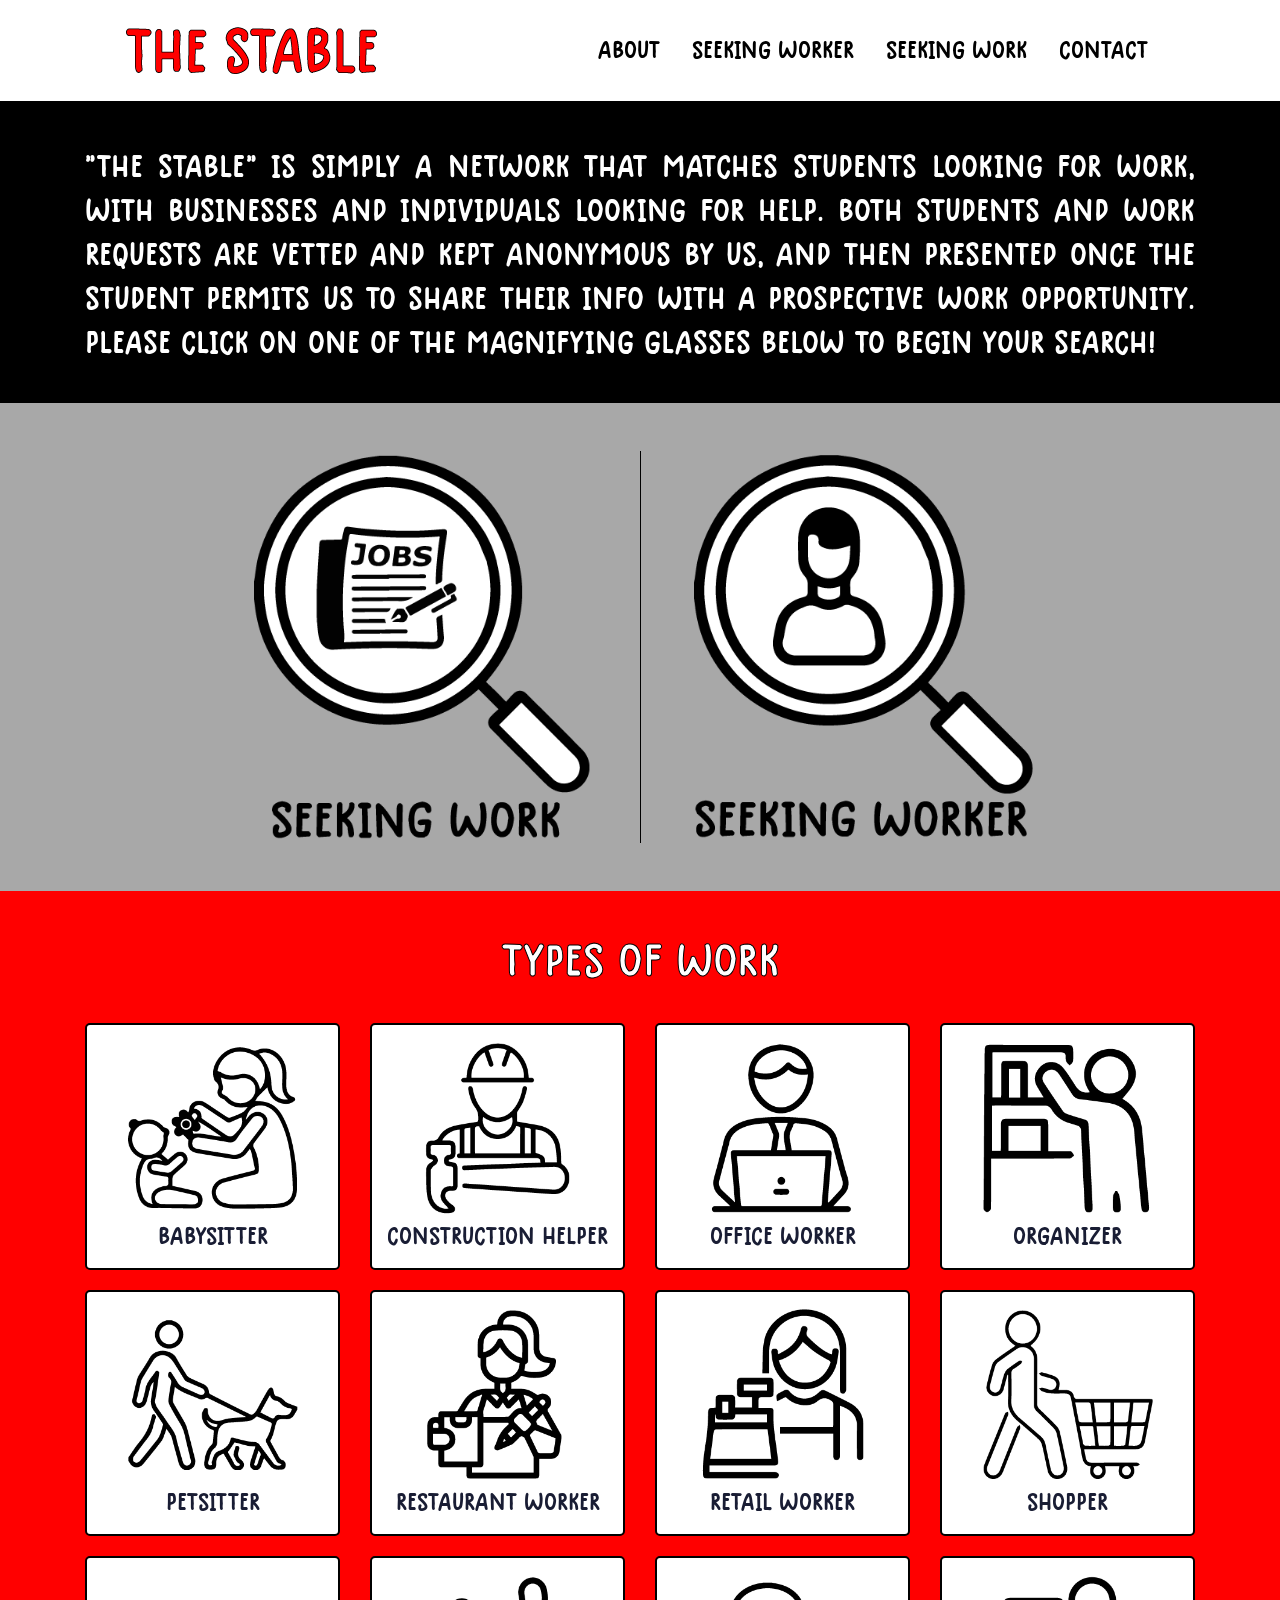
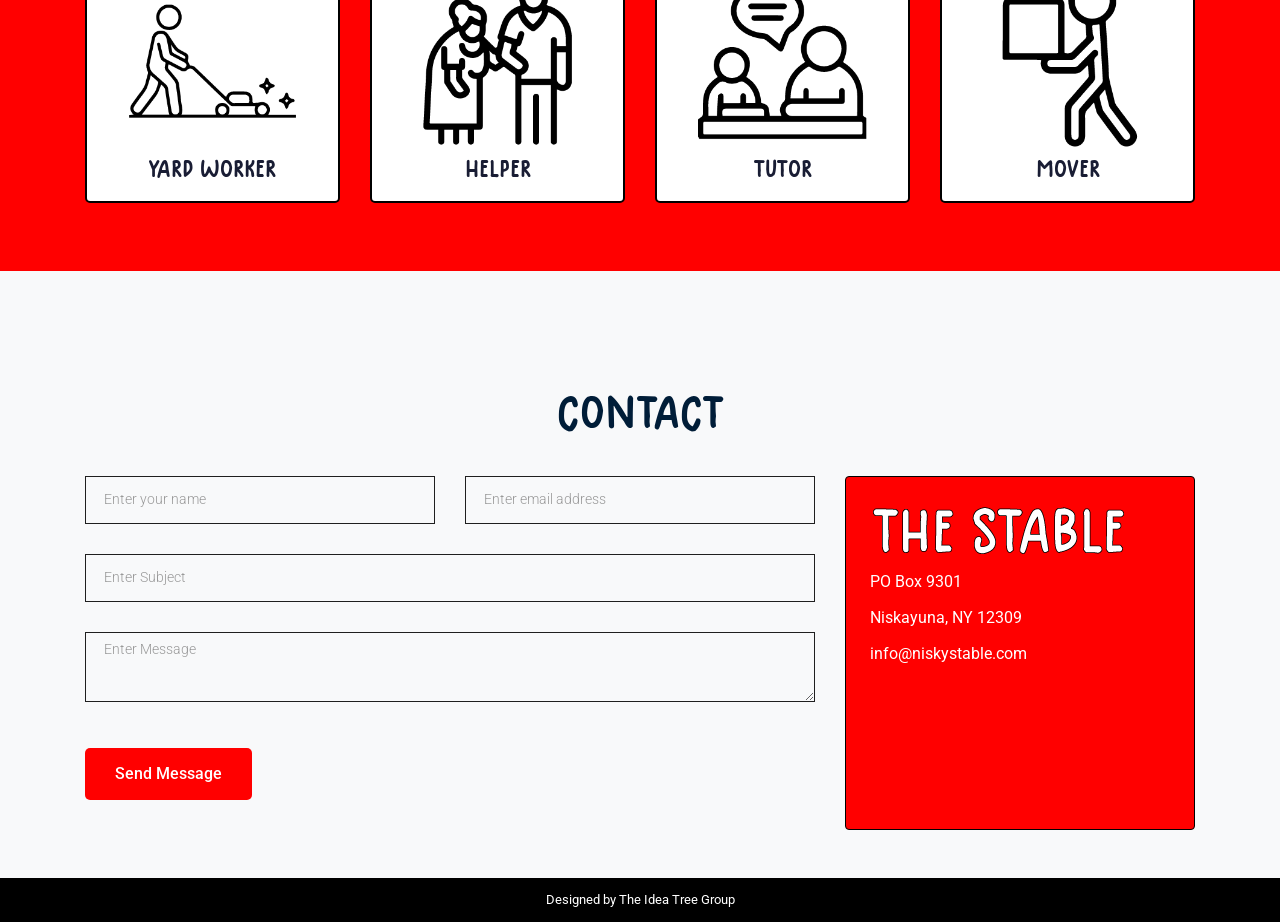
<file: index.html>
<!doctype html>
<html class="no-js" lang="zxx">

<head>
    <meta charset="utf-8">
    <meta http-equiv="x-ua-compatible" content="ie=edge">
    <title>Job Board</title>
    <meta name="description" content="">
    <meta name="viewport" content="width=device-width, initial-scale=1">

    <!-- <link rel="manifest" href="site.webmanifest"> -->
    <link rel="shortcut icon" type="image/x-icon" href="img/favicon.png">
    <!-- Place favicon.ico in the root directory -->

    <!-- CSS here -->
    <link rel="stylesheet" href="css/bootstrap.min.css">
    <link rel="stylesheet" href="css/owl.carousel.min.css">
    <link rel="stylesheet" href="css/magnific-popup.css">
    <link rel="stylesheet" href="css/font-awesome.min.css">
    <link rel="stylesheet" href="css/themify-icons.css">
    <link rel="stylesheet" href="css/nice-select.css">
    <link rel="stylesheet" href="css/flaticon.css">
    <link rel="stylesheet" href="css/gijgo.css">
    <link rel="stylesheet" href="css/animate.min.css">
    <link rel="stylesheet" href="css/slicknav.css">

    <link rel="stylesheet" href="css/style.css">
    <!-- <link rel="stylesheet" href="css/responsive.css"> -->
</head>

<body>
    <!-- header-start -->
    <header>
        <div class="header-area ">
            <div id="sticky-header" class="main-header-area sticky">
                <div class="container-fluid ">
                    <div class="header_bottom_border">
                        <div class="row align-items-center justify-content-around">
                            <div class="col-xl-3 col-lg-3">
                                <div class="logo text-lg-center ">
                                    <a href="index.html">
                                        <img src="images/logo.png" alt="">
                                    </a>
                                </div>
                            </div>
                            <div class="col-xl-6 col-lg-9">
                                <div class="main-menu  d-none d-lg-block">
                                    <nav>
                                        <ul id="navigation" >
                                            <!-- <li><a  href="index.html">home</a></li> -->
                                            <li><a  href="index.html#about">About</a></li>
                                            <!-- <li><a  href="#">pages <i class="ti-angle-down"></i></a>
                                                <ul class="submenu">
                                                    <li><a  href="candidate.html">HELP WANTED </a></li>
                                                    <li><a  href="job_details.html">WANT TO HELP </a></li>
                                                    <li><a  href="elements.html">elements</a></li>
                                                </ul>
                                            </li> --> 
                                            <li><a  href="help-wanted.html#helpWanted">SEEKING WORKER</a></li>
                                            <li><a  href="want-to-help.html#wantToHelp">SEEKING WORK</a></li>
                                            <li><a  href="index.html#contact">Contact</a></li> 
                                        </ul>
                                    </nav>
                                </div>
                            </div> 
                            <div class="col-12">
                                <div class="mobile_menu d-block d-lg-none"></div>
                            </div>
                        </div>
                    </div>

                </div>
            </div>
        </div>
    </header>
    <!-- header-end -->

    <section class="intro">
        <div class="container ">
            <div class="row">
                <div class="col-lg-12 ">
                    <p class="high-school fs-3" >
                       "THE STABLE" IS SIMPLY A NETWORK THAT MATCHES STUDENTS LOOKING FOR WORK, WITH BUSINESSES AND INDIVIDUALS LOOKING FOR HELP.  BOTH STUDENTS AND WORK REQUESTS ARE VETTED AND KEPT ANONYMOUS BY US, AND THEN PRESENTED ONCE THE STUDENT PERMITS US TO SHARE THEIR INFO WITH A PROSPECTIVE WORK OPPORTUNITY.  PLEASE CLICK ON ONE OF THE MAGNIFYING GLASSES BELOW TO BEGIN YOUR SEARCH!
                    </p>
                </div>
            </div>
        </div>
    </section>

      <!-- job_searcing_wrap  -->
    <div class="job_searcing_wrap py-5 mt-0" style="margin-top: 5.3rem;">
        <div class="container">
            <div class="row">
                <div class="col-lg-6  col-md-6 text-center text-lg-right px-4 ">
                   <img src="./images/mag-paper.png" class="img-fluid w-75">
                   <!-- <div class="title fs-1">
                       SEEKING WORKER
                   </div> -->
                </div>
                <div class="col-lg-6  col-md-6 text-center text-lg-left  px-4 border-adjust" >
                      <img src="./images/mag-person.png" class="img-fluid w-75">
                      <!-- <div class="title fs-1">
                      SEEKING WORK
                   </div> -->
                </div>
            </div>
        </div>
    </div>
    <!-- job_searcing_wrap end  -->

  

    <!-- popular_catagory_area_start  -->
    <div class="popular_catagory_area py-5">
        <div class="container">
            <div class="row">
                <div class="col-lg-12 text-center">
                    <div class="section_title mb-40">
                        <h3 style="-webkit-text-stroke: 1px black;">TYPES OF WORK</h3>
                    </div>
                </div>
            </div>
            <div class="row">
                <div class="col-lg-4 col-xl-3 col-md-6">
                    <div class="single_catagory text-center">
                        <img src="./images/babysitter.png" class="img-fluid" alt="">
                        <a href="#">
                            <h4>babysitter</h4>
                        </a>
                    </div>
                </div>
                <div class="col-lg-4 col-xl-3 col-md-6">
                    <div class="single_catagory text-center">
                        <img src="./images/construction-helper.png" class="img-fluid" alt="">
                        <a href="#">
                            <h4>construction helper</h4>
                        </a>
                    </div>
                </div>
                <div class="col-lg-4 col-xl-3 col-md-6">
                    <div class="single_catagory text-center">
                        <img src="./images/OFFICE-WORKER.png" class="img-fluid" alt="">
                        <a href="#">
                            <h4>OFFICE WORKER</h4>
                        </a>
                    </div>
                </div>
                <div class="col-lg-4 col-xl-3 col-md-6">
                    <div class="single_catagory text-center">
                        <img src="./images/ORGANIZER.png" class="img-fluid" alt="">
                        <a href="#">
                            <h4>ORGANIZER</h4>
                        </a>
                    </div>
                </div>
                <div class="col-lg-4 col-xl-3 col-md-6">
                    <div class="single_catagory text-center">
                        <img src="./images/PETSITTER.png" class="img-fluid" alt="">
                        <a href="#">
                            <h4>PETSITTER</h4>
                        </a>
                    </div>
                </div>
                <div class="col-lg-4 col-xl-3 col-md-6">
                    <div class="single_catagory text-center">
                        <img src="./images/RESTAURANT-WORKER.png" class="img-fluid" alt="">
                        <a href="#">
                            <h4>RESTAURANT WORKER</h4>
                        </a>
                    </div>
                </div>
                <div class="col-lg-4 col-xl-3 col-md-6">
                    <div class="single_catagory text-center">
                        <img src="./images/RETAIL-WORKER.png" class="img-fluid" alt="">
                        <a href="#">
                            <h4>RETAIL WORKER</h4>
                        </a>
                    </div>
                </div>
                <div class="col-lg-4 col-xl-3 col-md-6">
                    <div class="single_catagory text-center">
                        <img src="./images/SHOPPER.png" class="img-fluid" alt="">
                        <a href="#">
                            <h4>SHOPPER</h4>
                        </a>
                    </div>
                </div>
                <div class="col-lg-4 col-xl-3 col-md-6">
                    <div class="single_catagory text-center">
                        <img src="./images/YARD-WORKER.png" class="img-fluid" alt="">
                        <a href="#">
                            <h4>YARD WORKER</h4>
                        </a>
                    </div>
                </div>
                <div class="col-lg-4 col-xl-3 col-md-6">
                    <div class="single_catagory text-center">
                        <img src="./images/helper.png" class="img-fluid" alt="">
                        <a href="#">
                            <h4>helper</h4>
                        </a>
                    </div>
                </div>
                <div class="col-lg-4 col-xl-3 col-md-6">
                    <div class="single_catagory text-center">
                        <img src="./images/tutor.png" class="img-fluid" alt="">
                        <a href="#">
                            <h4>tutor</h4>
                        </a>
                    </div>
                </div>
                <div class="col-lg-4 col-xl-3 col-md-6">
                    <div class="single_catagory text-center">
                        <img src="./images/move.png" class="img-fluid" alt="">
                        <a href="#">
                            <h4>mover</h4>
                        </a>
                    </div>
                </div>
                <!-- <div class="col-lg-4 col-xl-3 col-md-6">
                    <div class="single_catagory text-center">
                        <img src="./images/robin-hoods.png" class="img-fluid" alt="">
                        <a href="#">
                            <h4>the robin hoods</h4>
                        </a>
                    </div>
                </div>
                <div class="col-lg-4 col-xl-3 col-md-6">
                    <div class="single_catagory text-center">
                        <img src="./images/right-light.png" class="img-fluid" alt="">
                        <a href="#">
                            <h4>right light</h4>
                        </a>
                    </div>
                </div> -->
                <!-- <div class="col-lg-4 col-xl-3 col-md-6">
                    <div class="single_catagory">
                        <a href="jobs.html"><h4>Design & Creative</h4></a>
                        <p> <span>50</span> Available position</p>
                    </div>
                </div> -->

            </div>
        </div>
    </div>


    <!-- form section -->

 
    <section class="py-5 bg-light" id="contact">
        <br><br><br>
        <div class="container">
            <div class="row">
                <br>
                <div class="col-lg-12">
                    <div class="section_title mb-40 text-center">
                        <h3 class="high-school">CONTACT</h3>
                    </div>
                </div>
            </div>
            <div class="row">
                <div class="col-lg-8 mx-auto">
                    <form class="form-contact contact_form" action="contact_process.php" method="post" id=""
                        novalidate="novalidate">
                        <div class="row">

                            <div class="col-sm-6">
                                <div class="form-group">
                                    <input class="form-control" name="name" id="name" type="text"
                                        onfocus="this.placeholder = ''" onblur="this.placeholder = 'Enter your name'"
                                        placeholder="Enter your name">
                                </div>
                            </div>
                            <div class="col-sm-6">
                                <div class="form-group">
                                    <input class="form-control" name="email" id="email" type="email"
                                        onfocus="this.placeholder = ''"
                                        onblur="this.placeholder = 'Enter email address'"
                                        placeholder="Enter email address">
                                </div>
                            </div>
                            <div class="col-12">
                                <div class="form-group">
                                    <input class="form-control" name="subject" id="subject" type="text"
                                        onfocus="this.placeholder = ''" onblur="this.placeholder = 'Enter Subject'"
                                        placeholder="Enter Subject">
                                </div>
                            </div>
                            <div class="col-12">
                                <div class="form-group">
                                    <textarea class="form-control w-100" name="message" id="message"
                                        onfocus="this.placeholder = ''" onblur="this.placeholder = 'Enter Message'"
                                        placeholder="Enter Message"></textarea>
                                </div>
                            </div>
                        </div>
                        <div class="form-group mt-3">
                            <button type="submit" class="boxed-btn3">Send
                                Message</button>
                        </div>
                    </form>
                </div>
                <div class="col-lg-4">
                     <div class="addrs_infos p-4 rounded text-center text-lg-left">
                        <img src="./images/logo-white.png" class="img-fluid" alt="">
                        <p class="my-2">PO Box 9301</p>
                        <p class="my-2">Niskayuna, NY 12309</p>
                        <p class="my-2">info@niskystable.com</p>
                     </div>
                </div>
            </div>
        </div>
    </section>

    <section class="text-center" style="background-color: rgb(0, 0, 0); ">
        <p class="my-0 py-2 text-white small">Designed by The Idea Tree Group</p>
    </section>


    <!-- popular_catagory_area_end  -->

   
    <!-- link that opens popup -->
    <!-- JS here -->
    <script src="js/vendor/modernizr-3.5.0.min.js"></script>
    <script src="js/vendor/jquery-1.12.4.min.js"></script>
    <script src="js/popper.min.js"></script>
    <script src="js/bootstrap.min.js"></script>
    <script src="js/owl.carousel.min.js"></script>
    <script src="js/isotope.pkgd.min.js"></script>
    <script src="js/ajax-form.js"></script>
    <script src="js/waypoints.min.js"></script>
    <script src="js/jquery.counterup.min.js"></script>
    <script src="js/imagesloaded.pkgd.min.js"></script>
    <script src="js/scrollIt.js"></script>
    <script src="js/jquery.scrollUp.min.js"></script>
    <script src="js/wow.min.js"></script>
    <script src="js/nice-select.min.js"></script>
    <script src="js/jquery.slicknav.min.js"></script>
    <script src="js/jquery.magnific-popup.min.js"></script>
    <script src="js/plugins.js"></script>
    <script src="js/gijgo.min.js"></script>



    <!--contact js-->
    <script src="js/contact.js"></script>
    <script src="js/jquery.ajaxchimp.min.js"></script>
    <script src="js/jquery.form.js"></script>
    <script src="js/jquery.validate.min.js"></script>
    <script src="js/mail-script.js"></script>


    <script src="js/main.js"></script>
</body>

</html>
</file>
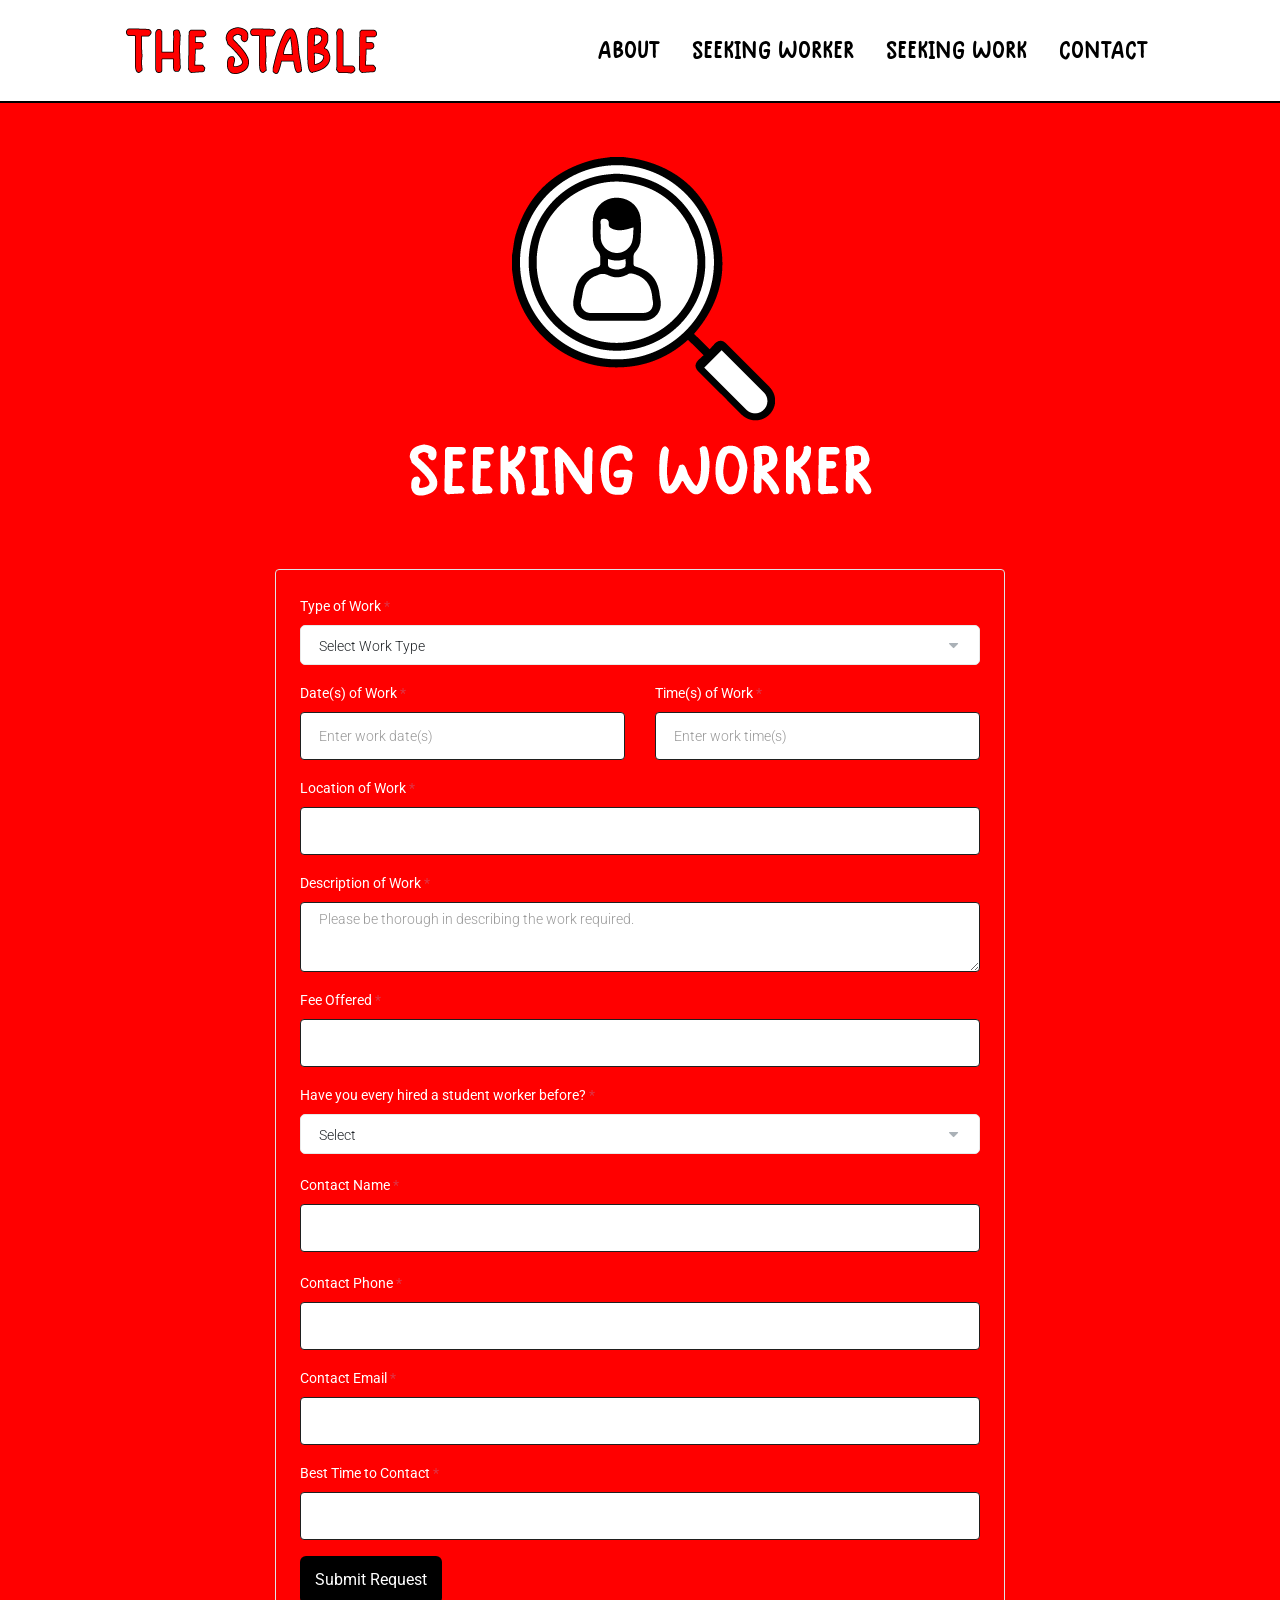
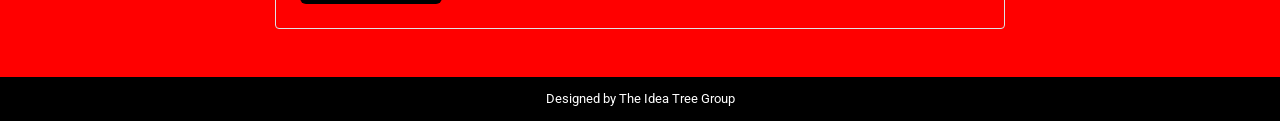
<file: help-wanted.html>
<!doctype html>
<html class="no-js" lang="zxx">

<head>
    <meta charset="utf-8">
    <meta http-equiv="x-ua-compatible" content="ie=edge">
    <title>Job Board</title>
    <meta name="description" content="">
    <meta name="viewport" content="width=device-width, initial-scale=1">

    <!-- <link rel="manifest" href="site.webmanifest"> -->
    <link rel="shortcut icon" type="image/x-icon" href="img/favicon.png">
    <!-- Place favicon.ico in the root directory -->

    <!-- CSS here -->
    <link rel="stylesheet" href="css/bootstrap.min.css">
    <link rel="stylesheet" href="css/owl.carousel.min.css">
    <link rel="stylesheet" href="css/magnific-popup.css">
    <link rel="stylesheet" href="css/font-awesome.min.css">
    <link rel="stylesheet" href="css/themify-icons.css">
    <link rel="stylesheet" href="css/nice-select.css">
    <link rel="stylesheet" href="css/flaticon.css">
    <link rel="stylesheet" href="css/gijgo.css">
    <link rel="stylesheet" href="css/animate.min.css">
    <link rel="stylesheet" href="css/slicknav.css">

    <link rel="stylesheet" href="css/style.css">
    <!-- <link rel="stylesheet" href="css/responsive.css"> -->
</head>

<body>
    <!-- header-start -->
    <header>
        <div class="header-area ">
            <div id="sticky-header" class="main-header-area sticky">
                <div class="container-fluid ">
                    <div class="header_bottom_border">
                        <div class="row align-items-center justify-content-around">
                            <div class="col-xl-3 col-lg-3">
                                <div class="logo text-lg-center ">
                                    <a href="index.html">
                                        <img src="images/logo.png" alt="">
                                    </a>
                                </div>
                            </div>
                            <div class="col-xl-6 col-lg-9">
                                <div class="main-menu  d-none d-lg-block">
                                    <nav>
                                        <ul id="navigation" >
                                            <!-- <li><a  href="index.html">home</a></li> -->
                                            <li><a  href="index.html#about">About</a></li>
                                            <!-- <li><a  href="#">pages <i class="ti-angle-down"></i></a>
                                                <ul class="submenu">
                                                    <li><a  href="candidate.html">HELP WANTED </a></li>
                                                    <li><a  href="job_details.html">WANT TO HELP </a></li>
                                                    <li><a  href="elements.html">elements</a></li>
                                                </ul>
                                            </li> --> 
                                            <li><a  href="help-wanted.html#helpWanted">SEEKING WORKER</a></li>
                                            <li><a  href="want-to-help.html#wantToHelp">SEEKING WORK</a></li>
                                            <li><a  href="index.html#contact">Contact</a></li> 
                                        </ul>
                                    </nav>
                                </div>
                            </div> 
                            <div class="col-12">
                                <div class="mobile_menu d-block d-lg-none"></div>
                            </div>
                        </div>
                    </div>

                </div>
            </div>
        </div>
    </header>
    <!-- header-end -->





    <!-- popular_catagory_area_start  -->
    <div class="formData_area py-5" style="background-color: red; padding-top: 100px;">
        <br>
        <br>
        <br>
        <br>
        <div class="container">
            <div class="row">
                <div class="col-lg-12">
                    <div class="section_title mb-40 text-center" >
                        <!-- <h3 class="high-school text-light">Help Wanted ? </h3> -->
                         <img src="./images/person-page.png" class="img-fluid" >
                    </div>
                </div>
            </div>
            <div class="row" id="helpWanted"> 
                <div class="col-lg-8 col-xl-8 col-md-8 mx-auto">
                    <form id="workerForm" class="p-4 form-contact rounded border">

                        <!-- Work Type -->
                        <div class=" row mb-3">
                            <div class="col-lg-12">
                                <label for="work_type" class="form-label">Type of Work <span
                                        class="text-danger">*</span></label>
                                <select class="form-select" id="work_type" name="work_type" required>
                                    <option value="">Select Work Type</option>
                                    <option value="Babysitting">Babysitting</option>
                                    <option value="Construction Help">Construction Help</option>
                                    <option value="Moving Items">Moving Items</option>
                                    <option value="Office Work">Office Work</option>
                                    <option value="Organizing">Organizing</option>
                                    <option value="Pet Sitting">Pet Sitting</option>
                                    <option value="Restaurant Work">Restaurant Work</option>
                                    <option value="Retail Work">Retail Work</option>
                                    <option value="Shopping Help">Shopping Help</option>
                                    <option value="Tutor">Tutor</option>
                                    <option value="Yard Work">Yard Work</option>
                                    <option value="General Helper">General Helper</option>
                                </select>
                            </div>
                        </div>


                        <div class="row mt-3">
                            <div class="col-lg-6">
                                <!-- Dates -->
                                <div class="mb-3">
                                    <label for="work_dates" class="form-label">Date(s) of Work <span
                                            class="text-danger">*</span></label>
                                    <input type="text" class="form-control" id="work_dates" name="work_dates"
                                        placeholder="Enter work date(s)" required>
                                </div>
                            </div>
                            <div class="col-lg-6">
                                <!-- Times -->
                                <div class="mb-3">
                                    <label for="work_times" class="form-label">Time(s) of Work <span
                                            class="text-danger">*</span></label>
                                    <input type="text" class="form-control" id="work_times" name="work_times"
                                        placeholder="Enter work time(s)" required>
                                </div>
                            </div>
                        </div>





                        <!-- Location -->
                        <div class="mb-3">
                            <label for="location" class="form-label">Location of Work <span
                                    class="text-danger">*</span></label>
                            <input type="text" class="form-control" id="location" name="location" required>
                        </div>

                        <!-- Description -->
                        <div class="mb-3">
                            <label for="description" class="form-label">Description of Work <span
                                    class="text-danger">*</span></label>
                            <textarea class="form-control" id="description" name="description" rows="6"
                                placeholder="Please be thorough in describing the work required." required></textarea>
                        </div>

                        <!-- Fee -->
                        <div class="mb-3">
                            <label for="fee" class="form-label">Fee Offered <span class="text-danger">*</span></label>
                            <input type="text" class="form-control" id="fee" name="fee" required>
                        </div>

                        <!-- hired worker before -->

                        <div class="mb-3 ">
                            <label for="fee" class="form-label">Have you every hired a student worker before? <span class="text-danger">*</span></label>
                             <select name="hired_worker_before" class="form-select" required>
                                        <option value="">Select</option>
                                        <option>Yes</option>
                                        <option>No</option>
                                    </select>
                        </div>

                        

                        <!-- Contact Name -->
                        <div class="mt-3">
                            <label for="contact_name" class="form-label"> <br> Contact Name <span
                                    class="text-danger">*</span></label>
                            <input type="text" class="form-control" id="contact_name" name="contact_name" required>
                        </div>

                        <!-- Phone -->
                        <div class="mb-3">
                            <label for="contact_phone" class="form-label"><br> Contact Phone <span
                                    class="text-danger">*</span></label>
                            <input type="tel" class="form-control" id="contact_phone" name="contact_phone" required>
                        </div>

                        <!-- Email -->
                        <div class="mb-3">
                            <label for="contact_email" class="form-label">Contact Email <span
                                    class="text-danger">*</span></label>
                            <input type="email" class="form-control" id="contact_email" name="contact_email" required>
                        </div>

                        <!-- Best Time -->
                        <div class="mb-3">
                            <label for="best_time" class="form-label">Best Time to Contact <span
                                    class="text-danger">*</span></label>
                            <input type="text" class="form-control" id="best_time" name="best_time" required>
                        </div>

                        <button type="submit" class="btn-form-submit">
                            Submit Request
                        </button>

                    </form>
                </div>

            </div>
        </div>
    </div>

  <section class="text-center" style="background-color: rgb(0, 0, 0); ">
        <p class="my-0 py-2 text-white small">Designed by The Idea Tree Group</p>
    </section>

    <!-- link that opens popup -->
    <!-- JS here -->
    <script src="js/vendor/modernizr-3.5.0.min.js"></script>
    <script src="js/vendor/jquery-1.12.4.min.js"></script>
    <script src="js/popper.min.js"></script>
    <script src="js/bootstrap.min.js"></script>
    <script src="js/owl.carousel.min.js"></script>
    <script src="js/isotope.pkgd.min.js"></script>
    <script src="js/ajax-form.js"></script>
    <script src="js/waypoints.min.js"></script>
    <script src="js/jquery.counterup.min.js"></script>
    <script src="js/imagesloaded.pkgd.min.js"></script>
    <script src="js/scrollIt.js"></script>
    <script src="js/jquery.scrollUp.min.js"></script>
    <script src="js/wow.min.js"></script>
    <script src="js/nice-select.min.js"></script>
    <script src="js/jquery.slicknav.min.js"></script>
    <script src="js/jquery.magnific-popup.min.js"></script>
    <script src="js/plugins.js"></script>
    <script src="js/gijgo.min.js"></script>



    <!--contact js-->
    <script src="js/contact.js"></script>
    <script src="js/jquery.ajaxchimp.min.js"></script>
    <script src="js/jquery.form.js"></script>
    <script src="js/jquery.validate.min.js"></script>
    <script src="js/mail-script.js"></script>


    <script src="js/main.js"></script>
</body>

</html>
</file>
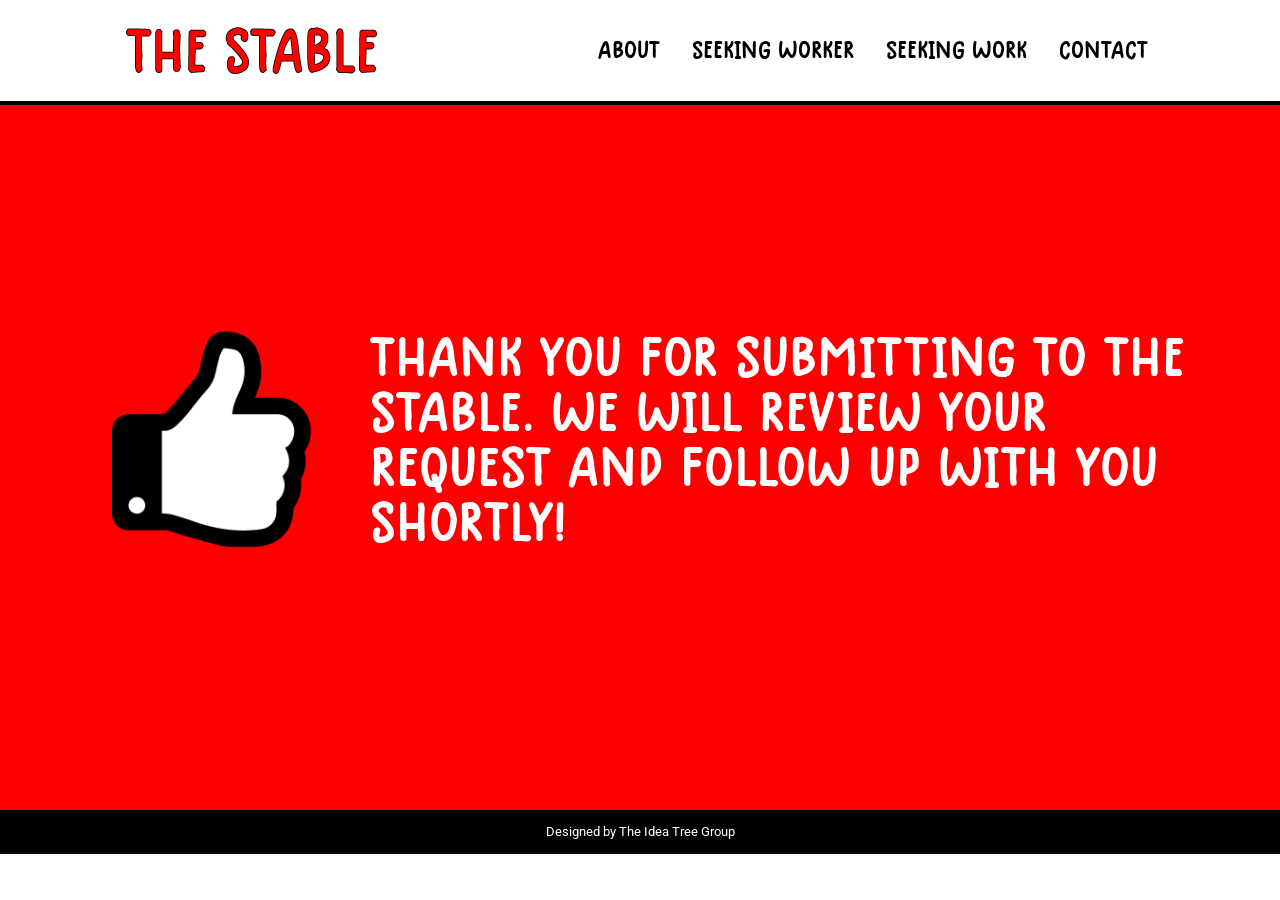
<file: thankyou.html>
<!doctype html>
<html class="no-js" lang="zxx">

<head>
    <meta charset="utf-8">
    <meta http-equiv="x-ua-compatible" content="ie=edge">
    <title>Job Board</title>
    <meta name="description" content="">
    <meta name="viewport" content="width=device-width, initial-scale=1">

    <!-- <link rel="manifest" href="site.webmanifest"> -->
    <link rel="shortcut icon" type="image/x-icon" href="img/favicon.png">
    <!-- Place favicon.ico in the root directory -->

    <!-- CSS here -->
    <link rel="stylesheet" href="css/bootstrap.min.css">
    <link rel="stylesheet" href="css/owl.carousel.min.css">
    <link rel="stylesheet" href="css/magnific-popup.css">
    <link rel="stylesheet" href="css/font-awesome.min.css">
    <link rel="stylesheet" href="css/themify-icons.css">
    <link rel="stylesheet" href="css/nice-select.css">
    <link rel="stylesheet" href="css/flaticon.css">
    <link rel="stylesheet" href="css/gijgo.css">
    <link rel="stylesheet" href="css/animate.min.css">
    <link rel="stylesheet" href="css/slicknav.css">

    <link rel="stylesheet" href="css/style.css">
    <!-- <link rel="stylesheet" href="css/responsive.css"> -->
</head>

<body>
   <!-- header-start -->
    <header>
        <div class="header-area ">
            <div id="sticky-header" class="main-header-area sticky">
                <div class="container-fluid ">
                    <div class="header_bottom_border">
                        <div class="row align-items-center justify-content-around">
                            <div class="col-xl-3 col-lg-3">
                                <div class="logo text-lg-center ">
                                    <a href="index.html">
                                        <img src="images/logo.png" alt="">
                                    </a>
                                </div>
                            </div>
                            <div class="col-xl-6 col-lg-9">
                                <div class="main-menu  d-none d-lg-block">
                                    <nav>
                                        <ul id="navigation" >
                                            <!-- <li><a  href="index.html">home</a></li> -->
                                            <li><a  href="index.html#about">About</a></li>
                                            <!-- <li><a  href="#">pages <i class="ti-angle-down"></i></a>
                                                <ul class="submenu">
                                                    <li><a  href="candidate.html">HELP WANTED </a></li>
                                                    <li><a  href="job_details.html">WANT TO HELP </a></li>
                                                    <li><a  href="elements.html">elements</a></li>
                                                </ul>
                                            </li> --> 
                                            <li><a  href="help-wanted.html">SEEKING WORKER</a></li>
                                            <li><a  href="want-to-help.html">SEEKING WORK</a></li>
                                            <li><a  href="index.html#contact">Contact</a></li> 
                                        </ul>
                                    </nav>
                                </div>
                            </div> 
                            <div class="col-12">
                                <div class="mobile_menu d-block d-lg-none"></div>
                            </div>
                        </div>
                    </div>

                </div>
            </div>
        </div>
    </header>
    <!-- header-end -->


 

    <section class=""style="background-color: red; min-height:90vh;  align-content:center;">
        <div class="container py-5"> 
            <br>
            <div class="row mt-5 ">
                <div class="col-lg-3 high-school text-white text-center  display-4  p-4 rounded">
                    <img src="./images/like.png" class="img-fluid  likeimage" alt="">
                </div>
                <div class="col-lg-9 high-school text-white " style="align-content:center;">
                   <div class="thanktext display-4">
                     THANK YOU FOR SUBMITTING TO THE STABLE.  WE WILL REVIEW YOUR REQUEST AND FOLLOW UP WITH YOU SHORTLY!
                   </div>
                </div>
                
            </div>
        </div>
    </section> 
    


 <section class="text-center" style="background-color: rgb(0, 0, 0); ">
        <p class="my-0 py-2 text-white small">Designed by The Idea Tree Group</p>
    </section>

    <!-- link that opens popup -->
    <!-- JS here -->
    <script src="js/vendor/modernizr-3.5.0.min.js"></script>
    <script src="js/vendor/jquery-1.12.4.min.js"></script>
    <script src="js/popper.min.js"></script>
    <script src="js/bootstrap.min.js"></script>
    <script src="js/owl.carousel.min.js"></script>
    <script src="js/isotope.pkgd.min.js"></script>
    <script src="js/ajax-form.js"></script>
    <script src="js/waypoints.min.js"></script>
    <script src="js/jquery.counterup.min.js"></script>
    <script src="js/imagesloaded.pkgd.min.js"></script>
    <script src="js/scrollIt.js"></script>
    <script src="js/jquery.scrollUp.min.js"></script>
    <script src="js/wow.min.js"></script>
    <script src="js/nice-select.min.js"></script>
    <script src="js/jquery.slicknav.min.js"></script>
    <script src="js/jquery.magnific-popup.min.js"></script>
    <script src="js/plugins.js"></script>
    <script src="js/gijgo.min.js"></script>



    <!--contact js-->
    <script src="js/contact.js"></script>
    <script src="js/jquery.ajaxchimp.min.js"></script>
    <script src="js/jquery.form.js"></script>
    <script src="js/jquery.validate.min.js"></script>
    <script src="js/mail-script.js"></script>


    <script src="js/main.js"></script>
</body>

</html>
</file>
<file: css/themify-icons.css>
@font-face {
	font-family: 'themify';
	src:url('../fonts/themify.eot?-fvbane');
	src:url('../fonts/themify.eot?#iefix-fvbane') format('embedded-opentype'),
		url('../fonts/themify.woff?-fvbane') format('woff'),
		url('../fonts/themify.ttf?-fvbane') format('truetype'),
		url('../fonts/themify.svg?-fvbane#themify') format('svg');
	font-weight: normal;
	font-style: normal;
}

[class^="ti-"], [class*=" ti-"] {
	font-family: 'themify';
	/* speak: none; */
	font-style: normal;
	font-weight: normal;
	font-variant: normal;
	text-transform: none;
	line-height: 1;

	/* Better Font Rendering =========== */
	-webkit-font-smoothing: antialiased;
	-moz-osx-font-smoothing: grayscale;
}

.ti-wand:before {
	content: "\e600";
}
.ti-volume:before {
	content: "\e601";
}
.ti-user:before {
	content: "\e602";
}
.ti-unlock:before {
	content: "\e603";
}
.ti-unlink:before {
	content: "\e604";
}
.ti-trash:before {
	content: "\e605";
}
.ti-thought:before {
	content: "\e606";
}
.ti-target:before {
	content: "\e607";
}
.ti-tag:before {
	content: "\e608";
}
.ti-tablet:before {
	content: "\e609";
}
.ti-star:before {
	content: "\e60a";
}
.ti-spray:before {
	content: "\e60b";
}
.ti-signal:before {
	content: "\e60c";
}
.ti-shopping-cart:before {
	content: "\e60d";
}
.ti-shopping-cart-full:before {
	content: "\e60e";
}
.ti-settings:before {
	content: "\e60f";
}
.ti-search:before {
	content: "\e610";
}
.ti-zoom-in:before {
	content: "\e611";
}
.ti-zoom-out:before {
	content: "\e612";
}
.ti-cut:before {
	content: "\e613";
}
.ti-ruler:before {
	content: "\e614";
}
.ti-ruler-pencil:before {
	content: "\e615";
}
.ti-ruler-alt:before {
	content: "\e616";
}
.ti-bookmark:before {
	content: "\e617";
}
.ti-bookmark-alt:before {
	content: "\e618";
}
.ti-reload:before {
	content: "\e619";
}
.ti-plus:before {
	content: "\e61a";
}
.ti-pin:before {
	content: "\e61b";
}
.ti-pencil:before {
	content: "\e61c";
}
.ti-pencil-alt:before {
	content: "\e61d";
}
.ti-paint-roller:before {
	content: "\e61e";
}
.ti-paint-bucket:before {
	content: "\e61f";
}
.ti-na:before {
	content: "\e620";
}
.ti-mobile:before {
	content: "\e621";
}
.ti-minus:before {
	content: "\e622";
}
.ti-medall:before {
	content: "\e623";
}
.ti-medall-alt:before {
	content: "\e624";
}
.ti-marker:before {
	content: "\e625";
}
.ti-marker-alt:before {
	content: "\e626";
}
.ti-arrow-up:before {
	content: "\e627";
}
.ti-arrow-right:before {
	content: "\e628";
}
.ti-arrow-left:before {
	content: "\e629";
}
.ti-arrow-down:before {
	content: "\e62a";
}
.ti-lock:before {
	content: "\e62b";
}
.ti-location-arrow:before {
	content: "\e62c";
}
.ti-link:before {
	content: "\e62d";
}
.ti-layout:before {
	content: "\e62e";
}
.ti-layers:before {
	content: "\e62f";
}
.ti-layers-alt:before {
	content: "\e630";
}
.ti-key:before {
	content: "\e631";
}
.ti-import:before {
	content: "\e632";
}
.ti-image:before {
	content: "\e633";
}
.ti-heart:before {
	content: "\e634";
}
.ti-heart-broken:before {
	content: "\e635";
}
.ti-hand-stop:before {
	content: "\e636";
}
.ti-hand-open:before {
	content: "\e637";
}
.ti-hand-drag:before {
	content: "\e638";
}
.ti-folder:before {
	content: "\e639";
}
.ti-flag:before {
	content: "\e63a";
}
.ti-flag-alt:before {
	content: "\e63b";
}
.ti-flag-alt-2:before {
	content: "\e63c";
}
.ti-eye:before {
	content: "\e63d";
}
.ti-export:before {
	content: "\e63e";
}
.ti-exchange-vertical:before {
	content: "\e63f";
}
.ti-desktop:before {
	content: "\e640";
}
.ti-cup:before {
	content: "\e641";
}
.ti-crown:before {
	content: "\e642";
}
.ti-comments:before {
	content: "\e643";
}
.ti-comment:before {
	content: "\e644";
}
.ti-comment-alt:before {
	content: "\e645";
}
.ti-close:before {
	content: "\e646";
}
.ti-clip:before {
	content: "\e647";
}
.ti-angle-up:before {
	content: "\e648";
}
.ti-angle-right:before {
	content: "\e649";
}
.ti-angle-left:before {
	content: "\e64a";
}
.ti-angle-down:before {
	content: "\e64b";
}
.ti-check:before {
	content: "\e64c";
}
.ti-check-box:before {
	content: "\e64d";
}
.ti-camera:before {
	content: "\e64e";
}
.ti-announcement:before {
	content: "\e64f";
}
.ti-brush:before {
	content: "\e650";
}
.ti-briefcase:before {
	content: "\e651";
}
.ti-bolt:before {
	content: "\e652";
}
.ti-bolt-alt:before {
	content: "\e653";
}
.ti-blackboard:before {
	content: "\e654";
}
.ti-bag:before {
	content: "\e655";
}
.ti-move:before {
	content: "\e656";
}
.ti-arrows-vertical:before {
	content: "\e657";
}
.ti-arrows-horizontal:before {
	content: "\e658";
}
.ti-fullscreen:before {
	content: "\e659";
}
.ti-arrow-top-right:before {
	content: "\e65a";
}
.ti-arrow-top-left:before {
	content: "\e65b";
}
.ti-arrow-circle-up:before {
	content: "\e65c";
}
.ti-arrow-circle-right:before {
	content: "\e65d";
}
.ti-arrow-circle-left:before {
	content: "\e65e";
}
.ti-arrow-circle-down:before {
	content: "\e65f";
}
.ti-angle-double-up:before {
	content: "\e660";
}
.ti-angle-double-right:before {
	content: "\e661";
}
.ti-angle-double-left:before {
	content: "\e662";
}
.ti-angle-double-down:before {
	content: "\e663";
}
.ti-zip:before {
	content: "\e664";
}
.ti-world:before {
	content: "\e665";
}
.ti-wheelchair:before {
	content: "\e666";
}
.ti-view-list:before {
	content: "\e667";
}
.ti-view-list-alt:before {
	content: "\e668";
}
.ti-view-grid:before {
	content: "\e669";
}
.ti-uppercase:before {
	content: "\e66a";
}
.ti-upload:before {
	content: "\e66b";
}
.ti-underline:before {
	content: "\e66c";
}
.ti-truck:before {
	content: "\e66d";
}
.ti-timer:before {
	content: "\e66e";
}
.ti-ticket:before {
	content: "\e66f";
}
.ti-thumb-up:before {
	content: "\e670";
}
.ti-thumb-down:before {
	content: "\e671";
}
.ti-text:before {
	content: "\e672";
}
.ti-stats-up:before {
	content: "\e673";
}
.ti-stats-down:before {
	content: "\e674";
}
.ti-split-v:before {
	content: "\e675";
}
.ti-split-h:before {
	content: "\e676";
}
.ti-smallcap:before {
	content: "\e677";
}
.ti-shine:before {
	content: "\e678";
}
.ti-shift-right:before {
	content: "\e679";
}
.ti-shift-left:before {
	content: "\e67a";
}
.ti-shield:before {
	content: "\e67b";
}
.ti-notepad:before {
	content: "\e67c";
}
.ti-server:before {
	content: "\e67d";
}
.ti-quote-right:before {
	content: "\e67e";
}
.ti-quote-left:before {
	content: "\e67f";
}
.ti-pulse:before {
	content: "\e680";
}
.ti-printer:before {
	content: "\e681";
}
.ti-power-off:before {
	content: "\e682";
}
.ti-plug:before {
	content: "\e683";
}
.ti-pie-chart:before {
	content: "\e684";
}
.ti-paragraph:before {
	content: "\e685";
}
.ti-panel:before {
	content: "\e686";
}
.ti-package:before {
	content: "\e687";
}
.ti-music:before {
	content: "\e688";
}
.ti-music-alt:before {
	content: "\e689";
}
.ti-mouse:before {
	content: "\e68a";
}
.ti-mouse-alt:before {
	content: "\e68b";
}
.ti-money:before {
	content: "\e68c";
}
.ti-microphone:before {
	content: "\e68d";
}
.ti-menu:before {
	content: "\e68e";
}
.ti-menu-alt:before {
	content: "\e68f";
}
.ti-map:before {
	content: "\e690";
}
.ti-map-alt:before {
	content: "\e691";
}
.ti-loop:before {
	content: "\e692";
}
.ti-location-pin:before {
	content: "\e693";
}
.ti-list:before {
	content: "\e694";
}
.ti-light-bulb:before {
	content: "\e695";
}
.ti-Italic:before {
	content: "\e696";
}
.ti-info:before {
	content: "\e697";
}
.ti-infinite:before {
	content: "\e698";
}
.ti-id-badge:before {
	content: "\e699";
}
.ti-hummer:before {
	content: "\e69a";
}
.ti-home:before {
	content: "\e69b";
}
.ti-help:before {
	content: "\e69c";
}
.ti-headphone:before {
	content: "\e69d";
}
.ti-harddrives:before {
	content: "\e69e";
}
.ti-harddrive:before {
	content: "\e69f";
}
.ti-gift:before {
	content: "\e6a0";
}
.ti-game:before {
	content: "\e6a1";
}
.ti-filter:before {
	content: "\e6a2";
}
.ti-files:before {
	content: "\e6a3";
}
.ti-file:before {
	content: "\e6a4";
}
.ti-eraser:before {
	content: "\e6a5";
}
.ti-envelope:before {
	content: "\e6a6";
}
.ti-download:before {
	content: "\e6a7";
}
.ti-direction:before {
	content: "\e6a8";
}
.ti-direction-alt:before {
	content: "\e6a9";
}
.ti-dashboard:before {
	content: "\e6aa";
}
.ti-control-stop:before {
	content: "\e6ab";
}
.ti-control-shuffle:before {
	content: "\e6ac";
}
.ti-control-play:before {
	content: "\e6ad";
}
.ti-control-pause:before {
	content: "\e6ae";
}
.ti-control-forward:before {
	content: "\e6af";
}
.ti-control-backward:before {
	content: "\e6b0";
}
.ti-cloud:before {
	content: "\e6b1";
}
.ti-cloud-up:before {
	content: "\e6b2";
}
.ti-cloud-down:before {
	content: "\e6b3";
}
.ti-clipboard:before {
	content: "\e6b4";
}
.ti-car:before {
	content: "\e6b5";
}
.ti-calendar:before {
	content: "\e6b6";
}
.ti-book:before {
	content: "\e6b7";
}
.ti-bell:before {
	content: "\e6b8";
}
.ti-basketball:before {
	content: "\e6b9";
}
.ti-bar-chart:before {
	content: "\e6ba";
}
.ti-bar-chart-alt:before {
	content: "\e6bb";
}
.ti-back-right:before {
	content: "\e6bc";
}
.ti-back-left:before {
	content: "\e6bd";
}
.ti-arrows-corner:before {
	content: "\e6be";
}
.ti-archive:before {
	content: "\e6bf";
}
.ti-anchor:before {
	content: "\e6c0";
}
.ti-align-right:before {
	content: "\e6c1";
}
.ti-align-left:before {
	content: "\e6c2";
}
.ti-align-justify:before {
	content: "\e6c3";
}
.ti-align-center:before {
	content: "\e6c4";
}
.ti-alert:before {
	content: "\e6c5";
}
.ti-alarm-clock:before {
	content: "\e6c6";
}
.ti-agenda:before {
	content: "\e6c7";
}
.ti-write:before {
	content: "\e6c8";
}
.ti-window:before {
	content: "\e6c9";
}
.ti-widgetized:before {
	content: "\e6ca";
}
.ti-widget:before {
	content: "\e6cb";
}
.ti-widget-alt:before {
	content: "\e6cc";
}
.ti-wallet:before {
	content: "\e6cd";
}
.ti-video-clapper:before {
	content: "\e6ce";
}
.ti-video-camera:before {
	content: "\e6cf";
}
.ti-vector:before {
	content: "\e6d0";
}
.ti-themify-logo:before {
	content: "\e6d1";
}
.ti-themify-favicon:before {
	content: "\e6d2";
}
.ti-themify-favicon-alt:before {
	content: "\e6d3";
}
.ti-support:before {
	content: "\e6d4";
}
.ti-stamp:before {
	content: "\e6d5";
}
.ti-split-v-alt:before {
	content: "\e6d6";
}
.ti-slice:before {
	content: "\e6d7";
}
.ti-shortcode:before {
	content: "\e6d8";
}
.ti-shift-right-alt:before {
	content: "\e6d9";
}
.ti-shift-left-alt:before {
	content: "\e6da";
}
.ti-ruler-alt-2:before {
	content: "\e6db";
}
.ti-receipt:before {
	content: "\e6dc";
}
.ti-pin2:before {
	content: "\e6dd";
}
.ti-pin-alt:before {
	content: "\e6de";
}
.ti-pencil-alt2:before {
	content: "\e6df";
}
.ti-palette:before {
	content: "\e6e0";
}
.ti-more:before {
	content: "\e6e1";
}
.ti-more-alt:before {
	content: "\e6e2";
}
.ti-microphone-alt:before {
	content: "\e6e3";
}
.ti-magnet:before {
	content: "\e6e4";
}
.ti-line-double:before {
	content: "\e6e5";
}
.ti-line-dotted:before {
	content: "\e6e6";
}
.ti-line-dashed:before {
	content: "\e6e7";
}
.ti-layout-width-full:before {
	content: "\e6e8";
}
.ti-layout-width-default:before {
	content: "\e6e9";
}
.ti-layout-width-default-alt:before {
	content: "\e6ea";
}
.ti-layout-tab:before {
	content: "\e6eb";
}
.ti-layout-tab-window:before {
	content: "\e6ec";
}
.ti-layout-tab-v:before {
	content: "\e6ed";
}
.ti-layout-tab-min:before {
	content: "\e6ee";
}
.ti-layout-slider:before {
	content: "\e6ef";
}
.ti-layout-slider-alt:before {
	content: "\e6f0";
}
.ti-layout-sidebar-right:before {
	content: "\e6f1";
}
.ti-layout-sidebar-none:before {
	content: "\e6f2";
}
.ti-layout-sidebar-left:before {
	content: "\e6f3";
}
.ti-layout-placeholder:before {
	content: "\e6f4";
}
.ti-layout-menu:before {
	content: "\e6f5";
}
.ti-layout-menu-v:before {
	content: "\e6f6";
}
.ti-layout-menu-separated:before {
	content: "\e6f7";
}
.ti-layout-menu-full:before {
	content: "\e6f8";
}
.ti-layout-media-right-alt:before {
	content: "\e6f9";
}
.ti-layout-media-right:before {
	content: "\e6fa";
}
.ti-layout-media-overlay:before {
	content: "\e6fb";
}
.ti-layout-media-overlay-alt:before {
	content: "\e6fc";
}
.ti-layout-media-overlay-alt-2:before {
	content: "\e6fd";
}
.ti-layout-media-left-alt:before {
	content: "\e6fe";
}
.ti-layout-media-left:before {
	content: "\e6ff";
}
.ti-layout-media-center-alt:before {
	content: "\e700";
}
.ti-layout-media-center:before {
	content: "\e701";
}
.ti-layout-list-thumb:before {
	content: "\e702";
}
.ti-layout-list-thumb-alt:before {
	content: "\e703";
}
.ti-layout-list-post:before {
	content: "\e704";
}
.ti-layout-list-large-image:before {
	content: "\e705";
}
.ti-layout-line-solid:before {
	content: "\e706";
}
.ti-layout-grid4:before {
	content: "\e707";
}
.ti-layout-grid3:before {
	content: "\e708";
}
.ti-layout-grid2:before {
	content: "\e709";
}
.ti-layout-grid2-thumb:before {
	content: "\e70a";
}
.ti-layout-cta-right:before {
	content: "\e70b";
}
.ti-layout-cta-left:before {
	content: "\e70c";
}
.ti-layout-cta-center:before {
	content: "\e70d";
}
.ti-layout-cta-btn-right:before {
	content: "\e70e";
}
.ti-layout-cta-btn-left:before {
	content: "\e70f";
}
.ti-layout-column4:before {
	content: "\e710";
}
.ti-layout-column3:before {
	content: "\e711";
}
.ti-layout-column2:before {
	content: "\e712";
}
.ti-layout-accordion-separated:before {
	content: "\e713";
}
.ti-layout-accordion-merged:before {
	content: "\e714";
}
.ti-layout-accordion-list:before {
	content: "\e715";
}
.ti-ink-pen:before {
	content: "\e716";
}
.ti-info-alt:before {
	content: "\e717";
}
.ti-help-alt:before {
	content: "\e718";
}
.ti-headphone-alt:before {
	content: "\e719";
}
.ti-hand-point-up:before {
	content: "\e71a";
}
.ti-hand-point-right:before {
	content: "\e71b";
}
.ti-hand-point-left:before {
	content: "\e71c";
}
.ti-hand-point-down:before {
	content: "\e71d";
}
.ti-gallery:before {
	content: "\e71e";
}
.ti-face-smile:before {
	content: "\e71f";
}
.ti-face-sad:before {
	content: "\e720";
}
.ti-credit-card:before {
	content: "\e721";
}
.ti-control-skip-forward:before {
	content: "\e722";
}
.ti-control-skip-backward:before {
	content: "\e723";
}
.ti-control-record:before {
	content: "\e724";
}
.ti-control-eject:before {
	content: "\e725";
}
.ti-comments-smiley:before {
	content: "\e726";
}
.ti-brush-alt:before {
	content: "\e727";
}
.ti-youtube:before {
	content: "\e728";
}
.ti-vimeo:before {
	content: "\e729";
}
.ti-twitter:before {
	content: "\e72a";
}
.ti-time:before {
	content: "\e72b";
}
.ti-tumblr:before {
	content: "\e72c";
}
.ti-skype:before {
	content: "\e72d";
}
.ti-share:before {
	content: "\e72e";
}
.ti-share-alt:before {
	content: "\e72f";
}
.ti-rocket:before {
	content: "\e730";
}
.ti-pinterest:before {
	content: "\e731";
}
.ti-new-window:before {
	content: "\e732";
}
.ti-microsoft:before {
	content: "\e733";
}
.ti-list-ol:before {
	content: "\e734";
}
.ti-linkedin:before {
	content: "\e735";
}
.ti-layout-sidebar-2:before {
	content: "\e736";
}
.ti-layout-grid4-alt:before {
	content: "\e737";
}
.ti-layout-grid3-alt:before {
	content: "\e738";
}
.ti-layout-grid2-alt:before {
	content: "\e739";
}
.ti-layout-column4-alt:before {
	content: "\e73a";
}
.ti-layout-column3-alt:before {
	content: "\e73b";
}
.ti-layout-column2-alt:before {
	content: "\e73c";
}
.ti-instagram:before {
	content: "\e73d";
}
.ti-google:before {
	content: "\e73e";
}
.ti-github:before {
	content: "\e73f";
}
.ti-flickr:before {
	content: "\e740";
}
.ti-facebook:before {
	content: "\e741";
}
.ti-dropbox:before {
	content: "\e742";
}
.ti-dribbble:before {
	content: "\e743";
}
.ti-apple:before {
	content: "\e744";
}
.ti-android:before {
	content: "\e745";
}
.ti-save:before {
	content: "\e746";
}
.ti-save-alt:before {
	content: "\e747";
}
.ti-yahoo:before {
	content: "\e748";
}
.ti-wordpress:before {
	content: "\e749";
}
.ti-vimeo-alt:before {
	content: "\e74a";
}
.ti-twitter-alt:before {
	content: "\e74b";
}
.ti-tumblr-alt:before {
	content: "\e74c";
}
.ti-trello:before {
	content: "\e74d";
}
.ti-stack-overflow:before {
	content: "\e74e";
}
.ti-soundcloud:before {
	content: "\e74f";
}
.ti-sharethis:before {
	content: "\e750";
}
.ti-sharethis-alt:before {
	content: "\e751";
}
.ti-reddit:before {
	content: "\e752";
}
.ti-pinterest-alt:before {
	content: "\e753";
}
.ti-microsoft-alt:before {
	content: "\e754";
}
.ti-linux:before {
	content: "\e755";
}
.ti-jsfiddle:before {
	content: "\e756";
}
.ti-joomla:before {
	content: "\e757";
}
.ti-html5:before {
	content: "\e758";
}
.ti-flickr-alt:before {
	content: "\e759";
}
.ti-email:before {
	content: "\e75a";
}
.ti-drupal:before {
	content: "\e75b";
}
.ti-dropbox-alt:before {
	content: "\e75c";
}
.ti-css3:before {
	content: "\e75d";
}
.ti-rss:before {
	content: "\e75e";
}
.ti-rss-alt:before {
	content: "\e75f";
}
</file>
<file: css/nice-select.css>
.nice-select {
  -webkit-tap-highlight-color: transparent;
  background-color: #fff;
  border-radius: 5px;
  border: solid 1px #e8e8e8;
  box-sizing: border-box;
  clear: both;
  cursor: pointer;
  display: block;
  float: left;
  font-family: inherit;
  font-size: 14px;
  font-weight: normal;
  height: 42px;
  line-height: 40px;
  outline: none;
  padding-left: 18px;
  padding-right: 30px;
  position: relative;
  text-align: left !important;
  -webkit-transition: all 0.2s ease-in-out;
  transition: all 0.2s ease-in-out;
  -webkit-user-select: none;
     -moz-user-select: none;
      -ms-user-select: none;
          user-select: none;
  white-space: nowrap;
  width: auto; }
  .nice-select:hover {
    border-color: #dbdbdb; }
  .nice-select:active, .nice-select.open, .nice-select:focus {
    border-color: #999; }


  .nice-select.disabled {
    border-color: #ededed;
    color: #999;
    pointer-events: none; }
    .nice-select.disabled:after {
      border-color: #cccccc; }
  .nice-select.wide {
    width: 100%; }
    .nice-select.wide .list {
      left: 0 !important;
      right: 0 !important; }
  .nice-select.right {
    float: right; }
    .nice-select.right .list {
      left: auto;
      right: 0; }
  .nice-select.small {
    font-size: 12px;
    height: 36px;
    line-height: 34px; }
    .nice-select.small:after {
      height: 4px;
      width: 4px; }
    .nice-select.small .option {
      line-height: 34px;
      min-height: 34px; }
  .nice-select .list {
    background-color: #fff;
    border-radius: 5px;
    box-shadow: 0 0 0 1px rgba(68, 68, 68, 0.11);
    box-sizing: border-box;
    margin-top: 4px;
    opacity: 0;
    overflow: hidden;
    padding: 0;
    pointer-events: none;
    position: absolute;
    top: 100%;
    left: 0;
    -webkit-transform-origin: 50% 0;
        -ms-transform-origin: 50% 0;
            transform-origin: 50% 0;
    -webkit-transform: scale(0.75) translateY(-21px);
        -ms-transform: scale(0.75) translateY(-21px);
            transform: scale(0.75) translateY(-21px);
    -webkit-transition: all 0.2s cubic-bezier(0.5, 0, 0, 1.25), opacity 0.15s ease-out;
    transition: all 0.2s cubic-bezier(0.5, 0, 0, 1.25), opacity 0.15s ease-out;
    z-index: 9; }
    .nice-select .list:hover .option:not(:hover) {
      background-color: transparent !important; }
  .nice-select .option {
    cursor: pointer;
    font-weight: 400;
    line-height: 40px;
    list-style: none;
    min-height: 40px;
    outline: none;
    padding-left: 18px;
    padding-right: 29px;
    text-align: left;
    -webkit-transition: all 0.2s;
    transition: all 0.2s; }
    .nice-select .option:hover, .nice-select .option.focus, .nice-select .option.selected.focus {
      background-color: #f6f6f6; }
    .nice-select .option.selected {
      font-weight: bold; }
    .nice-select .option.disabled {
      background-color: transparent;
      color: #999;
      cursor: default; }

.no-csspointerevents .nice-select .list {
  display: none; }

.no-csspointerevents .nice-select.open .list {
  display: block; }





  /* ,,,,,,,,,,,,,,,, */


  .nice-select:after {
    content: "\e64b";
    display: block;
    height: 5px;
    margin-top: -5px;
    pointer-events: none;
    position: absolute;
    right: 30px;
    top: 8px;
    transition: all 0.15s ease-in-out;
    width: 5px;
    font-family: 'themify';
    color: #ddd; }

    .nice-select.open:after {
 }
    .nice-select.open .list {
      opacity: 1;
      pointer-events: auto;
      -webkit-transform: scale(1) translateY(0);
          -ms-transform: scale(1) translateY(0);
              transform: scale(1) translateY(0); }
</file>
<file: css/flaticon.css>
/*
  	Flaticon icon font: Flaticon
  	Creation date: 25/12/2019 06:08
  	*/

@font-face {
  font-family: "Flaticon";
  src: url("../fonts/Flaticon.eot");
  src: url("../fonts/Flaticon.eot?#iefix") format("embedded-opentype"),
       url("../fonts/Flaticon.woff2") format("woff2"),
       url("../fonts/Flaticon.woff") format("woff"),
       url("../fonts/Flaticon.ttf") format("truetype"),
       url("../fonts/Flaticon.svg#Flaticon") format("svg");
  font-weight: normal;
  font-style: normal;
}

@media screen and (-webkit-min-device-pixel-ratio:0) {
  @font-face {
    font-family: "Flaticon";
    src: url("../fonts/Flaticon.svg#Flaticon") format("svg");
  }
}

[class^="flaticon-"]:before, [class*=" flaticon-"]:before,
[class^="flaticon-"]:after, [class*=" flaticon-"]:after {   
  font-family: Flaticon;
font-style: normal;
}

.flaticon-quote:before { content: "\f100"; }
</file>
<file: css/gijgo.css>
.gj-button {
    background-color: #f5f5f5;
    border: 1px solid #ddd;
    color: #000;
    border-radius: 3px;
    padding: 6px 10px;
    cursor: pointer;
}

.gj-unselectable {
    -webkit-touch-callout: none;
    -webkit-user-select: none;
    -khtml-user-select: none;
    -moz-user-select: none;
    -ms-user-select: none;
    user-select: none;
}

.gj-row {
    display: -webkit-box;
    display: -ms-flexbox;
    display: flex;
    -ms-flex-wrap: wrap;
    flex-wrap: wrap;
}

.gj-margin-left-5 {
    margin-left: 5px;
}

.gj-margin-left-10 {
    margin-left: 10px;
}

.gj-width-full {
    width: 100%;
}

.gj-cursor-pointer {
    cursor: pointer;
}

.gj-text-align-center {
    text-align: center;
}

.gj-font-size-16 {
    font-size: 16px;
}

.gj-hidden {
    display: none;
}

/** Material Design */
.gj-button-md {
    background: 0 0;
    border: none;
    border-radius: 2px;
    color: rgba(0, 0, 0, 0.87);
    position: relative;
    height: 36px;
    margin: 0;
    min-width: 64px;
    padding: 0 16px;
    display: inline-block;
    font-family: "Roboto","Helvetica","Arial",sans-serif;
    font-size: 1rem;
    font-weight: 500;
    text-transform: uppercase;
    letter-spacing: 0;
    overflow: hidden;
    will-change: box-shadow;
    transition: box-shadow .2s cubic-bezier(.4,0,1,1),background-color .2s cubic-bezier(.4,0,.2,1),color .2s cubic-bezier(.4,0,.2,1);
    outline: none;
    cursor: pointer;
    text-decoration: none;
    text-align: center;
    line-height: 36px;
    vertical-align: middle;
    overflow: hidden;
    -webkit-user-select: none;
    -moz-user-select: none;
    -ms-user-select: none;
    user-select: none;
}

.gj-button-md:hover {
    background-color: rgba(158,158,158,.2);
}

.gj-button-md:disabled {
    color: rgba(0,0,0,.26);
    background: 0 0;
}

.gj-button-md .material-icons,
.gj-button-md .gj-icon {
    vertical-align: middle;
    /*font-size: 1.3rem;
    margin-right: 4px;*/
}

.gj-button-md.gj-button-md-icon {
    width: 24px;
    height: 31px;
    min-width: 24px;
    padding: 0px;
    display: table;
}

.gj-button-md.gj-button-md-icon .material-icons,
.gj-button-md.gj-button-md-icon .gj-icon {
    display: table-cell;
    margin-right: 0px;
    width: 24px;
    height: 24px;
}

.gj-button-md.active {
    background-color: rgba(158,158,158,.4);
}

.gj-button-md-group {
    position: relative;
    display: inline-block;
    vertical-align: middle;
}

.gj-textbox-md {
    border: none;
    border-bottom: 1px solid rgba(0,0,0,.42);
    display: block;
    font-family: "Helvetica","Arial",sans-serif;
    font-size: 16px;
    line-height: 16px;
    padding: 4px 0px;
    margin: 0;
    width: 100%;
    background: 0 0;
    text-align: left;
    color: rgba(0,0,0,.87);
}

.gj-textbox-md:focus,
.gj-textbox-md:active {
    border-bottom: 2px solid rgba(0,0,0,.42);
    outline: none;
}

.gj-textbox-md::placeholder {
    color: #8e8e8e;
}

.gj-textbox-md:-ms-input-placeholder {
    color: #8e8e8e;
}

.gj-textbox-md::-ms-input-placeholder {
    color: #8e8e8e;
}

.gj-md-spacer-24 {
    min-width: 24px;
    width: 24px;
    display: inline-block;
}

.gj-md-spacer-32 {
    min-width: 32px;
    width: 32px;
    display: inline-block;
}

.gj-modal {
    position: fixed;
    top: 0;
    right: 0;
    bottom: 0;
    left: 0;
    z-index: 1203;
    display: none;
    overflow: hidden;
    -webkit-overflow-scrolling: touch;
    outline: 0;
    background-color: rgba(0, 0, 0, 0.54118);
    transition: 200ms ease opacity;
    will-change: opacity;
}

/* List */
ul.gj-list li [data-role="wrapper"] {
    display: table;
    width: 100%;
}

ul.gj-list li [data-role="checkbox"] {
    display: table-cell;
    vertical-align:middle;
    text-align:center;
}

ul.gj-list li [data-role="image"] {
    display: table-cell;
    vertical-align:middle;
    text-align:center;
}

ul.gj-list li [data-role="display"] {
    display: table-cell;
    vertical-align:middle;
    cursor: pointer;
}

ul.gj-list li [data-role="display"]:empty:before {
  content: "\200b"; /* unicode zero width space character */
}

/* List - Bootstrap */
ul.gj-list-bootstrap {
    padding-left: 0px;
    margin-bottom: 0px;
}

ul.gj-list-bootstrap li {
    padding: 0px;
}

ul.gj-list-bootstrap li [data-role="wrapper"] {
    padding: 0px 10px;
}

ul.gj-list-bootstrap li [data-role="checkbox"] {
    width: 24px;
    padding: 3px;
}

ul.gj-list-bootstrap li [data-role="image"] {
    width: 24px;
    height: 24px;
}

ul.gj-list-bootstrap li [data-role="display"] {
    padding: 8px 0px 8px 4px;
}

.list-group-item.active ul li, .list-group-item.active:focus ul li, .list-group-item.active:hover ul li {
    text-shadow: none;
    color:initial;
}

/* List - Material Design */
ul.gj-list-md {
    padding: 0px;
    list-style: none;
    list-style-type: none;
    line-height: 24px;
    letter-spacing: 0;
    color: #616161; /* Gray 700 */
}

ul.gj-list-md li {
    display: list-item;
    list-style-type: none;
    padding: 0px;
    min-height: unset;
    box-sizing: border-box;
    align-items: center;
    cursor: default;
    overflow: hidden;

    font-family: "Roboto","Helvetica","Arial",sans-serif;
    font-size: 16px;
    font-weight: 400;
    letter-spacing: .04em;
    line-height: 1;
    
    -webkit-flex-direction: row;
    -ms-flex-direction: row;
    flex-direction: row;
    -webkit-flex-wrap: nowrap;
    -ms-flex-wrap: nowrap;
    flex-wrap: nowrap;
}

ul.gj-list-md li [data-role="checkbox"] {
    height: 24px;
    width: 24px;
}

ul.gj-list-md li [data-role="image"] {
    height: 24px;
    width: 24px;
}

ul.gj-list-md li [data-role="display"] {
    padding: 8px 0px 8px 5px;
    order: 0;
    flex-grow: 2;
    text-decoration: none;
    box-sizing: border-box;
    align-items: center;
    text-align: left;
    color: rgba(0,0,0,.87);
}

ul.gj-list-md li.disabled>[data-role="wrapper"]>[data-role="display"] {
    color: #9E9E9E; /* Gray 500 */
}

.gj-list-md-active {
    background: #e0e0e0;
    color: #3f51b5;
}


/* Picker */
.gj-picker {
    position: absolute;
    z-index: 1203;
    background-color: #fff;
}

.gj-picker .selected {
    color: #fff;
}

/* Material Design */
.gj-picker-md {
    font-family: "Roboto","Helvetica","Arial",sans-serif;
    font-size: 16px;
    font-weight: 400;
    letter-spacing: .04em;
    line-height: 1;
    color: rgba(0,0,0,.87);
    border: 1px solid #E0E0E0;
}

.gj-modal .gj-picker-md {
    border: 0px;
}

.gj-picker-md [role="header"] {
    color: rgba(255, 255, 255, 0.54);
    display: flex;
    background: #2196f3;
    align-items: baseline;
    user-select: none;
    justify-content: center;
}

.gj-picker-md [role="footer"] {
    float: right;
    padding: 10px;
}

.gj-picker-md [role="footer"] button.gj-button-md {
    color: #2196f3;
    font-weight: bold;
    font-size: 13px;
}

/* Bootstrap */
.gj-picker-bootstrap {
    border-radius: 4px;
    border: 1px solid #E0E0E0;
}

.gj-picker-bootstrap .selected {
    color: #888;
}

.gj-picker-bootstrap [role="header"] {
    background: #eee;
    color: #AAA;
}
@font-face {
    font-family: 'gijgo-material';
    src: url('../fonts/gijgo-material.eot?235541');
    src: url('../fonts/gijgo-material.eot?235541#iefix') format('embedded-opentype'), url('../fonts/gijgo-material.ttf?235541') format('truetype'), url('../fonts/gijgo-material.woff?235541') format('woff'), url('../fonts/gijgo-material.svg?235541#gijgo-material') format('svg');
    font-weight: normal;
    font-style: normal;
}

.gj-icon {
    /* use !important to prevent issues with browser extensions that change fonts */
    font-family: 'gijgo-material' !important;
    font-size: 24px;
    speak: none;
    font-style: normal;
    font-weight: normal;
    font-variant: normal;
    text-transform: none;
    line-height: 1;
    /* Enable Ligatures ================ */
    letter-spacing: 0;
    -webkit-font-feature-settings: "liga";
    -moz-font-feature-settings: "liga=1";
    -moz-font-feature-settings: "liga";
    -ms-font-feature-settings: "liga" 1;
    font-feature-settings: "liga";
    -webkit-font-variant-ligatures: discretionary-ligatures;
    font-variant-ligatures: discretionary-ligatures;
    /* Better Font Rendering =========== */
    -webkit-font-smoothing: antialiased;
    -moz-osx-font-smoothing: grayscale;
}

.gj-icon.undo:before {
    content: "\e900";
}

.gj-icon.vertical-align-top:before {
    content: "\e901";
}

.gj-icon.vertical-align-center:before {
    content: "\e902";
}

.gj-icon.vertical-align-bottom:before {
    content: "\e903";
}

.gj-icon.arrow-dropup:before {
    content: "\e904";
}

.gj-icon.clock:before {
    content: "\e905";
}

.gj-icon.refresh:before {
    content: "\e906";
}

.gj-icon.last-page:before {
    content: "\e907";
}

.gj-icon.first-page:before {
    content: "\e908";
}

.gj-icon.cancel:before {
    content: "\e909";
}

.gj-icon.clear:before {
    content: "\e90a";
}

.gj-icon.check-circle:before {
    content: "\e90b";
}

.gj-icon.delete:before {
    content: "\e90c";
}

.gj-icon.arrow-upward:before {
    content: "\e90d";
}

.gj-icon.arrow-forward:before {
    content: "\e90e";
}

.gj-icon.arrow-downward:before {
    content: "\e90f";
}

.gj-icon.arrow-back:before {
    content: "\e910";
}

.gj-icon.list-numbered:before {
    content: "\e911";
}

.gj-icon.list-bulleted:before {
    content: "\e912";
}

.gj-icon.indent-increase:before {
    content: "\e913";
}

.gj-icon.indent-decrease:before {
    content: "\e914";
}

.gj-icon.redo:before {
    content: "\e915";
}

.gj-icon.align-right:before {
    content: "\e916";
}

.gj-icon.align-left:before {
    content: "\e917";
}

.gj-icon.align-justify:before {
    content: "\e918";
}

.gj-icon.align-center:before {
    content: "\e919";
}

.gj-icon.strikethrough:before {
    content: "\e91a";
}

.gj-icon.italic:before {
    content: "\e91b";
}

.gj-icon.underlined:before {
    content: "\e91c";
}

.gj-icon.bold:before {
    content: "\e91d";
}

.gj-icon.arrow-dropdown:before {
    content: "\e91e";
}

.gj-icon.done:before {
    content: "\e91f";
}

.gj-icon.pencil:before {
    content: "\e920";
}

.gj-icon.minus:before {
    content: "\e921";
}

.gj-icon.plus:before {
    content: "\e922";
}

.gj-icon.chevron-up:before {
    content: "\e923";
}

.gj-icon.chevron-right:before {
    content: "\e924";
}

.gj-icon.chevron-down:before {
    content: "\e925";
}

.gj-icon.chevron-left:before {
    content: "\e926";
}

.gj-icon.event:before {
    content: "\e927";
}
.gj-draggable {
    cursor: move;
}
.gj-resizable-handle {
    position: absolute;
    font-size: 0.1px;
    display: block;
    -ms-touch-action: none;
    touch-action: none;
    z-index: 1203;
}

.gj-resizable-n {
    cursor: n-resize;
    height: 7px;
    width: 100%;
    top: -5px;
    left: 0;
}
.gj-resizable-e {
    cursor: e-resize;
    width: 7px;
    right: -5px;
    top: 0;
    height: 100%;
}
.gj-resizable-s {
    cursor: s-resize;
    height: 7px;
    width: 100%;
    bottom: -5px;
    left: 0;
}
.gj-resizable-w {
	cursor: w-resize;
	width: 7px;
	left: -5px;
	top: 0;
	height: 100%;
}
.gj-resizable-se {
	cursor: se-resize;
	width: 12px;
	height: 12px;
	right: 1px;
	bottom: 1px;
}
.gj-resizable-sw {
	cursor: sw-resize;
	width: 9px;
	height: 9px;
	left: -5px;
	bottom: -5px;
}
.gj-resizable-nw {
	cursor: nw-resize;
	width: 9px;
	height: 9px;
	left: -5px;
	top: -5px;
}
.gj-resizable-ne {
	cursor: ne-resize;
	width: 9px;
	height: 9px;
	right: -5px;
	top: -5px;
}

.gj-dialog-footer {
    position: absolute;
    bottom: 0px;
    width: 100%;
    margin-top: 0px;
}

.gj-dialog-scrollable [data-role="body"] {
    overflow-x: hidden;
    overflow-y: scroll;
}

/** Bootstrap 3 **/
.gj-dialog-bootstrap {
    overflow: hidden;
    z-index: 1202;
}

.gj-dialog-bootstrap [data-role="title"] {
    display: inline;
}
.gj-dialog-bootstrap [data-role="close"] {
    line-height: 1.42857143;
}

/** Bootstrap 4 **/
.gj-dialog-bootstrap4 {
    overflow: hidden;
    z-index: 1202;
}

.gj-dialog-bootstrap4 [data-role="title"] {
    display: inline;
}
.gj-dialog-bootstrap4 [data-role="close"] {
    line-height: 1.5;
}

/** Material Design **/
.gj-dialog-md {
    background-color: #FFF;
    overflow: hidden;
    border: none;
    box-shadow: 0 11px 15px -7px rgba(0,0,0,.2), 0 24px 38px 3px rgba(0,0,0,.14), 0 9px 46px 8px rgba(0,0,0,.12);
    box-sizing: border-box;
    position: relative;
    display: -webkit-box;
    display: -webkit-flex;
    display: -ms-flexbox;
    display: flex;
    -webkit-box-orient: vertical;
    -webkit-box-direction: normal;
    -webkit-flex-direction: column;
    -ms-flex-direction: column;
    flex-direction: column;
    -webkit-background-clip: padding-box;
    background-clip: padding-box;
    outline: 0;
    z-index: 1202;
}

.gj-dialog-md-header {
    padding: 24px 24px 0px 24px;
    font-family: "Roboto","Helvetica","Arial",sans-serif;
}

.gj-dialog-md-title {
    margin: 0;
    font-weight: 400;
    display: inline;
    line-height: 28px;
    font-size: 20px;
}

.gj-dialog-md-close {
    -webkit-appearance: none;
    padding: 0;
    cursor: pointer;
    background: 0 0;
    border: 0;
    float: right;
    line-height: 28px;
    font-size: 28px;
}

.gj-dialog-md-body {
    padding: 20px 24px 24px 24px;
    color: rgba(0,0,0,.54);
    font-family: "Helvetica","Arial",sans-serif;
    font-size: 14px;
    font-weight: 400;
    line-height: 20px;
}

.gj-dialog-md-footer {
    padding: 8px 8px 8px 24px;
    display: -webkit-flex;
    display: -ms-flexbox;
    display: flex;
    -webkit-flex-direction: row-reverse;
    -ms-flex-direction: row-reverse;
    flex-direction: row-reverse;
    -webkit-flex-wrap: wrap;
    -ms-flex-wrap: wrap;
    flex-wrap: wrap;

    box-sizing: border-box;
}

.gj-dialog-md-footer>*:first-child {
    margin-right: 0;
}

.gj-dialog-md-footer>* {
    margin-right: 8px;
    height: 36px;
}
DIV.gj-grid-wrapper {
    margin: auto;
    position: relative;
    clear:both;
    z-index: 1;
}

TABLE.gj-grid {
    margin: auto;    
    border-collapse: collapse;
    width: 100%;
    table-layout: fixed;
}

TABLE.gj-grid THEAD TH [data-role="selectAll"] {
    margin: auto;
}

TABLE.gj-grid THEAD TH [data-role="title"] {
    display: inline-block;
}

TABLE.gj-grid THEAD TH [data-role="sorticon"] {
    display: inline-block;
}

TABLE.gj-grid THEAD TH {
    overflow: hidden;
    text-overflow: ellipsis;
}

TABLE.gj-grid.autogrow-header-row THEAD TH {
    overflow: auto;
    text-overflow: initial;
    white-space: pre-wrap;
    -ms-word-break: break-word;
    word-break: break-word;
}

TABLE.gj-grid > tbody > tr > td {
    overflow: hidden;
    position: relative;
}

table.gj-grid tbody div[data-role="display"] {
    vertical-align: middle;
    text-indent: 0;
    white-space: pre-wrap;
    -ms-word-break: break-word;
    word-break: break-word;
}

table.gj-grid.fixed-body-rows tbody div[data-role="display"] {
    overflow: hidden;
    text-overflow: ellipsis;
    white-space: nowrap;
    -ms-word-break: initial;
    word-break: initial;
}

table.gj-grid tfoot DIV[data-role="display"] {
    vertical-align: middle;
    text-indent: 0;
    display: flex;
}

TABLE.gj-grid .fa {
    padding: 2px;
}

TABLE.gj-grid > tbody > tr > td > div {
    padding: 2px;
    overflow: hidden;
}

DIV.gj-grid-wrapper DIV.gj-grid-loading-cover
{
    background: #BBBBBB;
    opacity: 0.5;
    position: absolute;
    vertical-align: middle;
}

DIV.gj-grid-wrapper DIV.gj-grid-loading-text
{
    position: absolute;
    font-weight: bold;
}

/* Bootstrap Theme */
table.gj-grid-bootstrap thead th {
    background-color: #f5f5f5;
    vertical-align:middle;
}

table.gj-grid-bootstrap thead th [data-role="sorticon"] {
    margin-left: 5px;
}

table.gj-grid-bootstrap thead th [data-role="sorticon"] i.gj-icon,
table.gj-grid-bootstrap thead th [data-role="sorticon"] i.material-icons {
    position: absolute;
    font-size: 20px;
    top: 15px;
}

table.gj-grid-bootstrap tbody tr td div[data-role="display"] {
    padding: 0px;
}

.gj-grid-bootstrap-4 .gj-checkbox-bootstrap {
    display: inline-block;
    padding-top: 2px;
}

.gj-grid-bootstrap-4 tbody tr.active {
    background-color: rgba(0,0,0,.075);
}

/* Material Design Theme */
.gj-grid-md {
    position: relative;
    border: 1px solid #e0e0e0;
    border-collapse: collapse;
    white-space: nowrap;
    font-size: 13px;
    font-family: "Roboto","Helvetica","Arial",sans-serif;
    background-color: #fff;
}

.gj-grid-md td:first-of-type, .gj-grid-md th:first-of-type {
    padding-left: 24px;
}

.gj-grid-md th {
    position: relative;
    vertical-align: bottom;
    font-weight: 700;
    line-height: 31px;
    letter-spacing: 0;
    height: 56px;
    font-size: 12px;
    color: rgba(0,0,0,.54);
    padding-bottom: 8px;
    box-sizing: border-box;
    padding: 12px 18px;
    text-align: right;
}

.gj-grid-md td {
    position: relative;
    height: 48px;
    border-top: 1px solid #e0e0e0;
    border-bottom: 1px solid #e0e0e0;
    padding: 12px 18px;
    box-sizing: border-box;
    text-align: left;
    color: rgba(0,0,0,.87);
}

.gj-grid-md tbody tr {
    position: relative;
    height: 48px;
    transition-duration: .28s;
    transition-timing-function: cubic-bezier(.4,0,.2,1);
    transition-property: background-color;
}

.gj-grid-md tbody tr:hover {
    background-color: #EEEEEE; /* Gray 200 */
}

.gj-grid-md tbody tr.gj-grid-md-select {
    background-color: #F5F5F5; /* Grey 100 */
}


table.gj-grid-md thead th [data-role="sorticon"] {
    margin-left: 5px;
}

table.gj-grid-md thead th [data-role="sorticon"] i.gj-icon,
table.gj-grid-md thead th [data-role="sorticon"] i.material-icons {
    position: absolute;
    font-size: 16px;
    top: 19px;
}

table.gj-grid-md thead th.gj-grid-select-all {
    padding-bottom: 3px;
}
/* Hide all prioritized columns by default */
@media only all {
	th.display-1120,
	td.display-1120,
	th.display-960,
	td.display-960,
	th.display-800,
	td.display-800,
	th.display-640,
	td.display-640,
	th.display-480,
	td.display-480,
	th.display-320,
	td.display-320 {
		display: none;
	}
}

/* Show at 320px (20em x 16px) */
@media screen and (min-width: 20em) {
	TABLE.gj-grid-bootstrap th.display-320,
	TABLE.gj-grid-bootstrap td.display-320 {
		display: table-cell;
	}
}
/* Show at 480px (30em x 16px) */
@media screen and (min-width: 30em) {
	TABLE.gj-grid-bootstrap th.display-480,
	TABLE.gj-grid-bootstrap td.display-480 {
		display: table-cell;
	}
}
/* Show at 640px (40em x 16px) */
@media screen and (min-width: 40em) {
	TABLE.gj-grid-bootstrap th.display-640,
	TABLE.gj-grid-bootstrap td.display-640 {
		display: table-cell;
	}
}
/* Show at 800px (50em x 16px) */
@media screen and (min-width: 50em) {
	TABLE.gj-grid-bootstrap th.display-800,
	TABLE.gj-grid-bootstrap td.display-800 {
		display: table-cell;
	}
}
/* Show at 960px (60em x 16px) */
@media screen and (min-width: 60em) {
	TABLE.gj-grid-bootstrap th.display-960,
	TABLE.gj-grid-bootstrap td.display-960 {
		display: table-cell;
	}
}
/* Show at 1,120px (70em x 16px) */
@media screen and (min-width: 70em) {
	TABLE.gj-grid-bootstrap th.display-1120,
	TABLE.gj-grid-bootstrap td.display-1120 {
		display: table-cell;
	}
}

/* Material Design Theme */
.gj-grid-md tfoot tr th {
    padding-right: 14px;
}

.gj-grid-md tfoot tr[data-role="pager"] .gj-grid-mdl-pager-label {
    padding-left: 5px;
    padding-right: 5px;
}

.gj-grid-md tfoot tr[data-role="pager"] .gj-dropdown-md {
    margin-left: 12px;
}

.gj-grid-md tfoot tr[data-role="pager"] .gj-dropdown-md [role="presenter"] {
    font-size: 12px;
    font-weight: bold;
    color: rgba(0,0,0,.54);
}

.gj-grid-md tfoot tr[data-role="pager"] .gj-dropdown-md [role="presenter"] [role="display"] {
    text-align: right;
}

.gj-grid-md tfoot tr[data-role="pager"] .gj-grid-md-limit-select {
    margin-left: 10px;
    font-size: 12px;
    font-weight: bold;
    color: rgba(0,0,0,.54);
}

/* Bootstrap */
.gj-grid-bootstrap tfoot tr[data-role="pager"] th {
    line-height: 30px;
    background-color: #f5f5f5;
}

.gj-grid-bootstrap tfoot tr[data-role="pager"] th > div > div {
    margin-right: 5px;
}

.gj-grid-bootstrap tfoot tr[data-role="pager"] th > div > button {
    margin-right: 5px;
}

.gj-grid-bootstrap-4 tfoot tr[data-role="pager"] th > div button {
    height: 34px;
}

.gj-grid-bootstrap-4 tfoot tr[data-role="pager"] th div .gj-dropdown-bootstrap-4 .gj-dropdown-expander-mi .gj-icon {
    top: 5px;
}

.gj-grid-bootstrap-3 tfoot tr[data-role="pager"] th > div > input {
    margin-right: 5px;
    width: 40px;
    text-align: right;
    display: inline-block;
    font-weight: bold;
}

.gj-grid-bootstrap-4 tfoot tr[data-role="pager"] th > div > div.input-group {
    width: 40px;
}

.gj-grid-bootstrap-4 tfoot tr[data-role="pager"] th > div > div.input-group input {
    text-align: right;
    font-weight: bold;
    height: 34px;
    padding-top: 2px;
    padding-bottom: 6px;
}

.gj-grid-bootstrap tfoot tr[data-role="pager"] th > div > select {
    display: inline-block;
    margin-right: 5px;
    width: 60px;
}

.gj-grid-bootstrap tfoot tr[data-role="pager"] th .gj-dropdown-bootstrap .gj-list-bootstrap [data-role="display"] {
    line-height: 14px;
}

.gj-grid-bootstrap tfoot tr[data-role="pager"] th .gj-dropdown-bootstrap [role="presenter"] [role="display"] {
    font-weight: bold;
}

.gj-grid-bootstrap tfoot tr[data-role="pager"] th .gj-dropdown-bootstrap-3 [role="presenter"] {
    padding: 2px 8px;
}

.gj-grid-bootstrap tfoot tr[data-role="pager"] th .gj-dropdown-bootstrap-4 [role="presenter"] {
    padding: 1px 8px;
}
.gj-grid thead tr th div.gj-grid-column-resizer-wrapper {
    position: relative;
    width: 100%;
    height: 0px; 
    top: 0px; 
    left: 0px; 
    padding: 0px;
}

span.gj-grid-column-resizer {
    position: absolute;
    right: 0px;
    width: 10px;
    top: -100px;
    height: 300px;
    z-index: 1203;
    cursor: e-resize;
}

.gj-grid-resize-cursor {
    cursor: e-resize;
}
.gj-grid-md tbody tr.gj-grid-top-border td {
  border-top: 2px solid #777;
}
.gj-grid-md tbody tr.gj-grid-bottom-border td {
  border-bottom: 2px solid #777;
}

.gj-grid-bootstrap tbody tr.gj-grid-top-border td {
  border-top: 2px solid #777;
}
.gj-grid-bootstrap tbody tr.gj-grid-bottom-border td {
  border-bottom: 2px solid #777;
}
.gj-grid-md thead tr th.gj-grid-left-border,
.gj-grid-md tbody tr td.gj-grid-left-border
{
    border-left: 3px solid #777;
}
.gj-grid-md thead tr th.gj-grid-right-border,
.gj-grid-md tbody tr td.gj-grid-right-border
{
    border-right: 3px solid #777;
}

.gj-grid-bootstrap thead tr th.gj-grid-left-border,
.gj-grid-bootstrap tbody tr td.gj-grid-left-border
{
    border-left: 5px solid #ddd;
}
.gj-grid-bootstrap thead tr th.gj-grid-right-border,
.gj-grid-bootstrap tbody tr td.gj-grid-right-border
{
    border-right: 5px solid #ddd;
}
.gj-dirty {
    position: absolute;
    top: 0px;
    left: 0px;
    border-style: solid;
    border-width: 3px;
    border-color: #f00 transparent transparent #f00;
    padding: 0;
    overflow: hidden;
    vertical-align: top;
}

/* Material Design */
.gj-grid-md tbody tr td.gj-grid-management-column {
    padding: 3px;
}

.gj-grid-md tbody tr td[data-mode="edit"] {
    padding: 0px 18px;
}

.gj-grid-md tbody .gj-dropdown-md [role="presenter"] [role="display"] {
    padding: 0px;
}

/* Bootstrap */
.gj-grid-bootstrap tbody tr td[data-mode="edit"] {
    padding: 0px;
}

.gj-grid-bootstrap tbody tr td[data-mode="edit"] [data-role="edit"] {
    padding: 0px;
}

/* Bootstrap 3 */
.gj-grid-bootstrap-3 tbody tr td.gj-grid-management-column {
    padding: 3px;
}

.gj-grid-bootstrap-3 tbody tr td[data-mode="edit"] {
    height: 38px;
}

.gj-grid-bootstrap-3 tbody tr td[data-mode="edit"] [data-role="edit"] input[type="text"] {
    height: 37px;
    padding: 8px;
}

.gj-grid-bootstrap-3 tbody tr td[data-mode="edit"] .gj-dropdown-bootstrap [role="presenter"] {
    border: 0px;
    border-radius: 0px;
    height: 37px;
    padding-left: 8px;
}

.gj-grid-bootstrap-3 tbody tr td[data-mode="edit"] .gj-datepicker-bootstrap {
    height: 37px;
}

.gj-grid-bootstrap-3 tbody tr td[data-mode="edit"] .gj-datepicker-bootstrap [role="input"] {
    height: 37px;
    border:0px;
    border-radius: 0px;
}

.gj-grid-bootstrap-3 tbody tr td[data-mode="edit"] .gj-datepicker-bootstrap [role="right-icon"] {
    border:0px;
    border-radius: 0px;
}

.gj-grid-bootstrap-3 tbody tr td[data-mode="edit"] .gj-checkbox-bootstrap {
    display: inline-block;
    padding-top: 10px;
    height: 32px;
}

/* Bootstrap 4 */
.gj-grid-bootstrap-4 tbody tr td.gj-grid-management-column {
    padding: 6px;
}

.gj-grid-bootstrap-4 tbody tr td[data-mode="edit"] [data-role="edit"] input[type="text"] {
    height: 48px;
    padding-left: 12px;
}

.gj-grid-bootstrap-4 tbody tr td[data-mode="edit"] .gj-dropdown-bootstrap [role="presenter"] {
    border: 0px;
    border-radius: 0px;
    height: 48px;
    padding-left: 12px;
    font-family: -apple-system,system-ui,BlinkMacSystemFont,"Segoe UI",Roboto,"Helvetica Neue",Arial,sans-serif;
}

.gj-grid-bootstrap-4 tbody tr td[data-mode="edit"] .gj-dropdown-bootstrap-4 [role="expander"].gj-dropdown-expander-mi .gj-icon,
.gj-grid-bootstrap-4 tbody tr td[data-mode="edit"] .gj-dropdown-bootstrap-4 [role="expander"].gj-dropdown-expander-mi .material-icons {
    top: 13px;
}

.gj-grid-bootstrap-4 tbody tr td[data-mode="edit"] .gj-datepicker-bootstrap {
    height: 48px;
}

.gj-grid-bootstrap-4 tbody tr td[data-mode="edit"] .gj-datepicker-bootstrap [role="input"] {
    height: 48px;
    border:0px;
    border-radius: 0px;
}

.gj-grid-bootstrap-4 tbody tr td[data-mode="edit"] .gj-datepicker-bootstrap [role="right-icon"] {
    background-color: #fff;
}

.gj-grid-bootstrap-4 tbody tr td[data-mode="edit"] .gj-datepicker-bootstrap [role="right-icon"] button {
    border: 0px;
    border-radius: 0px;
    width: 43px;
    position: relative;
}

.gj-grid-bootstrap-4 tbody tr td[data-mode="edit"] .gj-datepicker-bootstrap [role="right-icon"] .gj-icon,
.gj-grid-bootstrap-4 tbody tr td[data-mode="edit"] .gj-datepicker-bootstrap [role="right-icon"] .material-icons {
    top: 13px;
    left: 10px;
    font-size: 24px;
}

.gj-grid-bootstrap-4 tbody tr td[data-mode="edit"] .gj-checkbox-bootstrap {
    display: inline-block;
    padding-top: 15px;
    height: 42px;
}
.gj-grid-md thead tr[data-role="filter"] th {
    border-top: 1px solid #e0e0e0;
}

div.gj-grid-wrapper div.gj-grid-bootstrap-toolbar {
    background-color: #f5f5f5;
    padding: 8px;
    font-weight: bold;
    border: 1px solid #ddd;
}

div.gj-grid-wrapper div.gj-grid-bootstrap-4-toolbar {
    background-color: #f5f5f5;
    padding: 12px;
    font-weight: bold;
    border: 1px solid #ddd;
}

div.gj-grid-wrapper div.gj-grid-md-toolbar {
    font-weight: bold;
    font-size: 24px;
    font-family: "Helvetica","Arial",sans-serif;
    background-color: rgb(255, 255, 255);
    
    border-top: 1px solid #e0e0e0;
    border-left: 1px solid #e0e0e0;
    border-right: 1px solid #e0e0e0;
    border-bottom: 0px;
    border-collapse: collapse;

    padding: 0 18px 0px 18px;
    line-height: 56px;
}
table.gj-grid-scrollable tbody {
    overflow-y: auto;
    overflow-x: hidden;
    display: block;
}

/* Material Design */
table.gj-grid-md.gj-grid-scrollable {
    border-bottom: 0px;
}

table.gj-grid-md.gj-grid-scrollable tbody {
    border-right: 1px solid #e0e0e0;
    border-bottom: 1px solid #e0e0e0;
}

table.gj-grid-md.gj-grid-scrollable tfoot {
    border-bottom: 1px solid #e0e0e0;
}

/* Bootstrap 3 */
table.gj-grid-bootstrap.gj-grid-scrollable {
    border-bottom: 0px;
}

table.gj-grid-bootstrap.gj-grid-scrollable tbody {
    border-right: 1px solid #ddd;
    border-bottom: 1px solid #ddd;
}

table.gj-grid-bootstrap.gj-grid-scrollable tbody tr[data-role="row"]:first-child td {
    border-top: 0px;
}

table.gj-grid-bootstrap.gj-grid-scrollable tbody tr[data-role="row"] td:first-child {
    border-left: 0px;
}

table.gj-grid-bootstrap.gj-grid-scrollable tbody tr[data-role="row"] td:last-child {
    border-right: 0px;
}

table.gj-grid-bootstrap.gj-grid-scrollable tfoot {
    border-bottom: 1px solid #ddd;
}

ul.gj-list li [data-role="spacer"] {
    display: table-cell;
}

ul.gj-list li [data-role="expander"] {
    display: table-cell;
    vertical-align:middle;
    text-align:center;
    cursor: pointer;
}

[data-type="tree"] ul li [data-role="expander"].gj-tree-material-icons-expander {
    width: 24px;
}

[data-type="tree"] ul li [data-role="expander"].gj-tree-font-awesome-expander {
    width: 24px;
}

[data-type="tree"] ul li [data-role="expander"].gj-tree-glyphicons-expander {
    width: 24px;
}

[data-type="tree"] ul li [data-role="expander"].gj-tree-glyphicons-expander .glyphicon {
    top: 4px;
    height: 24px;
}

/* Bootstrap Theme */
.gj-tree-bootstrap-3 ul.gj-list-bootstrap li {
    border: 0px;
    border-radius: 0px;
    color: #333;
}

.gj-tree-bootstrap-3 ul.gj-list-bootstrap li.active {
    color: #fff;
}

.gj-tree-bootstrap-3 ul.gj-list-bootstrap li.disabled {
    color: #777;
    background-color: #eee;
}

.gj-tree-bootstrap-4 ul.gj-list-bootstrap li {
    border: 0px;
    border-radius: 0px;
    color: #212529;
}

.gj-tree-bootstrap-4 ul.gj-list-bootstrap li.active {
    color: #fff;
}

.gj-tree-bootstrap-4 ul.gj-list-bootstrap li.disabled {
    color: #868e96;
}

.gj-tree-bootstrap-4 ul.gj-list-bootstrap li ul.gj-list-bootstrap {
    width: 100%;
}

.gj-tree-bootstrap-border ul.gj-list-bootstrap li {
    border: 1px solid #ddd;
}

.gj-tree-bootstrap-border ul.gj-list-bootstrap li ul.gj-list-bootstrap li {
    border-left: 0px;
    border-right: 0px;
}

.gj-tree-bootstrap-border ul.gj-list-bootstrap li:first-child {
    border-top-left-radius: 4px;
    border-top-right-radius: 4px;
}

.gj-tree-bootstrap-border ul.gj-list-bootstrap li:last-child {
    border-bottom-left-radius: 4px;
    border-bottom-right-radius: 4px;
}

.gj-tree-bootstrap-border ul.gj-list-bootstrap li ul.gj-list-bootstrap li:first-child {
    border-top-left-radius: 0px;
    border-top-right-radius: 0px;
}

.gj-tree-bootstrap-border ul.gj-list-bootstrap li ul.gj-list-bootstrap li:last-child {
    border-bottom: 0px;
    border-bottom-left-radius: 0px;
    border-bottom-right-radius: 0px;
}

ul.gj-list-bootstrap li [data-role="expander"].gj-tree-material-icons-expander {
    padding-top: 8px;
    padding-bottom: 4px;
}

ul.gj-list-bootstrap li [data-role="expander"].gj-tree-material-icons-expander .gj-icon {
    width: 24px;
    height: 24px;
}

/* Material Design Theme */
ul.gj-list-md li.disabled > [data-role="wrapper"] > [data-role="expander"] {
    color: #9E9E9E; /* Gray 500 */
}

.gj-tree-md-border ul.gj-list-md li {
    border: 1px solid #616161; /* Gray 700 */
    margin-bottom: -1px;
}

.gj-tree-md-border ul.gj-list-md li ul.gj-list-md li {
    border-left: 0px;
    border-right: 0px;
}

.gj-tree-md-border ul.gj-list-md li ul.gj-list-md li:last-child {
    border-bottom: 0px;
}
.gj-tree-drop-above {    
    border-top: 1px solid #000;
}

.gj-tree-drop-below {
    border-bottom: 1px solid #000;
}

.gj-tree-bootstrap-3 ul.gj-list-bootstrap li [data-role="wrapper"].drop-above {
    border-top: 2px solid #000;
}

.gj-tree-bootstrap-3 ul.gj-list-bootstrap li [data-role="wrapper"].drop-below {
    border-bottom: 2px solid #000;
}

.gj-tree-bootstrap-4 ul.gj-list-bootstrap li [data-role="wrapper"].drop-above {
    border-top: 2px solid #000;
}

.gj-tree-bootstrap-4 ul.gj-list-bootstrap li [data-role="wrapper"].drop-below {
    border-bottom: 2px solid #000;
}

.gj-tree-drag-el {
    padding: 0px;
    margin: 0px;
    z-index: 1203;
}

.gj-tree-drag-el li {
    padding: 0px;
    margin: 0px;
}

.gj-tree-drag-el [data-role="wrapper"] {
    cursor: move;
    display: table;
}

.gj-tree-drag-el [data-role="indicator"] {
    width: 14px;
    padding: 0px 3px;
    display: table-cell;
    vertical-align: middle;
    text-align: center;
}

.gj-tree-bootstrap-drag-el li.list-group-item {
    border: 0px;
    background: unset;
}

.gj-tree-bootstrap-drag-el [data-role="indicator"] {
    width: 24px;
    height: 24px;
    padding: 0px;
}

.gj-tree-md-drag-el [data-role="indicator"] {
    width: 24px;
    height: 24px;
    padding: 0px;
}
/* Bootstrap */
.gj-checkbox-bootstrap {
    min-width: 0;
    font-size: 0;
    font-weight: normal;
    margin: 0px;
    text-align: center;
    width: 18px;
    height: 18px;
    position: relative;
    display: inline;
}

.gj-checkbox-bootstrap input[type="checkbox"] {
    display: none;
    margin-bottom: -12px;
}

.gj-checkbox-bootstrap span {
    background: #fff;
    display: block;
    content: " ";
    width: 18px;
    height: 18px;
    line-height: 11px;
    font-size: 11px;
    padding: 2px;
    color: #555555;
    border: 1px solid #CCCCCC;
    border-radius: 3px;
    transition: box-shadow 0.2s linear, border-color 0.2s linear;
    cursor: pointer;
    margin: auto;
}

.gj-checkbox-bootstrap input[type="checkbox"]:focus + span:before {
    outline: 0;
    box-shadow: 0 0 0 0 #66afe9, 0 0 6px rgba(102, 175, 233, .6);
    border-color: #66afe9;
}

.gj-checkbox-bootstrap input[type="checkbox"][disabled] + span {
    opacity: 0.6;
    cursor: not-allowed;
}

/* Bootstrap 4 */
.gj-checkbox-bootstrap.gj-checkbox-bootstrap-4 span {
    line-height: 16px;
    padding: 0px;
}

.gj-checkbox-bootstrap-4.gj-checkbox-material-icons input[type="checkbox"]:checked + span:after {
    font-size: 16px;
}

.gj-checkbox-bootstrap-4.gj-checkbox-material-icons input[type="checkbox"]:indeterminate + span:after {
    font-size: 16px;
}

/* Material Design */
.gj-checkbox-md {
    min-width: 0;
    font-size: 0;
    font-weight: normal;
    margin: 0px;
    text-align: center;
    width: 16px;
    height: 16px;
    position: relative;
}

.gj-checkbox-md input[type="checkbox"] {
    display: none;
    margin-bottom: -12px;
}

.gj-checkbox-md span {
    display: inline-block;
    box-sizing: border-box;
    width: 16px;
    height: 16px;
    margin: 0;
    cursor: pointer;
    overflow: hidden;
    border: 2px solid #616161; /* Gray 700 */
    border-radius: 2px;
    z-index: 2;
}

.gj-checkbox-md input[type="checkbox"]:checked + span {
    border: 2px solid #536DFE; /* Indigo A200 */
}

.gj-checkbox-md input[type="checkbox"]:checked + span:after {
    color: #FFF;
    background-color: #536DFE; /* Indigo A200 */
    position: absolute;
    left: 1px;
    top: -15px;
}

.gj-checkbox-md input[type="checkbox"]:indeterminate + span {
    border: 2px solid #616161; /* Gray 700 */
}

.gj-checkbox-md input[type="checkbox"]:indeterminate + span:after {    
    color: #616161;/*color: rgba(0, 0, 0, 1);*/
    position: absolute;
    left: 1px;
    top: -15px;
}

.gj-checkbox-md input[type="checkbox"][disabled] + span {
    border: 2px solid #9E9E9E;
}

.gj-checkbox-md input[type="checkbox"][disabled] + span:after {
    background-color: #9E9E9E;
}

.gj-checkbox-md input[type="checkbox"][disabled]:indeterminate + span:after {
    color: #FFFFFF;
}

/* Material Icons */
.gj-checkbox-material-icons input[type="checkbox"]:checked + span:after {
    content: "\e91f";
    font-size: 14px;
    font-weight: bold;
    white-space: pre;
}

.gj-checkbox-material-icons input[type="checkbox"]:indeterminate + span:after {
    content: "\e921";
    font-size: 14px;
    font-weight: bold;
    white-space: pre;
}

/* Glyphicons */
.gj-checkbox-glyphicons input[type="checkbox"]:checked + span:after {
    display: inline-block;
    font-family: 'Glyphicons Halflings';
    content: "\e013 ";
}

.gj-checkbox-glyphicons input[type="checkbox"]:indeterminate + span:after {
    display: inline-block;
    font-family: 'Glyphicons Halflings';
    content: "\2212 ";
    padding-right: 1px;
}

/* fontawesome */
.gj-checkbox-fontawesome .fa {
    font-size: 14px;
}
.gj-checkbox-bootstrap.gj-checkbox-fontawesome .fa {
    line-height: 18px;
}

.gj-checkbox-fontawesome input[type="checkbox"]:checked + span:before {
    content: "\f00c ";
}

.gj-checkbox-fontawesome input[type="checkbox"]:indeterminate + span:before {
    content: "\f068 ";
}
.gj-editor [role="body"] {
    overflow: auto;
    outline: 0px solid transparent;
    box-sizing: border-box;
}

/* Material Design */
.gj-editor-md {
    padding: 7px;
    font-family: "Roboto","Helvetica","Arial",sans-serif;
    font-size: 14px;
    font-weight: 500;
    letter-spacing: 0;
    border: 1px solid rgba(158,158,158,.2);
}

.gj-editor-md [role="toolbar"] {
    margin-bottom: 7px;
}

.gj-editor-md [role="toolbar"] .gj-button-md {
    min-width: 54px;
    margin-right: 5px;
}

.gj-editor-md [role="toolbar"] .gj-button-md .gj-icon {
    width: 24px;
    height: 24px;
}

.gj-editor-md [role="body"] {
    border: 1px solid rgba(158,158,158,.2);
}

.gj-editor-md p {
    margin: 0;
    padding: 0;
}

.gj-editor-md blockquote {
    font-size: 14px;
}

/* Bootstrap */
.gj-editor-bootstrap {
    padding: 7px;
    border: 1px solid #eceeef;
}

.gj-editor-bootstrap [role="toolbar"] {
    margin-bottom: 7px;
}

.gj-editor-bootstrap [role="toolbar"] .btn-group {
    margin-right: 10px;
}

.gj-editor-bootstrap [role="toolbar"] button {
    height: 36px;
}

.gj-editor-bootstrap [role="body"] {
    border: 1px solid #eceeef;
}

.gj-editor-bootstrap p {
    margin: 0;
    padding: 0;
}

.gj-editor-bootstrap blockquote {
    font-size: 14px;
}
.gj-dropdown {
    position: relative;
    border-collapse: separate;
}

.gj-dropdown [role="presenter"] {
    display: table;
    cursor: pointer;
    outline: none;
    position: relative;
}

.gj-dropdown [role="presenter"] [role="display"] {
    display: table-cell;
    text-align: left;
    width: 100%;
}

.gj-dropdown [role="presenter"] [role="expander"] {
    display: table-cell;
    vertical-align:middle;
    text-align:center;
    width: 24px;
    height: 24px;
}

/* Material Design */
.gj-dropdown-md [role="presenter"] {
    font-family: "Roboto","Helvetica","Arial",sans-serif;
    font-size: 16px;
    font-weight: 400;
    letter-spacing: .04em;
    line-height: 1;
    color: rgba(0,0,0,.87);
    padding: 0px;
    border: 0px;
    border-bottom: 1px solid rgba(0,0,0,.42);
    background: transparent;
}

.gj-dropdown-md [role="presenter"]:focus,
.gj-dropdown-md [role="presenter"]:active {
    border-bottom: 2px solid rgba(0,0,0,.42);
}

.gj-dropdown-md [role="presenter"] [role="display"] {
    padding: 4px 0px;
    line-height: 18px;
}

.gj-dropdown-md [role="presenter"] [role="display"] .placeholder {
    color: #8e8e8e;
}

.gj-dropdown-list-md {
    position: absolute;
    top: 0px;
    left: 0px;
    background-color: #f5f5f5;
    color: #000;
    margin: 0px;
    z-index: 1203;
}

.gj-dropdown-list-md li:hover, .gj-dropdown-list-md li.active {
    background-color: #eee;
}

/* Bootstrap */
.gj-dropdown-bootstrap [role="presenter"] [role="display"] {
    padding-right: 5px;
}

.gj-dropdown-bootstrap [role="presenter"] [role="expander"] {
    padding-left: 5px;
}

.gj-dropdown-bootstrap [role="presenter"] [role="expander"].gj-dropdown-expander-mi {
    width: 24px;
}

.gj-dropdown-bootstrap-3 [role="presenter"] [role="display"] {
    line-height: 20px;
}

.gj-dropdown-bootstrap-3 [role="presenter"] [role="display"] .placeholder {
    color: #9999b3;
}

.gj-dropdown-bootstrap-3 [role="presenter"] [role="expander"] {
    width: 20px;
    height: 20px;
}

.gj-dropdown-bootstrap-3 [role="presenter"] [role="expander"].gj-dropdown-expander-mi .gj-icon,
.gj-dropdown-bootstrap-3 [role="presenter"] [role="expander"].gj-dropdown-expander-mi .material-icons {
    top: 5px;
    right: 10px;
    position: absolute;
}

.gj-dropdown-bootstrap-4 [role="presenter"] {
    border: 1px solid #ced4da;
}

.gj-dropdown-bootstrap-4 [role="presenter"] [role="display"] {
    line-height: 24px;
}

.gj-dropdown-bootstrap-4 [role="presenter"] [role="expander"].gj-dropdown-expander-mi .gj-icon,
.gj-dropdown-bootstrap-4 [role="presenter"] [role="expander"].gj-dropdown-expander-mi .material-icons {
    top: 7px;
    right: 10px;
    position: absolute;
}

.gj-dropdown-list-bootstrap {
    position: absolute;
    top: 32px;
    left: 0px;
    margin: 0px;
    z-index: 1203;
}
.gj-datepicker [role="input"]::-ms-clear {
    display: none;
}

.gj-datepicker [role="right-icon"] {
    cursor: pointer;
}

.gj-picker div[role="navigator"] {
    display: -webkit-box;
    display: -ms-flexbox;
    display: flex;
    -ms-flex-wrap: wrap;
    flex-wrap: wrap;
}

.gj-picker div[role="navigator"] div {
    cursor: pointer;
    position: relative;
    flex-basis: 0;
    -webkit-box-flex: 1;
    -ms-flex-positive: 1;
    flex-grow: 1;
    max-width: 100%;
}

.gj-picker div[role="navigator"] div[role="period"] {
    width: 100%;
    text-align: center;
}

/* Material Design */
.gj-datepicker-md {
    font-family: "Roboto","Helvetica","Arial",sans-serif;
    font-size: 16px;
    font-weight: 400;
    letter-spacing: .04em;
    line-height: 1;
    color: rgba(0,0,0,.87);
    position: relative;
}

.gj-datepicker-md [role="right-icon"] {
    position: absolute;
    right: 0px;
    top: 0px;
    font-size: 24px;
}

.gj-datepicker-md.small .gj-textbox-md {
    font-size: 14px;
}

.gj-datepicker-md.small .gj-icon {
    font-size: 22px;
}

.gj-datepicker-md.large .gj-textbox-md {
    font-size: 18px;
}

.gj-datepicker-md.large .gj-icon {
    font-size: 28px;
}

.gj-picker-md.datepicker [role="header"] {
    padding: 20px 20px;
    display: block;
}

.gj-picker-md.datepicker [role="header"] [role="year"] {
    font-size: 17px;
    padding-bottom: 5px;
    cursor: pointer;
}

.gj-picker-md.datepicker [role="header"] [role="date"] {
    font-size: 36px;
    cursor: pointer;
}

.gj-picker-md div[role="navigator"] {
    height: 42px;
    line-height: 42px;
}

.gj-picker div[role="navigator"] div[role="period"] {
    font-weight: bold;
    font-size: 15px;
}

.gj-picker-md div[role="navigator"] div:first-child {
    max-width: 42px;
}

.gj-picker-md div[role="navigator"] div:last-child {
    max-width: 42px;
}

.gj-picker-md div[role="navigator"] div i.gj-icon,
.gj-picker-md div[role="navigator"] div i.material-icons {
    position: absolute;
    top: 8px;
}

.gj-picker-md div[role="navigator"] div:first-child i.gj-icon,
.gj-picker-md div[role="navigator"] div:first-child i.material-icons {
    left: 10px;
}

.gj-picker-md div[role="navigator"] div:last-child i.gj-icon,
.gj-picker-md div[role="navigator"] div:last-child i.material-icons {
    right: 11px;
}

.gj-picker-md table thead {
    color: #9E9E9E; /* Gray 500 */
}

.gj-picker-md table tr th div,
.gj-picker-md table tr td div {
    display: block;
    width: 40px;
    height: 40px;
    line-height: 40px;
    font-size: 13px;
    text-align: center;
    vertical-align: middle;
}

[type="year"].gj-picker-md table tr td div,
[type="decade"].gj-picker-md table tr td div,
[type="century"].gj-picker-md table tr td div {
    width: 73px;
    height: 73px;
    line-height: 73px;
    cursor: pointer;
}

.gj-picker-md table tr td.gj-cursor-pointer div:hover {
    background: #EEEEEE;
    border-radius: 50%;
    color: rgba(0,0,0,.87);
}

.gj-picker-md table tr td.other-month div,
.gj-picker-md table tr td.disabled div {
    color: #BDBDBD; /* Gray 400 */
}

.gj-picker-md table tr td.focused div {
    background: #E0E0E0; /* Gray 300 */
    border-radius: 50%;
}

.gj-picker-md table tr td.today div {
    color: #1976D2;
}

.gj-picker-md table tr td.selected.gj-cursor-pointer div {
    color: #FFFFFF;
    background: #1976D2; /* Blue 700 */
    border-radius: 50%;
}

.gj-picker-md table tr td.calendar-week div {
    font-weight: bold;
}

/* Bootstrap */
.gj-datepicker-bootstrap :focus,
.gj-datepicker-bootstrap :active {
    box-shadow: none;
}

.gj-picker-bootstrap {
    border: 1px solid rgba(0,0,0,0.15);
    border-radius: 4px;
    padding: 4px;
}

.gj-modal .gj-picker-bootstrap {
    padding: 0px;
}

.gj-picker-bootstrap.datepicker [role="header"] {
    padding: 10px 20px;
    display: block;
}

.gj-picker-bootstrap.datepicker [role="header"] [role="year"] {
    font-size: 15px;
    cursor: pointer;
}

.gj-picker-bootstrap [role="header"] [role="date"] {
    font-size: 24px;
    cursor: pointer;
}

.gj-modal .gj-picker-bootstrap.datepicker [role="body"] {
    padding: 15px;
}

.gj-picker-bootstrap div[role="navigator"] {
    height: 30px;
    line-height: 30px;
    text-align: center;
}

.gj-picker-bootstrap div[role="navigator"] div:first-child {
    max-width: 30px;
}

.gj-picker-bootstrap div[role="navigator"] div:last-child {
    max-width: 30px;
}

.gj-picker-bootstrap table tr td div,
.gj-picker-bootstrap table tr th div {
    display: block;
    width: 30px;
    height: 30px;
    line-height: 30px;
    text-align: center;
    vertical-align: middle;
}

[type="year"].gj-picker-bootstrap table tr td div,
[type="decade"].gj-picker-bootstrap table tr td div,
[type="century"].gj-picker-bootstrap table tr td div {
    width: 53px;
    height: 53px;
    line-height: 53px;
    cursor: pointer;
}

.gj-picker-bootstrap table tr th div i,
.gj-picker-bootstrap table tr th div span {
    line-height: 30px;
}

.gj-picker-bootstrap div[role="navigator"] .gj-icon,
.gj-picker-bootstrap div[role="navigator"] .material-icons {
    margin: 3px;
}

.gj-picker-bootstrap table tr td.focused div,
.gj-picker-bootstrap table tr td.gj-cursor-pointer div:hover {
    background: #EEEEEE;
    border-radius: 4px;
    color: #212529;
}

.gj-picker-bootstrap table tr td.today div {
    color: #204d74;
    font-weight: bold;
}

.gj-picker-bootstrap table tr td.selected.gj-cursor-pointer div {
    color: #fff;
    background-color: #204d74;
    border-color: #122b40;
    border-radius: 4px;
}

.gj-picker-bootstrap table tr td.other-month div,
.gj-picker-bootstrap table tr td.disabled div {
    color: #777;
}

/* Bootstrap 3 */
.gj-datepicker-bootstrap span[role="right-icon"].input-group-addon {
    border-top-left-radius: 0px;
    border-bottom-left-radius: 0px;
    border-top-right-radius: 4px;
    border-bottom-right-radius: 4px;
    border-left: 0px;
    position: relative;
    /*width: 38px;*/
}

.gj-datepicker-bootstrap span[role="right-icon"].input-group-addon .gj-icon,
.gj-datepicker-bootstrap span[role="right-icon"].input-group-addon .material-icons {
    position: absolute;
    top: 7px;
    left: 7px;
}

/* Bootstrap 4 */
.gj-datepicker-bootstrap [role="right-icon"] button {
    width: 38px;
    position: relative;
    border: 1px solid #ced4da;
}

.gj-datepicker-bootstrap [role="right-icon"] button:hover {
    color: #6c757d;
    background-color: transparent;
}

.gj-datepicker-bootstrap.input-group-sm [role="right-icon"] button {
    width: 30px;
}

.gj-datepicker-bootstrap.input-group-lg [role="right-icon"] button {
    width: 48px;
}

.gj-datepicker-bootstrap [role="right-icon"] button .gj-icon,
.gj-datepicker-bootstrap [role="right-icon"] button .material-icons {
    position: absolute;
    font-size: 21px;
    top: 9px;
    left: 9px;
}

.gj-datepicker-bootstrap.input-group-sm [role="right-icon"] button .gj-icon,
.gj-datepicker-bootstrap.input-group-sm [role="right-icon"] button .material-icons {
    top: 6px;
    left: 6px;
    font-size: 19px;
}

.gj-datepicker-bootstrap.input-group-lg [role="right-icon"] button .gj-icon,
.gj-datepicker-bootstrap.input-group-lg [role="right-icon"] button .material-icons {
    font-size: 27px;
    top: 10px;
    left: 10px;
}
.gj-timepicker [role="input"]::-ms-clear {
    display: none;
}

.gj-timepicker [role="right-icon"] {
    cursor: pointer;
}

.gj-picker.timepicker [role="header"] {
    font-size: 58px;
    padding: 20px 0;
    line-height: 58px;

    display: flex;
    align-items: baseline;
    user-select: none;
    justify-content: center;
}

.gj-picker.timepicker [role="header"] div {
    cursor: pointer;
    width: 66px;
    text-align: right;
}

.gj-picker [role="header"] [role="mode"] {
    position: relative;
    width: 0px;
}

.gj-picker [role="header"] [role="mode"] span {
    position: absolute;
    left: 7px;
    line-height: 18px;
    font-size: 18px;
}

.gj-picker [role="header"] [role="mode"] span[role="am"] {
    top: 7px;
}

.gj-picker [role="header"] [role="mode"] span[role="pm"] {
    bottom: 7px;
}

.gj-picker [role="body"] [role="dial"] {
    width: 256px;
    color: rgba(0, 0, 0, 0.87);
    height: 256px;
    position: relative;
    background: #eeeeee;
    border-radius: 50%;
    margin: 10px;
}

.gj-picker [role="body"] [role="hour"] {
    top: calc(50% - 16px);
    left: calc(50% - 16px);
    width: 32px;
    height: 32px;
    cursor: pointer;
    position: absolute;
    font-size: 14px;
    text-align: center;
    line-height: 32px;
    user-select: none;
    pointer-events: none;
}

.gj-picker [role="body"] [role="hour"].selected {
    color: rgba(255, 255, 255, 1);
}

.gj-picker [role="body"] [role="arrow"] {
    top: calc(50% - 1px);
    left: 50%;
    width: calc(50% - 20px);
    height: 2px;
    position: absolute;
    pointer-events: none;
    transform-origin: left center;
    transition: all 250ms cubic-bezier(0.4, 0, 0.2, 1);
    width: calc(50% - 52px);
}

.gj-picker .arrow-begin {
    top: -3px;
    left: -4px;
    width: 8px;
    height: 8px;
    position: absolute;
    border-radius: 50%;
}

.gj-picker .arrow-end {
    top: -15px;
    right: -16px;
    width: 0;
    height: 0;
    position: absolute;
    box-sizing: content-box;
    border-width: 16px;
    border-radius: 50%;
}

/* Material Design */
.gj-timepicker-md {
    font-family: "Roboto","Helvetica","Arial",sans-serif;
    font-size: 16px;
    font-weight: 400;
    letter-spacing: .04em;
    line-height: 1;
    color: rgba(0,0,0,.87);
    position: relative;
}

.gj-timepicker-md.small .gj-textbox-md {
    font-size: 14px;
}

.gj-timepicker-md.small .gj-icon {
    font-size: 22px;
}

.gj-timepicker-md.large .gj-textbox-md {
    font-size: 18px;
}

.gj-timepicker-md.large .gj-icon {
    font-size: 28px;
}

.gj-timepicker-md [role="right-icon"] {
    cursor: pointer;
    position: absolute;
    right: 0px;
    top: 0px;
    font-size: 24px;
}

.gj-picker-md .arrow-begin {
    background-color: #2196f3;
}
.gj-picker-md .arrow-end {
    border: 16px solid #2196f3;
}

.gj-picker-md [role="body"] [role="arrow"] {
    background-color: #2196f3;
}

/* Bootstrap */
.gj-timepicker-bootstrap :focus,
.gj-timepicker-bootstrap :active {
    box-shadow: none;
}

.gj-picker-bootstrap [role="body"] [role="arrow"] {
    background-color: #888;
}

.gj-picker-bootstrap .arrow-begin {
    background-color: #888;
}

.gj-picker-bootstrap .arrow-end {
    border: 16px solid #888;
}

/* Bootstrap 3 */
.gj-timepicker-bootstrap .input-group-addon {
    border-top-left-radius: 0px;
    border-bottom-left-radius: 0px;
    border-top-right-radius: 4px;
    border-bottom-right-radius: 4px;
    border-left: 0px;
    position: relative;
    width: 38px;
}

.gj-timepicker-bootstrap.input-group-sm .input-group-addon {
    width: 30px;
}

.gj-timepicker-bootstrap.input-group-lg .input-group-addon {
    width: 46px;
}

.gj-timepicker-bootstrap .input-group-addon .gj-icon,
.gj-timepicker-bootstrap .input-group-addon .material-icons {
    position: absolute;
    font-size: 21px;
    top: 6px;
    left: 8px;
}

.gj-timepicker-bootstrap.input-group-sm .input-group-addon .gj-icon,
.gj-timepicker-bootstrap.input-group-sm .input-group-addon .material-icons {
    font-size: 19px;
    top: 5px;
    left: 5px;
}

.gj-timepicker-bootstrap.input-group-lg .input-group-addon .gj-icon,
.gj-timepicker-bootstrap.input-group-lg .input-group-addon .material-icons {
    font-size: 27px;
    top: 10px;
    left: 10px;
}

/* Bootstrap 4 */
.gj-timepicker-bootstrap [role="right-icon"] button {
    width: 38px;
    position: relative;
}

.gj-timepicker-bootstrap.input-group-sm [role="right-icon"] button {
    width: 30px;
}

.gj-timepicker-bootstrap.input-group-lg [role="right-icon"] button {
    width: 48px;
}

.gj-timepicker-bootstrap [role="right-icon"] button .gj-icon,
.gj-timepicker-bootstrap [role="right-icon"] button .material-icons {
    position: absolute;
    font-size: 21px;
    top: 7px;
    left: 9px;
}

.gj-timepicker-bootstrap.input-group-sm [role="right-icon"] button .gj-icon,
.gj-timepicker-bootstrap.input-group-sm [role="right-icon"] button .material-icons {
    top: 4px;
    left: 6px;
    font-size: 19px;
}

.gj-timepicker-bootstrap.input-group-lg [role="right-icon"] button .gj-icon,
.gj-timepicker-bootstrap.input-group-lg [role="right-icon"] button .material-icons {
    font-size: 27px;
    top: 8px;
    left: 10px;
}
.gj-picker.datetimepicker [role="header"] [role="date"] {
    padding-bottom: 5px;
    text-align: center;
    cursor: pointer;
}

.gj-picker [role="switch"] {
    align-items: baseline;
    user-select: none;
    position: relative;
}

.gj-picker [role="switch"] [role="calendarMode"] {
    cursor: pointer;
    position: absolute;
    bottom: 2px;
    left: 0px;
}

.gj-picker [role="switch"] [role="time"] {
    width: 100%;
    text-align: center;
}

.gj-picker [role="switch"] [role="time"] div {
    display: inline;
    cursor: pointer;
}

.gj-picker [role="switch"] [role="calendarMode"] {
    cursor: pointer;
}

.gj-picker [role="switch"] [role="clockMode"] {
    position: absolute;
    right: 0px;
    bottom: 3px;
    cursor: pointer;
}

/* Material Design */
.gj-picker-md.datetimepicker [role="header"] {
    font-size: 36px;
    padding: 10px 20px;
    display: block;
}

.gj-picker-md [role="switch"] {
    color: rgba(255, 255, 255, 0.54);
    background: #2196f3;
    font-size: 32px;
}

/* Bootstrap */
.gj-picker-bootstrap.datetimepicker [role="header"] {
    font-size: 36px;
    padding: 10px 20px;
    display: block;
}

.gj-picker-bootstrap.datetimepicker [role="header"] [role="time"] {
    font-size: 22px;
}

.gj-slider {
    position: relative;
    padding: 8px 6px;
}

.gj-slider [role="track"] {
    width: 100%;
}

.gj-slider [role="progress"] {
    position: absolute;
    z-index: 1203;
}

.gj-slider [role="handle"] {
    position: absolute;
}

.gj-slider-md [role="track"] {
    display: -webkit-box;
    display: -ms-flexbox;
    display: flex;
    -webkit-box-orient: vertical;
    -webkit-box-direction: normal;
    -ms-flex-direction: column;
    flex-direction: column;
    -webkit-box-pack: center;
    -ms-flex-pack: center;
    justify-content: center;
    color: #fff;
    text-align: center;
    background-color: #e9ecef;
    height: 2px;
    background-color: rgba(0,0,0,.26);
}

.gj-slider-md [role="progress"] {
    display: -webkit-box;
    display: -ms-flexbox;
    display: flex;
    -webkit-box-orient: vertical;
    -webkit-box-direction: normal;
    -ms-flex-direction: column;
    flex-direction: column;
    -webkit-box-pack: center;
    -ms-flex-pack: center;
    justify-content: center;
    color: #fff;
    text-align: center;
    height: 2px;
    background-color: #536DFE; /* Indigo A200 */
    top: 8px;
    left: 6px;
}

.gj-slider-md [role="handle"] {
    top: 3px;
    left: 0px;
    width: 12px;
    height: 12px;
    background-color: #536DFE; /* Indigo A200 */
    filter: progid:DXImageTransform.Microsoft.gradient(startColorstr='#ff337ab7', endColorstr='#ff2e6da4', GradientType=0);
    filter: none;
    -webkit-box-shadow: inset 0 1px 0 rgba(255,255,255,.2), 0 1px 2px rgba(0,0,0,.05);
    box-shadow: inset 0 1px 0 rgba(255,255,255,.2), 0 1px 2px rgba(0,0,0,.05);
    border: 0px solid transparent;
    border-radius: 50%;
    cursor: pointer;
    z-index: 1204;
}

/* Bootstrap */
.gj-slider-bootstrap [role="track"] {
    border-radius: 4px;
    height: 10px;
}

.gj-slider-bootstrap [role="progress"] {
    height: 10px;
    border-radius: 4px;
    top: 8px;
    left: 6px;
    transition: none;
}

.gj-slider-bootstrap [role="handle"] {
    top: 2px;
    left: 0px;
    width: 20px;
    height: 20px;
    filter: progid:DXImageTransform.Microsoft.gradient(startColorstr='#ff337ab7', endColorstr='#ff2e6da4', GradientType=0);
    filter: none;
    -webkit-box-shadow: inset 0 1px 0 rgba(255,255,255,.2), 0 1px 2px rgba(0,0,0,.05);
    box-shadow: inset 0 1px 0 rgba(255,255,255,.2), 0 1px 2px rgba(0,0,0,.05);
    border: 0px solid transparent;
    border-radius: 50%;
    cursor: pointer;
    z-index: 1204;
}

.gj-slider-bootstrap-3 [role="handle"] {
    background-color: #337ab7;
    background-image: -webkit-linear-gradient(top, #337ab7 0%, #2e6da4 100%);
    background-image: -o-linear-gradient(top, #337ab7 0%, #2e6da4 100%);
    background-image: linear-gradient(to bottom, #337ab7 0%, #2e6da4 100%);
    background-repeat: repeat-x;
}

.gj-slider-bootstrap-4 [role="handle"] {
    background-color: #007bff;
    background-image: -webkit-linear-gradient(top, #007bff 0%, #2e6da4 100%);
    background-image: -o-linear-gradient(top, #007bff 0%, #2e6da4 100%);
    background-image: linear-gradient(to bottom, #007bff 0%, #2e6da4 100%);
    background-repeat: repeat-x;
}


.gj-colorpicker [role="right-icon"] {
    cursor: pointer;
}


/* Material Design */
.gj-colorpicker-md {
    font-family: "Roboto","Helvetica","Arial",sans-serif;
    font-size: 16px;
    font-weight: 400;
    letter-spacing: .04em;
    line-height: 1;
    color: rgba(0,0,0,.87);
    position: relative;
}

.gj-colorpicker-md [role="right-icon"] {
    position: absolute;
    right: 0px;
    top: 0px;
    font-size: 24px;
}

/* ...........
 */
 .gj-datepicker-md [role="right-icon"] {
    position: absolute;
    right: 0px;
    top: 0px;
    font-size: 16px;
    color: #919191;
    margin-right: 15px;
}
</file>
<file: css/style.css>
@import url("https://fonts.googleapis.com/css?family=Roboto:100,100i,300,300i,400,400i,500,500i,700,700i,900,900i&display=swap");
@import url("https://fonts.googleapis.com/css?family=Roboto:100,100i,300,300i,400,400i,500,500i,700,700i,900,900i&display=swap");

.flex-center-start {
  display: flex;
  align-items: center;
  justify-content: start;
}

@font-face {
  font-family: High-School-Memories;
  src: url('../fonts/High-School-Memories.ttf');
}


.high-school {
  font-family: 'High-School-Memories';
}


html {
  scroll-behavior: smooth;
}

/* Normal desktop :1200px. */
/* Normal desktop :992px. */
/* Tablet desktop :768px. */
/* small mobile :320px. */
/* Large Mobile :480px. */
/* 1. Theme default css */
/* Normal desktop :1200px. */
/* Normal desktop :992px. */
/* Tablet desktop :768px. */
/* small mobile :320px. */
/* Large Mobile :480px. */
body {
  font-family: "Roboto", sans-serif;
  font-weight: normal;
  font-style: normal;
}

.img {
  max-width: 100%;
  transition: 0.3s;
}

a,
.button {
  transition: 0.3s;
}

a:focus,
.button:focus,
button:focus {
  text-decoration: none;
  outline: none;
}

a:focus {
  text-decoration: none;
}

a:focus,
a:hover,
.portfolio-cat a:hover,
.footer -menu li a:hover {
  text-decoration: none;
}

a,
button {
  color: #1F1F1F;
  outline: medium none;
}

h1,
h2,
h3,
h4,
h5 {
  font-family: "Roboto", sans-serif;
  color: #191d34;
}

h1 a,
h2 a,
h3 a,
h4 a,
h5 a,
h6 a {
  color: inherit;
}

ul {
  margin: 0px;
  padding: 0px;
}

li {
  list-style: none;
}

p {
  font-size: 16px;
  font-weight: 400;
  line-height: 28px;
  color: #7A838B;
  margin-bottom: 13px;
  font-family: "Roboto", sans-serif;
}

label {
  color: #7e7e7e;
  cursor: pointer;
  font-size: 14px;
  font-weight: 400;
}

*::-moz-selection {
  background: #444;
  color: #fff;
  text-shadow: none;
}

::-moz-selection {
  background: #444;
  color: #fff;
  text-shadow: none;
}

::selection {
  background: #444;
  color: #fff;
  text-shadow: none;
}

*::-moz-placeholder {
  color: #cccccc;
  font-size: 14px;
  opacity: 1;
}

*::placeholder {
  color: #cccccc;
  font-size: 14px;
  opacity: 1;
}

h3 {
  font-size: 24px;
}

.mb-65 {
  margin-bottom: 67px;
}

.black-bg {
  background: #020c26 !important;
}

.white-bg {
  background: #ffffff;
}

.gray-bg {
  background: #f5f5f5;
}

.bg-img-1 {
  background-image: url(../img/slider/slider-img-1.jpg);
}

.bg-img-2 {
  background-image: url(../img/background-img/bg-img-2.jpg);
}

.cta-bg-1 {
  background-image: url(../img/background-img/bg-img-3.jpg);
}

.overlay {
  position: relative;
  z-index: 0;
}

.overlay::before {
  position: absolute;
  content: "";
  background-color: #040E27;
  top: 0;
  left: 0;
  width: 100%;
  height: 100%;
  z-index: -1;
  opacity: 0.5;
}

.overlay2 {
  position: relative;
  z-index: 0;
}

.overlay2::before {
  position: absolute;
  content: "";
  background-color: #191d34;
  top: 0;
  left: 0;
  width: 100%;
  height: 100%;
  z-index: -1;
  opacity: 0.6;
}

.overlay_03 {
  position: relative;
  z-index: 0;
}

.overlay_03::before {
  position: absolute;
  width: 100%;
  height: 100%;
  left: 0;
  top: 0;
  background: #191d34;
  opacity: 0.6;
  content: "";
  z-index: -1;
}

.bradcam_overlay {
  position: relative;
  z-index: 0;
}

.bradcam_overlay::before {
  position: absolute;
  content: "";
  /* Permalink - use to edit and share this gradient: https://colorzilla.com/gradient-editor/#5db2ff+0,7db9e8+100&1+24,0+96 */
  /* FF3.6-15 */
  /* Chrome10-25,Safari5.1-6 */
  background: linear-gradient(to right, rgb(93, 178, 255) 0%, rgb(101, 180, 249) 24%, rgba(124, 185, 233, 0) 96%, rgba(125, 185, 232, 0) 100%);
  /* W3C, IE10+, FF16+, Chrome26+, Opera12+, Safari7+ */
  filter: progid:DXImageTransform.Microsoft.gradient(startColorstr='#5db2ff', endColorstr='#007db9e8', GradientType=1);
  /* IE6-9 */
  top: 0;
  left: 0;
  width: 100%;
  height: 100%;
  z-index: -1;
  opacity: 1;
}

.section-padding {
  padding-top: 120px;
  padding-bottom: 120px;
}

.pt-120 {
  padding-top: 120px;
}

/* button style */
.owl-carousel .owl-nav div {
  background: transparent;
  height: 50px;
  left: 0px;
  position: absolute;
  text-align: center;
  top: 50%;
  transform: translateY(-50%);
  transition: all 0.3s ease 0s;
  width: 50px;
  color: #707070;
  background-color: transparent;
  border-radius: 50%;
  left: 50px;
  font-size: 15px;
  line-height: 50px;
  border: 1px solid #4D6174;
  left: 150px;
  color: #fff;
}

.owl-carousel .owl-nav div.owl-next {
  left: auto;
  right: 150px;
}

.owl-carousel .owl-nav div.owl-next i {
  position: relative;
  right: 0;
}

.owl-carousel .owl-nav div.owl-prev i {
  position: relative;
  top: 0px;
}

.owl-carousel:hover .owl-nav div {
  opacity: 1;
  visibility: visible;
}

.owl-carousel:hover .owl-nav div:hover {
  color: #fff;
  background: #FD8E5E;
  border: 1px solid transparent;
}

.mb-20px {
  margin-bottom: 20px;
}

.mb-55 {
  margin-bottom: 55px;
}

.mb-40 {
  margin-bottom: 40px;
}

.mb-20 {
  margin-bottom: 20px;
}

.mb-60 {
  margin-bottom: 50px !important;
}

@media (min-width: 768px) and (max-width: 991px) {
  .mb-60 {
    margin-bottom: 30px !important;
  }
}

@media (max-width: 767px) {
  .mb-60 {
    margin-bottom: 20px !important;
  }
}

.boxed-btn {
  background: #fff;
  color: #131313;
  display: inline-block;
  padding: 14px 44px;
  font-family: "Roboto", sans-serif;
  font-size: 14px;
  font-weight: 400;
  border: 0;
  border: 1px solid #00D363;
  text-align: center;
  color: #00D363 !important;
  text-transform: uppercase;
  cursor: pointer;
}

.boxed-btn:hover {
  background: #00D363;
  color: #fff !important;
  border: 1px solid #00D363;
}

.boxed-btn:focus {
  outline: none;
}

.boxed-btn3 {
  /* Permalink - use to edit and share this gradient: https://colorzilla.com/gradient-editor/#F91842+0,fd8e5e+100 */
  background: #ff0000;
  color: #fff;
  display: inline-block;
  padding: 13px 29px 13px 29px;
  font-family: "Roboto", sans-serif;
  font-size: 16px;
  font-weight: 500;
  border: 0;
  border: 1px solid transparent;
  border-radius: 5px;
  text-align: center;
  color: #fff !important;
  text-transform: capitalize;
  transition: 0.3s;
  cursor: pointer;
}

.boxed-btn3:hover {
  color: #ffffff !important;
  border: 1px solid #ffffff;
  background: black;
}

.boxed-btn3:focus {
  outline: none;
}

.boxed-btn4 {
  display: inline-block;
  padding: 11px 29px 13px 29px;
  font-family: "Roboto", sans-serif;
  font-size: 16px;
  font-weight: 500;
  border-radius: 5px;
  text-align: center;
  color: #000000 !important;
  text-transform: capitalize;
  transition: 0.3s;
  cursor: pointer;
  border: 1px solid #000000;
  background: transparent;
}

.boxed-btn4:hover {
  color: #fff !important;
  border: 1px solid #ff0000;
  background: red;
}

.boxed-btn4:focus {
  outline: none;
}

.boxed-btn3-line {
  color: #F91842 !important;
  display: inline-block;
  padding: 14px 31px;
  font-family: "Roboto", sans-serif;
  font-size: 15px;
  font-weight: 500;
  border: 0;
  border: 1px solid #F91842;
  border-radius: 30px;
  text-align: center;
  text-transform: capitalize;
  transition: 0.5s;
  cursor: pointer;
}

.boxed-btn3-line:hover {
  color: #fff !important;
  border: 1px solid transparent;
  /* Permalink - use to edit and share this gradient: https://colorzilla.com/gradient-editor/#F91842+0,fd8e5e+100 */
  background: rgb(253, 174, 92);
  /* Old browsers */
  /* FF3.6-15 */
  /* Chrome10-25,Safari5.1-6 */
  background: linear-gradient(to right, rgb(253, 174, 92) 0%, rgb(253, 142, 94) 100%);
  /* W3C, IE10+, FF16+, Chrome26+, Opera12+, Safari7+ */
  filter: progid:DXImageTransform.Microsoft.gradient(startColorstr='#F91842', endColorstr='#fd8e5e', GradientType=1);
  /* IE6-9 */
}

.boxed-btn3-line:focus {
  outline: none;
}

.boxed-btn3-line.large-width {
  width: 220px;
}

.boxed-btn2 {
  border: none;
  background: #F91842;
  border-radius: 5px;
  color: #fff;
  font-size: 16px;
  font-weight: 600;
  display: inline-block;
  padding: 12px 36px;
  font-family: "Roboto", sans-serif;
  cursor: pointer;
}

.boxed-btn2:hover {
  background: #F91842;
  color: #fff !important;
}

.boxed-btn2:focus {
  outline: none;
}

.line-button {
  color: #919191;
  font-size: 16px;
  font-weight: 400;
  display: inline-block;
  position: relative;
  padding-right: 5px;
  padding-bottom: 2px;
}

.line-button::before {
  position: absolute;
  content: "";
  background: #919191;
  width: 100%;
  height: 1px;
  bottom: 0;
  left: 0;
}

.line-button:hover {
  color: #009DFF;
}

.line-button:hover::before {
  background: #009DFF;
}

.book_now {
  display: inline-block;
  font-size: 14px;
  color: #009DFF;
  border: 1px solid #009DFF;
  text-transform: capitalize;
  padding: 10px 25px;
}

.book_now:hover {
  background: #009DFF;
  color: #fff;
}

.section_title span {
  display: inline-block;
  background: #33D4D6;
  width: 60px;
  height: 3px;
  border-radius: 2px;
  margin-bottom: 4px;
}

.section_title h3 {
  font-size: 38px;
  font-weight: 400;
  color: #001D38;
  position: relative;
  z-index: 0;
  margin-bottom: 0;
}

@media (max-width: 767px) {
  .section_title h3 {
    font-size: 30px;
    line-height: 36px;
  }
}

@media (min-width: 768px) and (max-width: 991px) {
  .section_title h3 {
    font-size: 36px;
    line-height: 42px;
  }
}

@media (max-width: 767px) {
  .section_title h3 br {
    display: none;
  }
}

.section_title p {
  font-size: 16px;
  color: #7A838B;
  margin-bottom: 0;
  font-weight: 400;
  font-family: "Roboto", sans-serif;
}

@media (max-width: 767px) {
  .section_title p br {
    display: none;
  }
}

.section_title h4 {
  font-size: 22px;
  font-weight: 500;
  color: #001D38;
  padding-bottom: 21px;
}

.mb-60 {
  margin-bottom: 60px;
}

@media (max-width: 767px) {
  .mb-60 {
    margin-bottom: 40px;
  }
}

.mb-90 {
  margin-bottom: 90px;
}

@media (max-width: 767px) {
  .mb-90 {
    margin-bottom: 40px;
  }
}

@media (min-width: 768px) and (max-width: 991px) {
  .mb-90 {
    margin-bottom: 60px;
  }
}

.pl-68 {
  padding-left: 68px;
}

@media (max-width: 767px) {
  .pl-68 {
    padding-left: 0;
  }
}

@media (min-width: 768px) and (max-width: 991px) {
  .pl-68 {
    padding-left: 0;
  }
}

.mb-40 {
  margin-bottom: 39px;
}

@media (max-width: 767px) {
  .mb-40 {
    margin-bottom: 20px;
  }
}

@media (max-width: 767px) {
  .mobile_menu {
    position: absolute;
    right: 0px;
    width: 100%;
    z-index: 9;
  }
}

.slicknav_menu .slicknav_nav {
  background: #fff;
  float: right;
  margin-top: 0;
  padding: 0;
  width: 95%;
  padding: 0;
  border-radius: 0px;
  margin-top: 5px;
  position: absolute;
  left: 0;
  right: 0;
  margin: auto;
  top: 11px;
}

.slicknav_menu .slicknav_nav a:hover {
  background: transparent;
  color: #F91842;
}

.slicknav_menu .slicknav_nav a.active {
  color: #F91842;
}

@media (max-width: 767px) {
  .slicknav_menu .slicknav_nav a i {
    display: none;
  }
}

@media (min-width: 768px) and (max-width: 991px) {
  .slicknav_menu .slicknav_nav a i {
    display: none;
  }
}

.slicknav_menu .slicknav_nav .slicknav_btn {
  background-color: transparent;
  cursor: pointer;
  margin-bottom: 10px;
  margin-top: -40px;
  position: relative;
  z-index: 99;
  border: 1px solid #ddd;
  top: 3px;
  right: 5px;
  top: -36px;
}

.slicknav_menu .slicknav_nav .slicknav_btn .slicknav_icon {
  margin-right: 6px;
  margin-top: 3px;
  position: relative;
  padding-bottom: 3px;
  top: -11px;
  right: -5px;
}

@media (max-width: 767px) {
  .slicknav_menu {
    margin-right: 0px;
  }
}

.slicknav_nav .slicknav_arrow {
  float: right;
  font-size: 22px;
  position: relative;
  top: -9px;
}



.slicknav_btn {
  background-color: red;
  height: 37px;
  width: 44px;
  cursor: pointer;
  margin-bottom: 10px;
  position: relative;
  z-index: 99;
  border: none;
  border-radius: 3px;
  top: 5px;
  padding: 5px;
  right: 0;
  margin-top: -5px;
  top: -30px;
}

.header-area {
  left: 0;
  right: 0;
  width: 100%;
  top: 0;
  z-index: 9;
  position: absolute;
  background: #ffffff;
  border-bottom: 2px solid black;
}

@media (max-width: 767px) {
  .header-area {
    padding-top: 0;
  }
}

@media (min-width: 768px) and (max-width: 991px) {
  .header-area {
    padding-top: 0;
  }
}

.header-area .main-header-area {
  background: #fff;
  background: transparent;
}

.header-area .main-header-area.details_nav_bg {
  background: #727272;
  padding-bottom: 0;
}

@media (max-width: 767px) {
  .header-area .main-header-area.details_nav_bg {
    padding-bottom: 10px;
  }
}

.header-area .main-header-area.details_nav {
  background: #001D38;
}

.header-area .main-header-area {
  padding: 0px 150px;
}

@media (max-width: 767px) {
  .header-area .main-header-area {
    padding: 10px 10px;
  }
}

@media (min-width: 768px) and (max-width: 991px) {
  .header-area .main-header-area {
    padding: 10px 10px;
  }
}

@media (min-width: 992px) and (max-width: 1200px) {
  .header-area .main-header-area {
    padding: 0px 20px;
  }
}

@media (min-width: 1200px) and (max-width: 1500px) {
  .header-area .main-header-area {
    padding: 0px 20px;
  }
}

@media (min-width: 1501px) and (max-width: 1800px) {
  .header-area .main-header-area {
    padding: 0px 50px;
  }
}

.header-area .main-header-area .logo-img {
  text-align: center;
}

@media (max-width: 767px) {
  .header-area .main-header-area .logo-img {
    text-align: left;
  }
}

@media (min-width: 768px) and (max-width: 991px) {
  .header-area .main-header-area .logo-img {
    text-align: left;
  }
}

@media (min-width: 992px) and (max-width: 1200px) {
  .header-area .main-header-area .logo-img {
    text-align: left;
  }
}

@media (max-width: 767px) {
  .header-area .main-header-area .logo-img img {
    width: 70px;
  }
}

@media (min-width: 768px) and (max-width: 991px) {
  .header-area .main-header-area .logo-img img {
    width: 70px;
  }
}

@media (max-width: 767px) {
  .header-area .main-header-area .logo img {
    max-width: 240px;
  }
}

@media (min-width: 768px) and (max-width: 991px) {
  .header-area .main-header-area .logo img {
    max-width: 160px;
  }
}

.header-area .main-header-area .Appointment {
  display: flex;
  -moz-align-items: center;
  -ms-align-items: center;
  align-items: center;
  -moz-justify-content: flex-end;
  -ms-justify-content: flex-end;
  justify-content: flex-end;
  -ms-flex-pack: flex-end;
}

.header-area .main-header-area .Appointment .phone_num {
  margin-right: 30px;
}

@media (min-width: 1200px) and (max-width: 1500px) {
  .header-area .main-header-area .Appointment .phone_num {
    margin-right: 12px;
  }
}

.header-area .main-header-area .Appointment .phone_num a {
  font-size: 14px;
  font-weight: 400;
  color: #FFFFFF;
}

@media (min-width: 1200px) and (max-width: 1500px) {
  .header-area .main-header-area .Appointment .phone_num a {
    font-size: 13px;
  }
}

.header-area .main-header-area .Appointment .phone_num a i {
  color: #33D4D6;
  font-size: 14px;
  margin-right: 7px;
}

@media (min-width: 1200px) and (max-width: 1500px) {
  .header-area .main-header-area .Appointment .boxed-btn4 {
    padding: 11px 9px 13px 9px;
    font-size: 13px;
  }
}

@media (min-width: 1501px) and (max-width: 1800px) {
  .header-area .main-header-area .Appointment .boxed-btn4 {
    padding: 11px 20px 13px 20px;
    font-size: 13px;
  }
}

.header-area .main-header-area .Appointment .socail_links ul li {
  display: inline-block;
}

.header-area .main-header-area .Appointment .socail_links ul li a {
  color: #A8A7A0;
  margin: 0 10px;
  font-size: 15px;
}

.header-area .main-header-area .Appointment .socail_links ul li a:hover {
  color: #fff;
}

.header-area .main-header-area .main-menu {
  text-align: center;
}

.header-area .main-header-area .main-menu ul li {
  display: inline-block;
  position: relative;
  margin: 0 25px;
}

@media (min-width: 992px) and (max-width: 1200px) {
  .header-area .main-header-area .main-menu ul li {
    margin: 0 14px;
  }
}

@media (min-width: 1200px) and (max-width: 1500px) {
  .header-area .main-header-area .main-menu ul li {
    margin: 0 14px;
  }
}

.header-area .main-header-area .main-menu ul li a {
  color: #000000;
  font-size: 18px;
  text-transform: capitalize;
  font-weight: 500;
  display: inline-block;
  padding: 35px 0px 35px 0px;
  font-family: "Roboto", sans-serif;
  position: relative;
  text-transform: uppercase;
  font-family: 'High-School-Memories';
}

@media (min-width: 992px) and (max-width: 1200px) {
  .header-area .main-header-area .main-menu ul li a {
    font-size: 15px;
  }
}

@media (min-width: 1200px) and (max-width: 1500px) {
  .header-area .main-header-area .main-menu ul li a {
    font-size: 20px;
  }
}

.header-area .main-header-area .main-menu ul li a i {
  font-size: 9px;
}

@media (max-width: 767px) {
  .header-area .main-header-area .main-menu ul li a i {
    display: none !important;
  }
}

@media (min-width: 768px) and (max-width: 991px) {
  .header-area .main-header-area .main-menu ul li a i {
    display: none !important;
  }
}

.header-area .main-header-area .main-menu ul li a:hover {
  color: #ff0000;
}

.header-area .main-header-area .main-menu ul li .submenu {
  position: absolute;
  left: 0;
  top: 120%;
  background: #fff;
  width: 200px;
  z-index: 2;
  box-shadow: 0 0 10px rgba(0, 0, 0, 0.02);
  opacity: 0;
  visibility: hidden;
  text-align: left;
  transition: 0.6s;
}

.header-area .main-header-area .main-menu ul li .submenu li {
  display: block;
  margin: 0;
}

.header-area .main-header-area .main-menu ul li .submenu li a {
  padding: 10px 15px;
  position: inherit;
  transition: 0.3s;
  display: block;
  color: #000;
}

.header-area .main-header-area .main-menu ul li .submenu li a::before {
  display: none;
}

.header-area .main-header-area .main-menu ul li .submenu li:hover a {
  color: #000;
}

.header-area .main-header-area .main-menu ul li:hover>.submenu {
  opacity: 1;
  visibility: visible;
  top: 100%;
}

.header-area .main-header-area .main-menu ul li:hover>a::before {
  opacity: 1;
}

.header-area .main-header-area .main-menu ul li:first-child a {
  padding-left: 0;
}

.thanktext {
  font-size: 46px;
}

@media(max-width:768px) {
  .thanktext {
    font-size: 20px;
    text-align: center;
  }
  .likeimage{
    max-width: 50%;

  }
}

.header-area .main-header-area.sticky {
  box-shadow: 0px 3px 16px 0px rgba(0, 0, 0, 0.1);
  position: relative;
  width: 100%;
  top: -70px;
  left: 0;
  right: 0;
  z-index: 1000;
  transform: translateY(70px);
  transition: transform 500ms ease, background 500ms ease;
  -webkit-transition: transform 500ms ease, background 500ms ease;
  background: rgb(255 255 255);
  border-bottom: 2px solid black;
}

@media (max-width: 767px) {
  .header-area .main-header-area.sticky {
    padding: 10px 10px;
  }
}

.header-area .main-header-area.sticky .main-menu {
  padding: 0;
}

.header-area .main-header-area.sticky .header_bottom_border {
  border-bottom: none;
}

.header-area .main-header-area.sticky .header_bottom_border.white_border {
  border-bottom: none !important;
}

.header-area .header-top_area {
  background: #001D38;
}

@media (max-width: 767px) {
  .header-area .header-top_area .social_media_links {
    text-align: center;
  }
}

.header-area .header-top_area .social_media_links a {
  font-size: 15px;
  color: #C7C7C7;
  margin-right: 12px;
}

.header-area .header-top_area .social_media_links a:hover {
  color: #00D363;
}

.header-area .header-top_area .header_left p {
  color: #727272;
  font-weight: 400;
  font-size: 13px;
  margin-bottom: 0;
}

.header-area .header-top_area .short_contact_list {
  text-align: right;
}

@media (max-width: 767px) {
  .header-area .header-top_area .short_contact_list {
    text-align: center;
  }
}

.header-area .header-top_area .short_contact_list ul li {
  display: inline-block;
}

.header-area .header-top_area .short_contact_list ul li a {
  font-size: 13px;
  color: #919191;
  margin-right: 50px;
}

@media (max-width: 767px) {
  .header-area .header-top_area .short_contact_list ul li a {
    margin-left: 0;
    margin: 0 5px;
  }
}

.header-area .header-top_area .short_contact_list ul li a i {
  color: #00D363;
  margin-right: 7px;
}

.header-area .header-top_area .header_right.d-flex {
  display: flex;
  justify-content: flex-end;
}

.header-area .search_btn i {
  color: #fff;
  font-size: 15px;
}

@media (min-width: 992px) and (max-width: 1200px) {
  .header-area .search_btn {
    position: relative;
    right: 10px;
  }
}

@media (min-width: 1200px) and (max-width: 1500px) {
  .header-area .search_btn {
    position: relative;
    right: 10px;
  }
}

.slider_bg_1 {
  background-image: url(../img/banner/banner.png);
}

.slider_bg_2 {
  background-image: url(../img/banner/banner_2.png);
}

.slider_area {
  position: relative;
  z-index: 0;
}

.slider_area .single_slider {
  height: 700px;
  background-size: cover;
  background-repeat: no-repeat;
  background-position: center center;
}

@media (max-width: 767px) {
  .slider_area .single_slider {
    height: auto;
  }
}

@media (min-width: 768px) and (max-width: 991px) {
  .slider_area .single_slider {
    height: 700px;
  }
}

@media (min-width: 992px) and (max-width: 1200px) {
  .slider_area .single_slider {
    height: 550px;
  }
}

@media (max-width: 767px) {
  .slider_area .single_slider .slider_text {
    margin-top: 120px;
    margin-bottom: 100px;
  }
}

.slider_area .single_slider .slider_text h5 {
  font-size: 30px;
  color: #fff;
  font-weight: 400;
}

.slider_area .single_slider .slider_text h3 {
  font-family: "Roboto", sans-serif;
  font-size: 56px;
  font-weight: 500;
  color: #fff;
}

@media (max-width: 767px) {
  .slider_area .single_slider .slider_text h3 {
    font-size: 30px;
    margin-bottom: 30px;
    line-height: 45px;
  }
}

@media (min-width: 768px) and (max-width: 991px) {
  .slider_area .single_slider .slider_text h3 {
    font-size: 34px;
    line-height: 1.4;
    margin-bottom: 35px;
  }
}

@media (min-width: 992px) and (max-width: 1200px) {
  .slider_area .single_slider .slider_text h3 {
    font-size: 40px;
    line-height: 1.4;
  }
}

@media (min-width: 1200px) and (max-width: 1500px) {
  .slider_area .single_slider .slider_text h3 {
    font-size: 60px;
    font-weight: 400;
    line-height: 74px;
  }
}

.slider_area .single_slider .slider_text p {
  font-size: 16px;
  font-weight: 400;
  color: #FFFFFF;
  font-family: "Roboto", sans-serif;
  margin-bottom: 35px;
}

.slider_area .single_slider .slider_text .button_search {
  text-align: right;
}

@media (max-width: 767px) {
  .slider_area .single_slider .slider_text .button_search {
    text-align: left;
  }
}

.slider_area .single_slider .slider_text .quality {
  margin-top: 40px;
}

@media (max-width: 767px) {
  .slider_area .single_slider .slider_text .quality {
    margin-top: 20px;
  }
}

.slider_area .single_slider .slider_text .quality ul li {
  display: inline-block;
}

@media (max-width: 767px) {
  .slider_area .single_slider .slider_text .quality ul li {
    margin-bottom: 10px;
  }
}

.slider_area .single_slider .slider_text .quality ul li button {
  border: none;
  background: rgba(255, 255, 255, 0.2);
  border-radius: 5px;
  font-size: 14px;
  color: #fff;
  font-weight: #000;
  font-family: "Roboto", sans-serif;
  padding: 5px 19px;
  display: inline-block;
  margin: 0 3px;
  transition: 0.3s;
  cursor: pointer;
}

.slider_area .single_slider .slider_text .quality ul li button:hover {
  background: #F91842;
}

.slider_area .ilstration_img {
  position: absolute;
  right: 0;
  bottom: 0;
  right: 7%;
}

@media (min-width: 992px) and (max-width: 1200px) {
  .slider_area .ilstration_img {
    right: 0;
  }
}

@media (min-width: 992px) and (max-width: 1200px) {
  .slider_area .ilstration_img img {
    width: 75%;
  }
}

@media (min-width: 1200px) and (max-width: 1500px) {
  .slider_area .ilstration_img img {
    width: 75%;
  }
}

.gj-picker-md div[role=navigator] {
  padding-left: 30px !important;
}

.gj-datepicker-md [role=right-icon] {
  position: absolute;
  right: 0px;
  top: 0px;
  font-size: 16px;
  color: #919191;
  margin-right: 20px;
  top: 50%;
  transform: translateY(-50%);
}

.nice-select::after {
  content: "\f0d7";
  display: block;
  pointer-events: none;
  position: absolute;
  right: 30px;
  top: 50%;
  transition: all 0.15s ease-in-out;
  width: 5px;
  font-family: "fontawesome";
  color: #ddd;
  transform: translateY(-50%);
  font-size: 16px;
  right: 25px;
  color: #AAB1B7;
  height: auto;
  margin-top: 0;
}

.about_area {
  margin-bottom: 150px;
}

.about_area.plus_padding {
  padding-top: 150px;
}

@media (max-width: 767px) {
  .about_area.plus_padding {
    padding-top: 60px;
  }
}

@media (min-width: 768px) and (max-width: 991px) {
  .about_area.plus_padding {
    padding-top: 100px;
  }
}

@media (max-width: 767px) {
  .about_area {
    margin-bottom: 50px;
  }
}

@media (min-width: 768px) and (max-width: 991px) {
  .about_area {
    margin-bottom: 100px;
  }
}

@media (max-width: 767px) {
  .about_area .about_img {
    margin-bottom: 20px;
  }
}

.about_area .about_img img {
  width: 100%;
}

.about_area .about_info .section_title {
  margin-bottom: 36px;
}

@media (min-width: 768px) and (max-width: 991px) {
  .about_area .about_info .section_title {
    margin-bottom: 20px;
  }
}

.about_area .about_info p {
  color: #7A838B;
  font-size: 16px;
}

.about_area .about_info .about_list {
  margin-bottom: 52px;
  margin-top: 10px;
}

.about_area .about_info .about_list ul li {
  font-size: 16px;
  line-height: 32px;
  color: #040E27;
  font-weight: 400;
  position: relative;
  padding-left: 23px;
}

@media (min-width: 768px) and (max-width: 991px) {
  .about_area .about_info .about_list ul li {
    font-size: 14px;
    line-height: 28px;
  }
}

.about_area .about_info .about_list ul li::before {
  position: absolute;
  left: 0;
  width: 8px;
  height: 8px;
  border-radius: 50%;
  background: #0A8CFF;
  content: "";
  top: 50%;
  transform: translateY(-50%);
}

.testimonial_area {
  padding: 100px 0;
}

@media (max-width: 767px) {
  .testimonial_area {
    padding: 50px 0;
  }
}

@media (min-width: 768px) and (max-width: 991px) {
  .testimonial_area {
    padding: 100px 0;
  }
}

@media (max-width: 767px) {
  .testimonial_area .single_testmonial {
    display: block !important;
  }
}

.testimonial_area .single_testmonial .thumb {
  position: relative;
  border-radius: 50%;
  width: 228px;
  height: 228px;
}

.testimonial_area .single_testmonial .thumb img {
  border-radius: 50%;
}

.testimonial_area .single_testmonial .thumb .quote_icon {
  position: absolute;
  width: 58px;
  height: 58px;
  border-radius: 50%;
  background: #00D363;
  color: #fff;
  text-align: center;
  line-height: 58px;
  right: 0;
  bottom: 0;
}

.testimonial_area .single_testmonial .info {
  padding-left: 66px;
  padding-right: 15px;
}

@media (max-width: 767px) {
  .testimonial_area .single_testmonial .info {
    padding: 0;
    margin-top: 10px;
  }
}

.testimonial_area .single_testmonial .info p {
  font-size: 18px;
  color: #040E27;
  line-height: 32px;
  margin-bottom: 18px;
}

.testimonial_area .single_testmonial .info span {
  color: #7A838B;
  font-size: 16px;
  font-weight: 400;
  display: block;
}

.testimonial_area .owl-carousel .owl-item img {
  display: inline-block;
  width: auto;
}

.testimonial_area .owl-carousel .owl-nav div {
  font-size: 15px;
  line-height: 50px;
  border: 0;
  left: auto;
  background: #E6F3FF;
  color: #0A8CFF;
  right: 0;
  left: auto;
  line-height: 51px;
}

.testimonial_area .owl-carousel .owl-nav div:hover {
  border: none;
  background: #7FC1FC;
  color: #fff;
}

.testimonial_area .owl-carousel .owl-nav div.owl-next {
  margin-top: -30px;
}

.testimonial_area .owl-carousel .owl-nav div.owl-prev {
  margin-top: 30px;
}

#accordion button {
  font-size: 16px;
  color: #0f2137;
  font-weight: 500;
  font-weight: 500;
}

@media (max-width: 767px) {
  #accordion button {
    font-size: 14px;
  }
}

#accordion .card {
  margin-bottom: 15px;
  border-radius: 0;
  border-radius: 0 !important;
  margin-bottom: 30px;
}

#accordion .card .card-header {
  background-color: transparent;
  padding: 4px 14px;
}

@media (max-width: 767px) {
  #accordion .card .card-header {
    padding: 4px 0;
  }
}

#accordion .card .card-body {
  font-size: 16px;
  line-height: 28px;
  color: #888888;
  padding: 10px 30px 32px;
}

#accordion .card .collapse {
  border-bottom: 1px solid #d7dbe3;
}

#accordion .card .collapse.show {
  border-bottom: 1px solid transparent;
}

#accordion h5 {
  position: relative;
  z-index: 1;
}

#accordion h5 button.btn.btn-link:after {
  position: absolute;
  content: "\e648";
  top: 9px;
  right: 12px;
  height: auto;
  font-family: "themify";
  color: #0f2137;
  font-size: 14px;
  left: -24px;
}

@media (max-width: 767px) {
  #accordion h5 button.btn.btn-link:after {
    right: 10px;
  }
}

#accordion h5 button.btn.btn-link.collapsed:after {
  content: "\e64b";
  color: #0f2137;
  font-size: 14px;
}

#accordion h5 button i {
  height: 36px;
  width: 36px;
  font-size: 14px;
  display: inline-block;
  text-align: center;
  line-height: 36px;
  border-radius: 50%;
  margin-right: 20px;
  color: #fff;
  transition: 0.3s;
}

@media (max-width: 767px) {
  #accordion h5 button i {
    display: none;
  }
}

#accordion h5 button.btn.btn-link.collapsed i {
  background: #f4f7f9;
  color: #0f2137;
}

@media (max-width: 767px) {
  #accordion h5 button.btn.btn-link.collapsed i {
    display: none;
  }
}

#accordion .btn-link:hover {
  color: #182028;
  text-decoration: none;
}

#accordion .btn {
  text-align: left !important;
}

.accordion_area {
  position: relative;
}

.accordion_area.extra_padding {
  margin-top: 150px;
}

@media (max-width: 767px) {
  .accordion_area.extra_padding {
    margin-top: 50px;
  }
}

@media (min-width: 768px) and (max-width: 991px) {
  .accordion_area.extra_padding {
    margin-top: 100px;
  }
}

@media (min-width: 991px) {
  .accordion_area {
    height: 700px !important;
  }
}

.accordion_area::before {
  position: absolute;
  left: 0;
  width: 50%;
  top: 0;
  height: 100%;
  content: "";
  background-image: url(../img/faq/faq.png);
  background-repeat: no-repeat;
  background-size: cover;
}

@media (max-width: 767px) {
  .accordion_area::before {
    display: none;
  }
}

@media (min-width: 768px) and (max-width: 991px) {
  .accordion_area::before {
    display: none;
  }
}

@media (max-width: 767px) {
  .accordion_area {
    padding-top: 0px;
    padding-bottom: 0px;
  }
}

@media (min-width: 768px) and (max-width: 991px) {
  .accordion_area {
    padding-top: 0px;
    padding-bottom: 0px;
  }
}

.accordion_area .accordion_thumb {
  border-radius: 10px;
  overflow: hidden;
  padding-left: 68px;
}

@media (max-width: 767px) {
  .accordion_area .accordion_thumb {
    padding-left: 0;
  }
}

@media (min-width: 768px) and (max-width: 991px) {
  .accordion_area .accordion_thumb {
    padding-left: 0;
  }
}

.accordion_area .accordion_thumb img {
  width: 100%;
  border-radius: 10px;
}

.accordion_area .faq_ask {
  padding-top: 130px;
  padding-bottom: 130px;
}

@media (max-width: 767px) {
  .accordion_area .faq_ask {
    padding-top: 60px;
    padding-bottom: 60px;
  }
}

@media (min-width: 768px) and (max-width: 991px) {
  .accordion_area .faq_ask {
    padding-top: 60px;
    padding-bottom: 60px;
  }
}

.accordion_area .faq_ask h3 {
  font-size: 44px;
  font-weight: 400;
  color: #040E27;
  margin-bottom: 50px;
}

.accordion_area .faq_ask #accordion .card {
  position: relative;
  display: flex;
  flex-direction: column;
  min-width: 0;
  word-wrap: break-word;
  background-color: #fff;
  background-clip: border-box;
  border: none;
  border-radius: 0.25rem;
  border-bottom: 1px solid #E8E8E8 !important;
}

.accordion_area .faq_ask #accordion .card .card-header {
  background-color: transparent;
  padding: 4px 14px;
  border: none;
}

.accordion_area .faq_ask #accordion button {
  font-size: 18px;
  color: #040E27 !important;
  font-weight: 400 !important;
}

@media (max-width: 767px) {
  .accordion_area .faq_ask #accordion button span {
    display: none;
  }
}

.accordion_area .faq_ask #accordion .card .card-header {
  background-color: transparent;
  padding: 4px 30px;
}

.accordion_area .faq_ask #accordion .card .card-body {
  font-size: 15px;
  line-height: 28px;
  color: #727272;
  padding: 10px 30px 32px;
  font-weight: 400;
  line-height: 28px;
}

.accordion_area .faq_ask #accordion .btn-link.focus,
.accordion_area .faq_ask #accordion .btn-link:focus {
  text-decoration: none;
  border-color: transparent;
  box-shadow: none;
}

.accordion_area .card {
  position: relative;
  display: flex;
  flex-direction: column;
  min-width: 0;
  word-wrap: break-word;
  background-color: #fff;
  background-clip: border-box;
  border: 0;
  border-radius: 0.25rem;
  margin-bottom: 9px !important;
}

.accordion_area .btn {
  white-space: normal !important;
}

.footer {
  background-repeat: no-repeat;
  background-position: center center;
  background-repeat: no-repeat;
  background-size: cover;
  background: #ff0000;
}

.footer p {
  font-family: "Roboto", sans-serif !important;
}

.footer .footer_top {
  padding-top: 145px;
  padding-bottom: 129px;
}

@media (max-width: 767px) {
  .footer .footer_top {
    padding-top: 60px;
    padding-bottom: 30px;
  }
}

@media (max-width: 767px) {
  .footer .footer_top .footer_widget {
    margin-bottom: 30px;
  }
}

@media (min-width: 768px) and (max-width: 991px) {
  .footer .footer_top .footer_widget {
    margin-bottom: 30px;
  }
}

.footer .footer_top .footer_widget .footer_title {
  font-size: 18px;
  font-weight: 500;
  color: #FFFFFF;
  text-transform: capitalize;
  margin-bottom: 40px;
  font-family: "Roboto", sans-serif;
}

@media (max-width: 767px) {
  .footer .footer_top .footer_widget .footer_title {
    margin-bottom: 20px;
  }
}

.footer .footer_top .footer_widget .footer_logo {
  font-size: 22px;
  font-weight: 400;
  color: #FFFFFF;
  text-transform: capitalize;
  margin-bottom: 40px;
}

@media (max-width: 767px) {
  .footer .footer_top .footer_widget .footer_logo {
    margin-bottom: 20px;
  }
}

.footer .footer_top .footer_widget p {
  color: #ffffff;
  font-size: 14px;
  font-weight: 400;
  line-height: 24px;
}

.footer .footer_top .footer_widget p a {
  color: #ffffff;
}

.footer .footer_top .footer_widget p a:hover {
  color: #FFFFFF;
}

.footer .footer_top .footer_widget p.footer_text {
  font-size: 16px;
  color: #00D363;
  margin-bottom: 23px;
  font-weight: 400;
  line-height: 28px;
}

.footer .footer_top .footer_widget p.footer_text a.domain {
  color: #00D363;
  font-weight: 400;
}

.footer .footer_top .footer_widget p.footer_text a.domain:hover {
  color: #FFFFFF;
  border-bottom: 1px solid #FFFFFF;
}

.footer .footer_top .footer_widget p.footer_text.doanar a {
  font-weight: 500;
  color: #00D363;
}

.footer .footer_top .footer_widget p.footer_text.doanar a:hover {
  color: #FFFFFF;
  border-bottom: 1px solid #FFFFFF;
}

.footer .footer_top .footer_widget p.footer_text.doanar a.first {
  margin-bottom: 10px;
}

.footer .footer_top .footer_widget ul li {
  color: #AAB1B7;
  font-size: 14px;
  line-height: 42px;
}

.footer .footer_top .footer_widget ul li a {
  color: #ffffff;
  font-weight: 400;
  font-family: "Roboto", sans-serif;
}

.footer .footer_top .footer_widget ul li a:hover {
  color: #FFFFFF;
}

.footer .footer_top .footer_widget .newsletter_form {
  position: relative;
  margin-bottom: 20px;
}

.footer .footer_top .footer_widget .newsletter_form input {
  width: 100%;
  height: 50px;
  background: transparent;
  padding-left: 20px;
  font-size: 15px;
  color: #FFFFFF;
  border: none;
  border: 1px solid #334A60;
  border-radius: 5px;
  font-family: "Roboto", sans-serif;
}

.footer .footer_top .footer_widget .newsletter_form input::-moz-placeholder {
  font-size: 14px;
  color: #AAB1B7;
}

.footer .footer_top .footer_widget .newsletter_form input::placeholder {
  font-size: 14px;
  color: #AAB1B7;
}

.footer .footer_top .footer_widget .newsletter_form input:focus {
  outline: none;
}

.footer .footer_top .footer_widget .newsletter_form button {
  position: absolute;
  top: 0;
  right: 0;
  height: 40px;
  border: none;
  font-size: 14px;
  color: #fff;
  background: #00D363;
  padding: 10px;
  padding: 0 22px;
  cursor: pointer;
  border-radius: 5px;
  top: 5px;
  right: 5px;
  font-size: 14px;
  font-weight: 500;
  font-family: "Roboto", sans-serif;
}

.footer .footer_top .footer_widget .newsletter_text {
  font-size: 14px;
  color: #ffffff;
  line-height: 26px;
}

.footer .copy-right_text {
  padding-bottom: 30px;
}

.footer .copy-right_text .copy_right {
  font-size: 15px;
  color: #ffffff;
  margin-bottom: 0;
  font-weight: 500;
}

@media (max-width: 767px) {
  .footer .copy-right_text .copy_right {
    font-size: 14px;
  }
}

.footer .copy-right_text .copy_right a {
  color: #ffffff;
}

.footer .socail_links {
  margin-top: 47px;
}

@media (max-width: 767px) {
  .footer .socail_links {
    margin-top: 30px;
  }
}

.footer .socail_links ul li {
  display: inline-block;
  transition: 0.3s;
}

.footer .socail_links ul li a {
  font-size: 15px;
  width: 40px;
  height: 40px;
  display: inline-block;
  text-align: center;
  background: black;
  border-radius: 50%;
  line-height: 40px !important;
  margin-right: 7px;
  color: #fff !important;
  line-height: 40px !important;
  color: #ffffff !important;
  transition: 0.3s;
  border: 2px solid #ff0000;
}

.footer .socail_links ul li a i {
  font-size: 15px;
  line-height: 40px;
  position: relative;
  top: -1px;
}

.footer .socail_links ul li:hover a {
  color: #fff !important;
  background: #000000;
  border-color: transparent;
  border: 2px solid #ffffff;
}

.bradcam_bg_1 {
  background-image: url(../img/banner/bradcam.png);
}

.bradcam_area {
  background-size: cover;
  background-position: center;
  padding: 182px 0 102px 0;
  background-repeat: no-repeat;
  position: relative;
  z-index: 0;
  background-size: cover;
}

@media (min-width: 768px) and (max-width: 991px) {
  .bradcam_area {
    padding: 120px 0;
  }
}

@media (max-width: 767px) {
  .bradcam_area {
    padding: 150px 0 60px 0;
  }
}

.bradcam_area h3 {
  font-size: 56px;
  color: #fff;
  font-weight: 400;
  margin-bottom: 0;
  text-transform: capitalize;
}

@media (max-width: 767px) {
  .bradcam_area h3 {
    font-size: 30px;
  }
}

.bradcam_area p {
  font-size: 18px;
  color: #fff;
  font-weight: 400;
  text-transform: capitalize;
}

.bradcam_area p a {
  color: #fff;
}

.bradcam_area p a:hover {
  color: #fff;
}

.bradcam_area .icon {
  background: #FF5748;
  width: 136px;
  height: 136px;
  border-radius: 50%;
  text-align: center;
  line-height: 136px;
  margin: auto;
}

.bradcam_area .icon i {
  color: #fff;
  font-size: 68px;
}

.bradcam_area h4 {
  font-size: 70px;
  font-weight: 300;
  color: #fff;
  margin: 10px 0;
}

@media (max-width: 767px) {
  .bradcam_area h4 {
    font-size: 40px;
  }
}

@media (min-width: 768px) and (max-width: 991px) {
  .bradcam_area h4 {
    font-size: 40px;
  }
}

.bradcam_area p {
  color: #fff;
  font-size: 16px;
  font-weight: 400;
  font-family: "Roboto", sans-serif;
}

.catagory_area {
  padding: 100px 0;
}

@media (max-width: 767px) {
  .catagory_area {
    padding: 70px 0;
  }
}

.catagory_area .cat_search {
  display: flex;
  -moz-justify-content: space-between;
  -ms-justify-content: space-between;
  justify-content: space-between;
  -ms-flex-pack: space-between;
  margin-bottom: 30px;
}

.catagory_area .cat_search .single_input input {
  height: 50px;
  border: 1px solid #E8E8E8;
  padding: 20px;
  border-radius: 5px;
  width: 100%;
}

@media (max-width: 767px) {
  .catagory_area .cat_search .single_input input {
    margin-bottom: 20px;
  }
}

@media (min-width: 768px) and (max-width: 991px) {
  .catagory_area .cat_search .single_input input {
    margin-bottom: 20px;
  }
}

.catagory_area .cat_search .single_input input::-moz-placeholder {
  color: #7A838B;
  font-size: 16px;
  font-weight: 400;
}

.catagory_area .cat_search .single_input input::placeholder {
  color: #7A838B;
  font-size: 16px;
  font-weight: 400;
}

.catagory_area .cat_search .single_input input:focus {
  outline: none;
}

.catagory_area .cat_search .single_input .nice-select {
  width: 100%;
  height: 50px;
  line-height: 50px;
  color: #7A838B;
  font-size: 16px;
}

@media (max-width: 767px) {
  .catagory_area .cat_search .single_input .nice-select {
    margin-bottom: 20px;
  }
}

.catagory_area .cat_search .single_input .nice-select:focus {
  outline: none;
}

.catagory_area .cat_search .job_btn a {
  width: 100%;
  display: block !important;
}

@media (max-width: 767px) {
  .catagory_area .popular_search {
    display: block !important;
  }
}

@media (min-width: 768px) and (max-width: 991px) {
  .catagory_area .popular_search {
    display: block !important;
  }
}

@media (min-width: 992px) and (max-width: 1200px) {
  .catagory_area .popular_search {
    display: block !important;
  }
}

.catagory_area .popular_search span {
  font-size: 18px;
  font-weight: 400;
  color: #001D38;
  margin-right: 20px;
}

@media (max-width: 767px) {
  .catagory_area .popular_search span {
    margin-bottom: 20px;
    display: block;
  }
}

@media (min-width: 768px) and (max-width: 991px) {
  .catagory_area .popular_search span {
    margin-bottom: 20px;
    display: block;
  }
}

@media (min-width: 992px) and (max-width: 1200px) {
  .catagory_area .popular_search span {
    margin-bottom: 20px;
    display: block;
  }
}

.catagory_area .popular_search ul li {
  display: inline-block;
  margin-right: 7px;
}

@media (max-width: 767px) {
  .catagory_area .popular_search ul li {
    margin-bottom: 15px;
  }
}

@media (min-width: 768px) and (max-width: 991px) {
  .catagory_area .popular_search ul li {
    margin-bottom: 15px;
  }
}

@media (min-width: 992px) and (max-width: 1200px) {
  .catagory_area .popular_search ul li {
    margin-bottom: 15px;
  }
}

.catagory_area .popular_search ul li a {
  color: #0A8CFF;
  font-size: 14px;
  font-weight: 400;
  border: 1px solid #CEE8FF;
  display: inline-block;
  border-radius: 5px;
  padding: 7px 14px;
}

@media (max-width: 767px) {
  .catagory_area .popular_search ul li a {
    font-size: 13px;
  }
}

.catagory_area .popular_search ul li a:hover {
  border-color: #0A8CFF;
}

.popular_catagory_area {
  /* background: #F5F7FA; */
  background: red;
  padding: 100px 0;
}


.popular_catagory_area .section_title h3 {
  color: #fff;
  font-family: 'High-School-Memories';
}

.popular_catagory_area .single_catagory {
  background: #FFFFFF;
  border-radius: 5px;
  padding: 12px;
  border: 2px solid black;
  transition: 0.3s;
  margin-bottom: 20px;
}

.popular_catagory_area .single_catagory img {
  width: 80%;
}

.border-adjust {
  border-left: 1px solid black;
}

.intro {
  padding-top: 145px;
  background: #000;
  padding-bottom: 25px;

}

.intro p {
  color: rgb(255, 255, 255);
  text-align: justify;
  font-size: 25.9px;
  line-height: 1.7;
}

@media(max-width:992px) {
  .intro {
    padding-top: 115px;
  }
}

@media(max-width:768px) {
  .slicknav_btn {
    top: -40px;
  }

  .border-adjust {
    border-left: 0;
    padding-top: 30px;
  }

  .intro p {
    font-size: 14px;
    text-align: center;
  }
}

.popular_catagory_area .single_catagory a h4 {
  font-size: 20px;
  font-weight: 400;
  transition: 0.3s;
  text-transform: uppercase;
  text-decoration: none;
  margin-top: 5px;
  font-family: 'High-School-Memories';
}

.addrs_infos {
  background: red;
  height: 100%;
  border: 1px solid black;
}

.addrs_infos p {
  color: #fff;

}


.popular_catagory_area .single_catagory p {
  font-size: 16px;
  color: #AAB1B7;
  margin-bottom: 0;
  font-weight: 400;
}

.popular_catagory_area .single_catagory p span {
  background: #E6F3FF;
  color: #0A8CFF;
  font-size: 16px;
  font-weight: 400;
  padding: 6px 17px;
  border-radius: 5px;
  margin-right: 10px;
}

.popular_catagory_area .single_catagory:hover h4 {
  color: red;
  text-decoration: underline;
}



.job_searcing_wrap {
  position: relative;
  z-index: 0;
  padding: 116px 0;
  background: #a8a8a8;
}

@media (max-width: 767px) {
  .job_searcing_wrap {
    padding: 30px 0;
  }
}

@media (min-width: 768px) and (max-width: 991px) {
  .job_searcing_wrap {
    padding: 60px 0;
  }
}

.job_searcing_wrap .title {
  font-family: High-School-Memories;
  font-size: 3rem;
}

.job_searcing_wrap.overlay::before {
  background: #ffffff;
  opacity: 0.8;
  width: 50%;
  height: 100%;
  left: 0;
  top: 0;
  z-index: 1;
}

@media (max-width: 767px) {
  .job_searcing_wrap.overlay::before {
    height: 50%;
    top: 0;
    left: 0;
    width: 100%;
  }
}

/* .job_searcing_wrap::after {
  background-image: url(../img/job/1.png);
  width: 50%;
  height: 100%;
  background-repeat: no-repeat;
  background-size: cover;
  background-position: center center;
  left: 0;
  top: 0;
  content: "";
  position: absolute;
} */

@media (max-width: 767px) {
  .job_searcing_wrap::after {
    height: 50%;
    top: 0;
    left: 0;
    width: 100%;
  }
}

.job_searcing_wrap .searching_text {
  position: relative;
  z-index: 8;
}

@media (max-width: 767px) {
  .job_searcing_wrap .searching_text {
    margin: 30px 0;
  }
}

.job_searcing_wrap .searching_text h3 {
  font-size: 38px;
  font-weight: 400;
  color: #FFFFFF;
}

@media (max-width: 767px) {
  .job_searcing_wrap .searching_text h3 {
    font-size: 25px;
  }
}

@media (min-width: 768px) and (max-width: 991px) {
  .job_searcing_wrap .searching_text h3 {
    font-size: 25px;
  }
}

.job_searcing_wrap .searching_text p {
  font-weight: 400;
  color: #FFFFFF;
  font-size: 16px;
  margin-bottom: 30px;
  margin-top: 12px;
}

.testimonial_area {
  padding: 100px 0;
}

@media (max-width: 767px) {
  .testimonial_area {
    padding: 50px 0;
  }
}

@media (min-width: 768px) and (max-width: 991px) {
  .testimonial_area {
    padding: 100px 0;
  }
}

@media (max-width: 767px) {
  .testimonial_area .single_testmonial {
    display: block !important;
  }
}

.testimonial_area .single_testmonial .thumb {
  position: relative;
  border-radius: 50%;
  width: 228px;
  height: 228px;
}

.testimonial_area .single_testmonial .thumb img {
  border-radius: 50%;
}

.testimonial_area .single_testmonial .thumb .quote_icon {
  position: absolute;
  width: 58px;
  height: 58px;
  border-radius: 50%;
  background: #00D363;
  color: #fff;
  text-align: center;
  line-height: 58px;
  right: 0;
  bottom: 0;
}

.testimonial_area .single_testmonial .info {
  padding-left: 66px;
  padding-right: 15px;
}

@media (max-width: 767px) {
  .testimonial_area .single_testmonial .info {
    padding: 0;
    margin-top: 10px;
  }
}

.testimonial_area .single_testmonial .info p {
  font-size: 18px;
  color: #040E27;
  line-height: 32px;
  margin-bottom: 18px;
}

.testimonial_area .single_testmonial .info span {
  color: #7A838B;
  font-size: 16px;
  font-weight: 400;
  display: block;
}

.testimonial_area .owl-carousel .owl-item img {
  display: inline-block;
  width: auto;
}

.testimonial_area .owl-carousel .owl-nav div {
  font-size: 15px;
  line-height: 50px;
  border: 0;
  left: auto;
  background: #E6F3FF;
  color: #0A8CFF;
  right: 0;
  left: auto;
  line-height: 51px;
}

.testimonial_area .owl-carousel .owl-nav div:hover {
  border: none;
  background: #7FC1FC;
  color: #fff;
}

.testimonial_area .owl-carousel .owl-nav div.owl-next {
  margin-top: -30px;
}

.testimonial_area .owl-carousel .owl-nav div.owl-prev {
  margin-top: 30px;
}

.service_area {
  padding-top: 150px;
  padding-bottom: 120px;
}

@media (max-width: 767px) {
  .service_area {
    padding-top: 50px;
    padding-bottom: 30px;
  }
}

@media (min-width: 768px) and (max-width: 991px) {
  .service_area {
    padding-top: 100px;
    padding-bottom: 70px;
  }
}

.service_area .single_service {
  /* Permalink - use to edit and share this gradient: https://colorzilla.com/gradient-editor/#0a8cff+0,054680+100 */
  background: #0a8cff;
  /* Old browsers */
  /* FF3.6-15 */
  /* Chrome10-25,Safari5.1-6 */
  background: linear-gradient(to bottom, #0a8cff 0%, #054680 100%);
  /* W3C, IE10+, FF16+, Chrome26+, Opera12+, Safari7+ */
  filter: progid:DXImageTransform.Microsoft.gradient(startColorstr='#0a8cff', endColorstr='#054680', GradientType=0);
  /* IE6-9 */
  border-radius: 5px;
  margin-bottom: 30px;
}

.service_area .single_service .service_icon {
  margin: 50px auto 43px auto;
  display: inline-block;
}

.service_area .single_service .info span {
  font-size: 16px;
  color: #fff;
  font-weight: 400;
  display: block;
  margin-bottom: 15px;
}

.service_area .single_service .info h3 {
  color: #33D4D6;
  font-weight: 400;
  font-size: 30px;
}

.service_area .single_service .service_content {
  padding: 30px 50px 50px 50px;
  margin-top: 28px;
  border-top: 1px solid rgba(255, 255, 255, 0.15);
}

@media (min-width: 992px) and (max-width: 1200px) {
  .service_area .single_service .service_content {
    padding: 30px 23px 50px 23px;
  }
}

.service_area .single_service .service_content ul li {
  font-size: 16px;
  line-height: 32px;
  color: #fff;
  font-weight: 400;
  position: relative;
  z-index: 0;
  padding-left: 18px;
}

.service_area .single_service .service_content ul li::before {
  width: 8px;
  height: 8px;
  border-radius: 50%;
  content: "";
  position: absolute;
  left: 0;
  top: 50%;
  transform: translateY(-50%);
  background: #33D4D6;
}

.service_area .single_service .service_content .apply_btn {
  margin-top: 40px;
}

.service_area .single_service .service_content .apply_btn button {
  width: 100%;
}

.job_listing_area {
  background: #F5F7FA;
  padding-bottom: 80px;
}

.job_listing_area.plus_padding {
  padding-top: 100px;
}

@media (max-width: 767px) {
  .job_listing_area.plus_padding {
    padding-top: 60px;
  }
}

@media (max-width: 767px) {
  .job_listing_area .brouse_job {
    text-align: left !important;
    margin-top: 20px;
  }
}

.job_listing_area .job_lists {
  margin-top: 50px;
}

.job_listing_area .job_lists .single_jobs {
  padding: 30px;
  margin-bottom: 12px;
  border: 1px solid transparent;
  transition: 0.3s;
  border-radius: 5px;
}

@media (max-width: 767px) {
  .job_listing_area .job_lists .single_jobs {
    display: block !important;
  }
}

@media (max-width: 767px) {
  .job_listing_area .job_lists .single_jobs .jobs_left {
    display: block !important;
    overflow: hidden;
  }
}

.job_listing_area .job_lists .single_jobs .jobs_left .thumb {
  float: left;
  width: 82px;
  height: 82px;
  border-radius: 5px;
  padding: 15px;
  background: #F5F7FA;
  margin-right: 25px;
  border: 1px solid #F0F0F0;
}

.job_listing_area .job_lists .single_jobs .jobs_left .jobs_conetent {
  float: left;
}

.job_listing_area .job_lists .single_jobs .jobs_left .jobs_conetent h4 {
  font-size: 24px;
  margin-bottom: 10px;
  font-weight: 400;
  transition: 0.3s;
}

@media (max-width: 767px) {
  .job_listing_area .job_lists .single_jobs .jobs_left .jobs_conetent h4 {
    margin-top: 15px;
  }
}

.job_listing_area .job_lists .single_jobs .jobs_left .jobs_conetent h4:hover {
  color: #00D363;
}

@media (max-width: 767px) {
  .job_listing_area .job_lists .single_jobs .jobs_left .jobs_conetent .links_locat {
    display: block !important;
  }
}

.job_listing_area .job_lists .single_jobs .jobs_left .jobs_conetent .links_locat .location {
  margin-right: 50px;
}

@media (max-width: 767px) {
  .job_listing_area .job_lists .single_jobs .jobs_left .jobs_conetent .links_locat .location {
    margin-right: 10px;
  }
}

.job_listing_area .job_lists .single_jobs .jobs_left .jobs_conetent .links_locat .location p {
  margin-bottom: 0;
  font-size: 16px;
  color: #AAB1B7;
}

.job_listing_area .job_lists .single_jobs .jobs_left .jobs_conetent .links_locat .location p i {
  margin-right: 7px;
}

@media (max-width: 767px) {
  .job_listing_area .job_lists .single_jobs .jobs_right .apply_now {
    margin: 10px 0;
  }
}

.job_listing_area .job_lists .single_jobs .jobs_right .apply_now a.heart_mark {
  width: 40px;
  height: 40px;
  border-radius: 5px;
  color: #00D363;
  font-size: 14px;
  line-height: 40px;
  text-align: center;
  display: inline-block;
  background: #EFFDF5;
  margin-right: 15px;
}

.job_listing_area .job_lists .single_jobs .jobs_right .apply_now a.heart_mark:hover {
  background: #00D363;
  color: #fff;
}

.job_listing_area .job_lists .single_jobs .jobs_right .apply_now a.boxed-btn3 {
  padding: 9px 27px 9px 27px;
  font-size: 14px;
}

.job_listing_area .job_lists .single_jobs .jobs_right .date {
  text-align: right;
  margin-top: 10px;
}

@media (max-width: 767px) {
  .job_listing_area .job_lists .single_jobs .jobs_right .date {
    text-align: left;
  }
}

.job_listing_area .job_lists .single_jobs .jobs_right .date p {
  margin-bottom: 0;
  font-size: 14px;
  font-style: italic;
  color: #7A838B;
}

.job_listing_area .job_lists .single_jobs:hover {
  border-color: #B2F2D0;
}

.job_listing_area .job_filter {
  padding: 25px;
  display: block;
}

.job_listing_area .job_filter h3 {
  font-size: 20px;
  margin-bottom: 25px;
  color: #001D38;
  font-weight: 400;
}

.job_listing_area .job_filter .form_inner .single_field input {
  height: 60px;
  border: 1px solid #E8E8E8;
  padding: 20px;
  border-radius: 5px;
  width: 100%;
  margin-bottom: 20px;
}

.job_listing_area .job_filter .form_inner .single_field input::-moz-placeholder {
  color: #7A838B;
  font-size: 16px;
  font-weight: 400;
}

.job_listing_area .job_filter .form_inner .single_field input::placeholder {
  color: #7A838B;
  font-size: 16px;
  font-weight: 400;
}

.job_listing_area .job_filter .form_inner .single_field input:focus {
  outline: none;
}

.job_listing_area .job_filter .form_inner .single_field .nice-select {
  width: 100%;
  height: 60px;
  line-height: 60px;
  color: #7A838B;
  font-size: 16px;
  margin-bottom: 15px;
}

@media (max-width: 767px) {
  .job_listing_area .job_filter .form_inner .single_field .nice-select {
    margin-bottom: 20px;
  }
}

.job_listing_area .job_filter .form_inner .single_field .nice-select:focus {
  outline: none;
}

.job_listing_area .job_filter .form_inner .nice-select {
  width: 100%;
  height: 50px;
  line-height: 50px;
  color: #7A838B;
  font-size: 16px;
}

@media (max-width: 767px) {
  .job_listing_area .job_filter .form_inner .nice-select {
    margin-bottom: 20px;
  }
}

.job_listing_area .job_filter .form_inner .nice-select:focus {
  outline: none;
}

.recent_joblist {
  padding: 15px 20px;
  border-radius: 5px;
  margin-bottom: 20px;
}

@media (max-width: 767px) {
  .recent_joblist {
    margin-top: 40px;
  }
}

.recent_joblist h4 {
  color: #fff;
  font-size: 20px;
  font-weight: 400;
  color: #001D38;
  margin-bottom: 0;
}

@media (max-width: 767px) {
  .recent_joblist h4 {
    margin-bottom: 20px;
  }
}

@media (max-width: 767px) {
  .recent_joblist .serch_cat {
    display: block !important;
  }
}

.recent_joblist .nice-select {
  width: 180px;
  height: 50px;
  line-height: 50px;
  color: #7A838B;
  font-size: 16px;
}

.featured_candidates_area {
  background: #F5F7FA;
  padding-bottom: 100px;
}

.featured_candidates_area.candidate_page_padding {
  padding-top: 100px;
}

.featured_candidates_area.candidate_page_padding .single_candidates {
  margin-bottom: 30px;
}

.featured_candidates_area .single_candidates {
  background: #fff;
  border-radius: 5px;
  padding: 35px 45px;
}

@media (min-width: 768px) and (max-width: 991px) {
  .featured_candidates_area .single_candidates {
    padding: 25px 30px;
  }
}

@media (min-width: 992px) and (max-width: 1200px) {
  .featured_candidates_area .single_candidates {
    padding: 25px 20px;
  }
}

.featured_candidates_area .single_candidates .thumb {
  width: 110px;
  height: 110px;
  border-radius: 50%;
  margin: auto;
}

.featured_candidates_area .single_candidates .thumb img {
  width: 100%;
  border-radius: 50%;
}

.featured_candidates_area .single_candidates h4 {
  font-size: 20px;
  font-weight: 400;
  color: #001D38;
  margin-top: 24px;
  margin-bottom: 6px;
  transition: 0.3s;
}

.featured_candidates_area .single_candidates p {
  font-size: 16px;
  font-weight: 400;
  color: #AAB1B7;
  margin-bottom: 0;
}

.featured_candidates_area .single_candidates:hover h4 {
  color: #00D363;
}

.featured_candidates_area .owl-carousel .owl-nav div {
  background: rgba(10, 140, 255, 0.1);
  height: 38px;
  left: 0px;
  position: absolute;
  text-align: center;
  top: 50%;
  transform: translateY(-50%);
  transition: all 0.3s ease 0s;
  width: 38px;
  color: #0A8CFF;
  border-radius: 50%;
  left: 50px;
  font-size: 15px;
  line-height: 38px;
  border: none;
  left: -19px;
}

.featured_candidates_area .owl-carousel .owl-nav div.owl-next {
  left: auto;
  right: -19px;
}

.featured_candidates_area .owl-carousel .owl-nav div:hover {
  background: rgba(10, 140, 255, 0.5);
  color: #fff;
  border: none;
}

.pagination_wrap {
  text-align: center;
  margin-top: 20px;
}

.pagination_wrap ul li {
  display: inline-block;
}

.pagination_wrap ul li a {
  width: 38px;
  height: 38px;
  border: 1px solid #EAEAEA;
  border-radius: 50%;
  font-size: 16px;
  text-align: center;
  line-height: 38px;
  display: inline-block;
  color: #AAB1B7;
  font-size: 14px;
  margin: 0 4px;
}

.pagination_wrap ul li a i {
  line-height: 38px;
}

.pagination_wrap ul li a span {
  line-height: 38px;
}

.pagination_wrap ul li a:hover {
  border-color: #00D363;
  color: #00D363;
}

.top_companies_area {
  background: #F5F7FA;
  padding-bottom: 70px;
}

@media (max-width: 767px) {
  .top_companies_area {
    margin-bottom: 40px;
  }
}

@media (max-width: 767px) {
  .top_companies_area .brouse_job {
    text-align: left !important;
    margin-top: 15px;
  }
}

.top_companies_area .single_company {
  background: #fff;
  padding: 25px;
  border-radius: 5px;
  margin-bottom: 30px;
}

.top_companies_area .single_company .thumb {
  width: 82px;
  height: 82px;
  border-radius: 5px;
  padding: 15px;
  background: #F5F7FA;
  margin-right: 25px;
  border: 1px solid #F0F0F0;
}

.top_companies_area .single_company h3 {
  font-size: 20px;
  font-weight: 400;
  margin-bottom: 18px;
  margin-top: 20px;
}

.top_companies_area .single_company p {
  font-size: 16px;
  color: #AAB1B7;
  margin-bottom: 0;
  font-weight: 400;
}

.top_companies_area .single_company p span {
  background: #E6F3FF;
  color: #0A8CFF;
  font-size: 16px;
  font-weight: 400;
  padding: 6px 17px;
  border-radius: 5px;
  margin-right: 10px;
}

.job_filter .range_wrap label {
  font-size: 16px;
  color: #001D38;
  font-weight: 400;
  margin-bottom: 19px;
  margin-top: 4px;
}

.job_filter span.range {
  color: #040E27;
  font-size: 16px;
  font-weight: 400;
  display: block;
  margin-bottom: 15px;
}

.job_filter p {
  margin-top: 14px;
  margin-bottom: 27px;
}

.job_filter p input {
  background-color: transparent;
}

.job_filter .ui-widget.ui-widget-content {
  border: 0;
  background: #D1FFE7;
}

.job_filter .ui-slider-horizontal {
  height: 2px;
}

.job_filter .ui-state-default,
.job_filter .ui-widget-content .ui-state-default,
.job_filter .ui-widget-header .ui-state-default,
.job_filter .ui-button,
.job_filter html .ui-button.ui-state-disabled:hover,
.job_filter html .ui-button.ui-state-disabled:active {
  border: 2px solid #00D363;
  background: #fff;
  font-weight: normal;
  width: 14px;
  height: 16px;
  border-radius: 5px;
}

.job_filter .ui-widget-header {
  background: #00D363;
}

.job_filter .ui-slider-horizontal .ui-slider-handle {
  top: -7px;
  margin-left: -0.6em;
}

.job_filter .range_wrap p input::-moz-placeholder {
  font-size: 14px !important;
  color: #7A838B !important;
  font-weight: 400 !important;
}

.job_filter .range_wrap p input::placeholder {
  font-size: 14px !important;
  color: #7A838B !important;
  font-weight: 400 !important;
}

.job_details_area {
  background: #F5F7FA;
  padding-top: 100px;
  padding-bottom: 100px;
}

.job_details_area .single_jobs {
  padding: 30px;
  border-bottom: 1px solid #EAEAEA;
  transition: 0.3s;
  border-radius: 5px;
}

@media (max-width: 767px) {
  .job_details_area .single_jobs {
    display: block !important;
  }
}

@media (max-width: 767px) {
  .job_details_area .single_jobs .jobs_left {
    display: block !important;
    overflow: hidden;
  }
}

.job_details_area .single_jobs .jobs_left .thumb {
  float: left;
  width: 82px;
  height: 82px;
  border-radius: 5px;
  padding: 15px;
  background: #F5F7FA;
  margin-right: 25px;
  border: 1px solid #F0F0F0;
}

.job_details_area .single_jobs .jobs_left .jobs_conetent {
  float: left;
}

.job_details_area .single_jobs .jobs_left .jobs_conetent h4 {
  font-size: 24px;
  margin-bottom: 10px;
  font-weight: 400;
  transition: 0.3s;
}

@media (max-width: 767px) {
  .job_details_area .single_jobs .jobs_left .jobs_conetent h4 {
    margin-top: 15px;
  }
}

.job_details_area .single_jobs .jobs_left .jobs_conetent h4:hover {
  color: #00D363;
}

@media (max-width: 767px) {
  .job_details_area .single_jobs .jobs_left .jobs_conetent .links_locat {
    display: block !important;
  }
}

.job_details_area .single_jobs .jobs_left .jobs_conetent .links_locat .location {
  margin-right: 50px;
}

@media (max-width: 767px) {
  .job_details_area .single_jobs .jobs_left .jobs_conetent .links_locat .location {
    margin-right: 10px;
  }
}

.job_details_area .single_jobs .jobs_left .jobs_conetent .links_locat .location p {
  margin-bottom: 0;
  font-size: 16px;
  color: #AAB1B7;
}

.job_details_area .single_jobs .jobs_left .jobs_conetent .links_locat .location p i {
  margin-right: 7px;
}

@media (max-width: 767px) {
  .job_details_area .single_jobs .jobs_right .apply_now {
    margin: 10px 0;
  }
}

.job_details_area .single_jobs .jobs_right .apply_now a.heart_mark {
  width: 40px;
  height: 40px;
  border-radius: 5px;
  color: #00D363;
  font-size: 14px;
  line-height: 40px;
  text-align: center;
  display: inline-block;
  background: #EFFDF5;
}

.job_details_area .single_jobs .jobs_right .apply_now a.heart_mark:hover {
  background: #00D363;
  color: #fff;
}

.job_details_area .single_jobs .jobs_right .apply_now a.boxed-btn3 {
  padding: 9px 27px 9px 27px;
  font-size: 14px;
}

.job_details_area .single_jobs .jobs_right .date {
  text-align: right;
  margin-top: 10px;
}

@media (max-width: 767px) {
  .job_details_area .single_jobs .jobs_right .date {
    text-align: left;
  }
}

.job_details_area .single_jobs .jobs_right .date p {
  margin-bottom: 0;
  font-size: 14px;
  font-style: italic;
  color: #7A838B;
}

.job_details_area .descript_wrap {
  padding: 40px;
}

.job_details_area .descript_wrap .single_wrap {
  margin-bottom: 30px;
}

.job_details_area .descript_wrap .single_wrap:last-child {
  margin-bottom: 0;
}

.job_details_area .descript_wrap .single_wrap h4 {
  font-size: 20px;
  font-weight: 500;
  color: #001D38;
  margin-bottom: 25px;
}

.job_details_area .descript_wrap .single_wrap p {
  color: #7A838B;
  font-size: 16px;
  line-height: 28px;
  font-weight: 400;
}

.job_details_area .descript_wrap .single_wrap ul li {
  font-size: 16px;
  line-height: 32px;
  color: #7A838B;
  font-weight: 400;
  position: relative;
  padding-left: 25px;
}

.job_details_area .descript_wrap .single_wrap ul li::before {
  position: absolute;
  left: 0;
  top: 0;
  width: 7px;
  height: 7px;
  background: #7A838B;
  content: "";
  border-radius: 50%;
  top: 12px;
}

.job_details_area .apply_job_form {
  margin-top: 30px;
  padding: 40px;
}

@media (max-width: 767px) {
  .job_details_area .apply_job_form {
    padding: 30px;
  }
}

.job_details_area .apply_job_form h4 {
  font-size: 24px;
  font-weight: 500;
  margin-bottom: 30px;
}

.job_details_area .apply_job_form .input_field input,
.job_details_area .apply_job_form .input_field textarea {
  height: 60px;
  border: 1px solid #E8E8E8;
  width: 100%;
  border-radius: 5px;
  padding-left: 20px;
  margin-bottom: 20px;
}

.job_details_area .apply_job_form .input_field input::-moz-placeholder,
.job_details_area .apply_job_form .input_field textarea::-moz-placeholder {
  color: #7A838B;
  font-size: 16px;
}

.job_details_area .apply_job_form .input_field input::placeholder,
.job_details_area .apply_job_form .input_field textarea::placeholder {
  color: #7A838B;
  font-size: 16px;
}

.job_details_area .apply_job_form .input_field input:focus,
.job_details_area .apply_job_form .input_field textarea:focus {
  outline: none;
}

.job_details_area .apply_job_form .input_field textarea {
  height: 188px;
  padding: 20px;
}

.job_details_area .apply_job_form .input_field.file_up input {
  position: relative;
}

.job_details_area .apply_job_form .input_field.file_up input:before {
  position: absolute;
  left: 0;
  top: 0;
  content: "Upload CV";
}

.job_details_area .apply_job_form .input-group {
  width: 100%;
  height: 60px;
  border-radius: 5px !important;
  margin-bottom: 20px;
  border: 1px solid #ddd;
}

.job_details_area .apply_job_form .input-group button {
  background: transparent;
  border: none;
  font-size: 16px;
  color: #7A838B;
  padding-left: 20px;
  margin-right: 5px;
}

.job_details_area .apply_job_form .input-group .custom-file {
  margin-bottom: 0;
  height: 60px;
  border: none;
}

.job_details_area .apply_job_form .input-group .custom-file-label {
  position: absolute;
  top: 0;
  right: 0;
  left: 0;
  z-index: 1;
  height: 100%;
  padding: 0;
  line-height: 60px;
  color: #7A838B;
  background-color: transparent;
  border-radius: 0;
  border: none;
}

.job_details_area .apply_job_form .input-group .custom-file-input {
  height: 100%;
}

.job_details_area .job_sumary {
  background: #fff;
}

@media (max-width: 767px) {
  .job_details_area .job_sumary {
    margin-top: 30px;
  }
}

@media (min-width: 768px) and (max-width: 991px) {
  .job_details_area .job_sumary {
    margin-top: 30px;
  }
}

.job_details_area .job_sumary .summery_header {
  border-bottom: 1px solid #EAEAEA;
  padding: 40px;
}

@media (max-width: 767px) {
  .job_details_area .job_sumary .summery_header {
    padding: 30px;
  }
}

.job_details_area .job_sumary .summery_header h3 {
  font-size: 24px;
  color: #001D38;
  font-weight: 400;
}

.job_details_area .job_sumary .job_content {
  padding: 40px;
}

@media (max-width: 767px) {
  .job_details_area .job_sumary .job_content {
    padding: 30px;
  }
}

.job_details_area .job_sumary .job_content ul li {
  font-size: 16px;
  font-weight: 400;
  color: #AAB1B7;
  line-height: 38px;
  padding-left: 18px;
  position: relative;
}

.job_details_area .job_sumary .job_content ul li::before {
  position: absolute;
  width: 8px;
  height: 8px;
  border: 1px solid #AAB1B7;
  border-radius: 50%;
  left: 0;
  content: "";
  top: 16px;
}

.job_details_area .job_sumary .job_content ul li span {
  color: #001D38;
}

.job_details_area .share_wrap {
  background: #fff;
  margin: 30px 0;
  padding: 20px;
}

.job_details_area .share_wrap span {
  font-size: 16px;
  font-weight: 500;
  color: #001D38;
  margin-right: 20px;
}

.job_details_area .share_wrap ul li {
  display: inline-block;
  margin-right: 10px;
}

.job_details_area .share_wrap ul li a {
  font-size: 16px;
  color: #D5D5D5;
}

.job_details_area .share_wrap ul li a:hover {
  color: #00D363;
}

.job_details_area .job_location_wrap {
  border-radius: 5px;
  overflow: hidden;
}

.custom-file-label::after {
  position: absolute;
  top: 0;
  right: 0;
  bottom: 0;
  z-index: 3;
  display: block;
  height: calc(2.25rem + 2px - 2px);
  padding: 0.375rem 0.75rem;
  line-height: 1.5;
  color: #495057;
  content: "Browse";
  background-color: #e9ecef;
  border-left: 1px solid #ced4da;
  border-radius: 0 0.25rem 0.25rem 0;
  margin-bottom: 0;
  height: 60px;
  display: none !important;
}

/*=================== contact banner start ====================*/
.dropdown .dropdown-menu {
  transition: all 0.3s;
}

.contact-info {
  margin-bottom: 25px;
}

.contact-info__icon {
  margin-right: 20px;
}

.contact-info__icon i,
.contact-info__icon span {
  color: #8f9195;
  font-size: 27px;
}

.contact-info .media-body h3 {
  font-size: 16px;
  margin-bottom: 0;
  font-size: 16px;
  color: #2a2a2a;
}

.contact-info .media-body h3 a:hover {
  color: #ff5e13;
}

.contact-info .media-body p {
  color: #8a8a8a;
}

/*=================== contact banner end ====================*/
/*=================== contact form start ====================*/
.contact-title {
  font-size: 27px;
  font-weight: 600;
  margin-bottom: 20px;
}

.formData_area {
  background: aliceblue;
}

.formData_area form {
  background: red;
}



.btn-form-submit {
  border: 0;
  padding: 12px 15px;
  background: black;
  color: #fff;
  border-radius: 6px;
  cursor: pointer;
}

.btn-form-submit:hover {
  color: red;
  outline: 2px solid #fff;
}

.form-contact label {
  font-size: 14px;
  color: #ffffff;
}

.formData_area .form-contact .form-control {
  background: #fff;
  border-radius: 4px;
}

.form-contact .form-group {
  margin-bottom: 30px;
}

.form-contact .form-control {
  border: 1px solid #1f1f1f;
  border-radius: 0px;
  height: 48px;
  padding-left: 18px;
  font-size: 13px;
  background: transparent;
}

.form-contact .form-control:focus {
  outline: 0;
  box-shadow: none;
}

.form-contact .form-control::-moz-placeholder {
  font-weight: 300;
  color: #999999;
}

.form-contact .form-control::placeholder {
  font-weight: 300;
  color: #999999;
}

.form-contact textarea {
  border-radius: 0px;
  height: 70px !important;
}

/*=================== contact form end ====================*/
/* Contact Success and error Area css
============================================================================================ */
.modal-message .modal-dialog {
  position: absolute;
  top: 36%;
  left: 50%;
  transform: translateX(-50%) translateY(-50%) !important;
  margin: 0px;
  max-width: 500px;
  width: 100%;
}

.modal-message .modal-dialog .modal-content .modal-header {
  text-align: center;
  display: block;
  border-bottom: none;
  padding-top: 50px;
  padding-bottom: 50px;
}

.modal-message .modal-dialog .modal-content .modal-header .close {
  position: absolute;
  right: -15px;
  top: -15px;
  padding: 0px;
  color: #fff;
  opacity: 1;
  cursor: pointer;
}

.modal-message .modal-dialog .modal-content .modal-header h2 {
  display: block;
  text-align: center;
  padding-bottom: 10px;
}

.modal-message .modal-dialog .modal-content .modal-header p {
  display: block;
}

.contact-section {
  padding: 130px 0 100px;
}

@media (max-width: 991px) {
  .contact-section {
    padding: 70px 0 40px;
  }
}

@media only screen and (min-width: 992px) and (max-width: 1200px) {
  .contact-section {
    padding: 80px 0 50px;
  }
}

.contact-section .btn_2 {
  background-color: #191d34;
  padding: 18px 60px;
  border-radius: 50px;
  margin-top: 0;
}

.contact-section .btn_2:hover {
  background-color: #ff5e13;
}

.sample-text-area {
  background: #fff;
  padding: 100px 0 70px 0;
}

.text-heading {
  margin-bottom: 30px;
  font-size: 24px;
}

b,
sup,
sub,
u,
del {
  color: #ff5e13;
}

h1 {
  font-size: 36px;
}

h2 {
  font-size: 30px;
}

h3 {
  font-size: 24px;
}

h4 {
  font-size: 18px;
}

h5 {
  font-size: 16px;
}

h6 {
  font-size: 14px;
}

h1,
h2,
h3,
h4,
h5,
h6 {
  line-height: 1.2em;
}

.typography h1,
.typography h2,
.typography h3,
.typography h4,
.typography h5,
.typography h6 {
  color: #828bb2;
}

.button-area .border-top-generic {
  padding: 70px 15px;
  border-top: 1px dotted #eee;
}

.button-area {
  background: #fff;
}

.button-group-area .genric-btn {
  margin-right: 10px;
  margin-top: 10px;
}

.button-group-area .genric-btn:last-child {
  margin-right: 0;
}

.genric-btn {
  display: inline-block;
  outline: none;
  line-height: 40px;
  padding: 0 30px;
  font-size: 0.8em;
  text-align: center;
  text-decoration: none;
  font-weight: 500;
  cursor: pointer;
  transition: all 0.3s ease 0s;
}

.genric-btn:focus {
  outline: none;
}

.genric-btn.e-large {
  padding: 0 40px;
  line-height: 50px;
}

.genric-btn.large {
  line-height: 45px;
}

.genric-btn.medium {
  line-height: 30px;
}

.genric-btn.small {
  line-height: 25px;
}

.genric-btn.radius {
  border-radius: 3px;
}

.genric-btn.circle {
  border-radius: 20px;
}

.genric-btn.arrow {
  display: inline-flex;
  align-items: center;
}

.genric-btn.arrow span {
  margin-left: 10px;
}

.genric-btn.default {
  color: #415094;
  background: #f9f9ff;
  border: 1px solid transparent;
}

.genric-btn.default:hover {
  border: 1px solid #f9f9ff;
  background: #fff;
}

.genric-btn.default-border {
  border: 1px solid #f9f9ff;
  background: #fff;
}

.genric-btn.default-border:hover {
  color: #415094;
  background: #f9f9ff;
  border: 1px solid transparent;
}

.genric-btn.primary {
  color: #fff;
  background: #ff5e13;
  border: 1px solid transparent;
}

.genric-btn.primary:hover {
  color: #ff5e13;
  border: 1px solid #ff5e13;
  background: #fff;
}

.genric-btn.primary-border {
  color: #ff5e13;
  border: 1px solid #ff5e13;
  background: #fff;
}

.genric-btn.primary-border:hover {
  color: #fff;
  background: #ff5e13;
  border: 1px solid transparent;
}

.genric-btn.success {
  color: #fff;
  background: #4cd3e3;
  border: 1px solid transparent;
}

.genric-btn.success:hover {
  color: #4cd3e3;
  border: 1px solid #4cd3e3;
  background: #fff;
}

.genric-btn.success-border {
  color: #4cd3e3;
  border: 1px solid #4cd3e3;
  background: #fff;
}

.genric-btn.success-border:hover {
  color: #fff;
  background: #4cd3e3;
  border: 1px solid transparent;
}

.genric-btn.info {
  color: #fff;
  background: #38a4ff;
  border: 1px solid transparent;
}

.genric-btn.info:hover {
  color: #38a4ff;
  border: 1px solid #38a4ff;
  background: #fff;
}

.genric-btn.info-border {
  color: #38a4ff;
  border: 1px solid #38a4ff;
  background: #fff;
}

.genric-btn.info-border:hover {
  color: #fff;
  background: #38a4ff;
  border: 1px solid transparent;
}

.genric-btn.warning {
  color: #fff;
  background: #f4e700;
  border: 1px solid transparent;
}

.genric-btn.warning:hover {
  color: #f4e700;
  border: 1px solid #f4e700;
  background: #fff;
}

.genric-btn.warning-border {
  color: #f4e700;
  border: 1px solid #f4e700;
  background: #fff;
}

.genric-btn.warning-border:hover {
  color: #fff;
  background: #f4e700;
  border: 1px solid transparent;
}

.genric-btn.danger {
  color: #fff;
  background: #f44a40;
  border: 1px solid transparent;
}

.genric-btn.danger:hover {
  color: #f44a40;
  border: 1px solid #f44a40;
  background: #fff;
}

.genric-btn.danger-border {
  color: #f44a40;
  border: 1px solid #f44a40;
  background: #fff;
}

.genric-btn.danger-border:hover {
  color: #fff;
  background: #f44a40;
  border: 1px solid transparent;
}

.genric-btn.link {
  color: #415094;
  background: #f9f9ff;
  text-decoration: underline;
  border: 1px solid transparent;
}

.genric-btn.link:hover {
  color: #415094;
  border: 1px solid #f9f9ff;
  background: #fff;
}

.genric-btn.link-border {
  color: #415094;
  border: 1px solid #f9f9ff;
  background: #fff;
  text-decoration: underline;
}

.genric-btn.link-border:hover {
  color: #415094;
  background: #f9f9ff;
  border: 1px solid transparent;
}

.genric-btn.disable {
  color: #222222, 0.3;
  background: #f9f9ff;
  border: 1px solid transparent;
  cursor: not-allowed;
}

.generic-blockquote {
  padding: 30px 50px 30px 30px;
  background: #f9f9ff;
  border-left: 2px solid #ff5e13;
}

.progress-table-wrap {
  overflow-x: scroll;
}

.progress-table {
  background: #f9f9ff;
  padding: 15px 0px 30px 0px;
  min-width: 800px;
}

.progress-table .serial {
  width: 11.83%;
  padding-left: 30px;
}

.progress-table .country {
  width: 28.07%;
}

.progress-table .visit {
  width: 19.74%;
}

.progress-table .percentage {
  width: 40.36%;
  padding-right: 50px;
}

.progress-table .table-head {
  display: flex;
}

.progress-table .table-head .serial,
.progress-table .table-head .country,
.progress-table .table-head .visit,
.progress-table .table-head .percentage {
  color: #415094;
  line-height: 40px;
  text-transform: uppercase;
  font-weight: 500;
}

.progress-table .table-row {
  padding: 15px 0;
  border-top: 1px solid #edf3fd;
  display: flex;
}

.progress-table .table-row .serial,
.progress-table .table-row .country,
.progress-table .table-row .visit,
.progress-table .table-row .percentage {
  display: flex;
  align-items: center;
}

.progress-table .table-row .country img {
  margin-right: 15px;
}

.progress-table .table-row .percentage .progress {
  width: 80%;
  border-radius: 0px;
  background: transparent;
}

.progress-table .table-row .percentage .progress .progress-bar {
  height: 5px;
  line-height: 5px;
}

.progress-table .table-row .percentage .progress .progress-bar.color-1 {
  background-color: #6382e6;
}

.progress-table .table-row .percentage .progress .progress-bar.color-2 {
  background-color: #e66686;
}

.progress-table .table-row .percentage .progress .progress-bar.color-3 {
  background-color: #f09359;
}

.progress-table .table-row .percentage .progress .progress-bar.color-4 {
  background-color: #73fbaf;
}

.progress-table .table-row .percentage .progress .progress-bar.color-5 {
  background-color: #73fbaf;
}

.progress-table .table-row .percentage .progress .progress-bar.color-6 {
  background-color: #6382e6;
}

.progress-table .table-row .percentage .progress .progress-bar.color-7 {
  background-color: #a367e7;
}

.progress-table .table-row .percentage .progress .progress-bar.color-8 {
  background-color: #e66686;
}

.single-gallery-image {
  margin-top: 30px;
  background-repeat: no-repeat !important;
  background-position: center center !important;
  background-size: cover !important;
  height: 200px;
}

.list-style {
  width: 14px;
  height: 14px;
}

.unordered-list li {
  position: relative;
  padding-left: 30px;
  line-height: 1.82em !important;
}

.unordered-list li:before {
  content: "";
  position: absolute;
  width: 14px;
  height: 14px;
  border: 3px solid #ff5e13;
  background: #fff;
  top: 4px;
  left: 0;
  border-radius: 50%;
}

.ordered-list {
  margin-left: 30px;
}

.ordered-list li {
  list-style-type: decimal-leading-zero;
  color: #ff5e13;
  font-weight: 500;
  line-height: 1.82em !important;
}

.ordered-list li span {
  font-weight: 300;
  color: #828bb2;
}

.ordered-list-alpha li {
  margin-left: 30px;
  list-style-type: lower-alpha;
  color: #ff5e13;
  font-weight: 500;
  line-height: 1.82em !important;
}

.ordered-list-alpha li span {
  font-weight: 300;
  color: #828bb2;
}

.ordered-list-roman li {
  margin-left: 30px;
  list-style-type: lower-roman;
  color: #ff5e13;
  font-weight: 500;
  line-height: 1.82em !important;
}

.ordered-list-roman li span {
  font-weight: 300;
  color: #828bb2;
}

.single-input {
  display: block;
  width: 100%;
  line-height: 40px;
  border: none;
  outline: none;
  background: #f9f9ff;
  padding: 0 20px;
}

.single-input:focus {
  outline: none;
}

.input-group-icon {
  position: relative;
}

.input-group-icon .icon {
  position: absolute;
  left: 20px;
  top: 0;
  line-height: 40px;
}

.input-group-icon .icon i {
  color: #797979;
}

.input-group-icon .icon {
  z-index: 3;
}

.input-group-icon .single-input {
  padding-left: 45px;
}

.single-textarea {
  display: block;
  width: 100%;
  line-height: 40px;
  border: none;
  outline: none;
  background: #f9f9ff;
  padding: 0 20px;
  height: 100px;
  resize: none;
}

.single-textarea:focus {
  outline: none;
}

.single-input-primary {
  display: block;
  width: 100%;
  line-height: 40px;
  border: 1px solid transparent;
  outline: none;
  background: #f9f9ff;
  padding: 0 20px;
}

.single-input-primary:focus {
  outline: none;
  border: 1px solid #ff5e13;
}

.single-input-accent {
  display: block;
  width: 100%;
  line-height: 40px;
  border: 1px solid transparent;
  outline: none;
  background: #f9f9ff;
  padding: 0 20px;
}

.single-input-accent:focus {
  outline: none;
  border: 1px solid #eb6b55;
}

.single-input-secondary {
  display: block;
  width: 100%;
  line-height: 40px;
  border: 1px solid transparent;
  outline: none;
  background: #f9f9ff;
  padding: 0 20px;
}

.single-input-secondary:focus {
  outline: none;
  border: 1px solid #f09359;
}

.default-switch {
  width: 35px;
  height: 17px;
  border-radius: 8.5px;
  background: #f9f9ff;
  position: relative;
  cursor: pointer;
}

.default-switch input {
  position: absolute;
  left: 0;
  top: 0;
  right: 0;
  bottom: 0;
  width: 100%;
  height: 100%;
  opacity: 0;
  cursor: pointer;
}

.default-switch input+label {
  position: absolute;
  top: 1px;
  left: 1px;
  width: 15px;
  height: 15px;
  border-radius: 50%;
  background: #ff5e13;
  transition: all 0.2s;
  box-shadow: 0px 4px 5px 0px rgba(0, 0, 0, 0.2);
  cursor: pointer;
}

.default-switch input:checked+label {
  left: 19px;
}

.primary-switch {
  width: 35px;
  height: 17px;
  border-radius: 8.5px;
  background: #f9f9ff;
  position: relative;
  cursor: pointer;
}

.primary-switch input {
  position: absolute;
  left: 0;
  top: 0;
  right: 0;
  bottom: 0;
  width: 100%;
  height: 100%;
  opacity: 0;
}

.primary-switch input+label {
  position: absolute;
  left: 0;
  top: 0;
  right: 0;
  bottom: 0;
  width: 100%;
  height: 100%;
}

.primary-switch input+label:before {
  content: "";
  position: absolute;
  left: 0;
  top: 0;
  right: 0;
  bottom: 0;
  width: 100%;
  height: 100%;
  background: transparent;
  border-radius: 8.5px;
  cursor: pointer;
  transition: all 0.2s;
}

.primary-switch input+label:after {
  content: "";
  position: absolute;
  top: 1px;
  left: 1px;
  width: 15px;
  height: 15px;
  border-radius: 50%;
  background: #fff;
  transition: all 0.2s;
  box-shadow: 0px 4px 5px 0px rgba(0, 0, 0, 0.2);
  cursor: pointer;
}

.primary-switch input:checked+label:after {
  left: 19px;
}

.primary-switch input:checked+label:before {
  background: #ff5e13;
}

.confirm-switch {
  width: 35px;
  height: 17px;
  border-radius: 8.5px;
  background: #f9f9ff;
  position: relative;
  cursor: pointer;
}

.confirm-switch input {
  position: absolute;
  left: 0;
  top: 0;
  right: 0;
  bottom: 0;
  width: 100%;
  height: 100%;
  opacity: 0;
}

.confirm-switch input+label {
  position: absolute;
  left: 0;
  top: 0;
  right: 0;
  bottom: 0;
  width: 100%;
  height: 100%;
}

.confirm-switch input+label:before {
  content: "";
  position: absolute;
  left: 0;
  top: 0;
  right: 0;
  bottom: 0;
  width: 100%;
  height: 100%;
  background: transparent;
  border-radius: 8.5px;
  transition: all 0.2s;
  cursor: pointer;
}

.confirm-switch input+label:after {
  content: "";
  position: absolute;
  top: 1px;
  left: 1px;
  width: 15px;
  height: 15px;
  border-radius: 50%;
  background: #fff;
  transition: all 0.2s;
  box-shadow: 0px 4px 5px 0px rgba(0, 0, 0, 0.2);
  cursor: pointer;
}

.confirm-switch input:checked+label:after {
  left: 19px;
}

.confirm-switch input:checked+label:before {
  background: #4cd3e3;
}

.primary-checkbox {
  width: 16px;
  height: 16px;
  border-radius: 3px;
  background: #f9f9ff;
  position: relative;
  cursor: pointer;
}

.primary-checkbox input {
  position: absolute;
  left: 0;
  top: 0;
  right: 0;
  bottom: 0;
  width: 100%;
  height: 100%;
  opacity: 0;
}

.primary-checkbox input+label {
  position: absolute;
  left: 0;
  top: 0;
  right: 0;
  bottom: 0;
  width: 100%;
  height: 100%;
  border-radius: 3px;
  cursor: pointer;
  border: 1px solid #f1f1f1;
}

.primary-checkbox input:checked+label {
  background: url(../img/elements/primary-check.png) no-repeat center center/cover;
  border: none;
}

.confirm-checkbox {
  width: 16px;
  height: 16px;
  border-radius: 3px;
  background: #f9f9ff;
  position: relative;
  cursor: pointer;
}

.confirm-checkbox input {
  position: absolute;
  left: 0;
  top: 0;
  right: 0;
  bottom: 0;
  width: 100%;
  height: 100%;
  opacity: 0;
}

.confirm-checkbox input+label {
  position: absolute;
  left: 0;
  top: 0;
  right: 0;
  bottom: 0;
  width: 100%;
  height: 100%;
  border-radius: 3px;
  cursor: pointer;
  border: 1px solid #f1f1f1;
}

.confirm-checkbox input:checked+label {
  background: url(../img/elements/success-check.png) no-repeat center center/cover;
  border: none;
}

.disabled-checkbox {
  width: 16px;
  height: 16px;
  border-radius: 3px;
  background: #f9f9ff;
  position: relative;
  cursor: pointer;
}

.disabled-checkbox input {
  position: absolute;
  left: 0;
  top: 0;
  right: 0;
  bottom: 0;
  width: 100%;
  height: 100%;
  opacity: 0;
}

.disabled-checkbox input+label {
  position: absolute;
  left: 0;
  top: 0;
  right: 0;
  bottom: 0;
  width: 100%;
  height: 100%;
  border-radius: 3px;
  cursor: pointer;
  border: 1px solid #f1f1f1;
}

.disabled-checkbox input:disabled {
  cursor: not-allowed;
  z-index: 3;
}

.disabled-checkbox input:checked+label {
  background: url(../img/elements/disabled-check.png) no-repeat center center/cover;
  border: none;
}

.primary-radio {
  width: 16px;
  height: 16px;
  border-radius: 8px;
  background: #f9f9ff;
  position: relative;
  cursor: pointer;
}

.primary-radio input {
  position: absolute;
  left: 0;
  top: 0;
  right: 0;
  bottom: 0;
  width: 100%;
  height: 100%;
  opacity: 0;
}

.primary-radio input+label {
  position: absolute;
  left: 0;
  top: 0;
  right: 0;
  bottom: 0;
  width: 100%;
  height: 100%;
  border-radius: 8px;
  cursor: pointer;
  border: 1px solid #f1f1f1;
}

.primary-radio input:checked+label {
  background: url(../img/elements/primary-radio.png) no-repeat center center/cover;
  border: none;
}

.confirm-radio {
  width: 16px;
  height: 16px;
  border-radius: 8px;
  background: #f9f9ff;
  position: relative;
  cursor: pointer;
}

.confirm-radio input {
  position: absolute;
  left: 0;
  top: 0;
  right: 0;
  bottom: 0;
  width: 100%;
  height: 100%;
  opacity: 0;
}

.confirm-radio input+label {
  position: absolute;
  left: 0;
  top: 0;
  right: 0;
  bottom: 0;
  width: 100%;
  height: 100%;
  border-radius: 8px;
  cursor: pointer;
  border: 1px solid #f1f1f1;
}

.confirm-radio input:checked+label {
  background: url(../img/elements/success-radio.png) no-repeat center center/cover;
  border: none;
}

.disabled-radio {
  width: 16px;
  height: 16px;
  border-radius: 8px;
  background: #f9f9ff;
  position: relative;
  cursor: pointer;
}

.disabled-radio input {
  position: absolute;
  left: 0;
  top: 0;
  right: 0;
  bottom: 0;
  width: 100%;
  height: 100%;
  opacity: 0;
}

.disabled-radio input+label {
  position: absolute;
  left: 0;
  top: 0;
  right: 0;
  bottom: 0;
  width: 100%;
  height: 100%;
  border-radius: 8px;
  cursor: pointer;
  border: 1px solid #f1f1f1;
}

.disabled-radio input:disabled {
  cursor: not-allowed;
  z-index: 3;
}

.disabled-radio input:checked+label {
  background: url(../img/elements/disabled-radio.png) no-repeat center center/cover;
  border: none;
}

.default-select {
  height: 40px;
}

.default-select .nice-select {
  border: none;
  border-radius: 0px;
  height: 40px;
  background: #f9f9ff;
  padding-left: 20px;
  padding-right: 40px;
}

.default-select .nice-select .list {
  margin-top: 0;
  border: none;
  border-radius: 0px;
  box-shadow: none;
  width: 100%;
  padding: 10px 0 10px 0px;
}

.default-select .nice-select .list .option {
  font-weight: 300;
  transition: all 0.3s ease 0s;
  line-height: 28px;
  min-height: 28px;
  font-size: 12px;
  padding-left: 20px;
}

.default-select .nice-select .list .option.selected {
  color: #ff5e13;
  background: transparent;
}

.default-select .nice-select .list .option:hover {
  color: #ff5e13;
  background: transparent;
}

.default-select .current {
  margin-right: 50px;
  font-weight: 300;
}

.default-select .nice-select::after {
  right: 20px;
}

.form-select {
  height: 40px;
  width: 100%;
}

.form-select .nice-select {
  border: none;
  border-radius: 0px;
  height: 40px;
  background: #f9f9ff;
  padding-left: 45px;
  padding-right: 40px;
  width: 100%;
}

.form-select .nice-select .list {
  margin-top: 0;
  border: none;
  border-radius: 0px;
  box-shadow: none;
  width: 100%;
  padding: 10px 0 10px 0px;
}

.form-select .nice-select .list .option {
  font-weight: 300;
  transition: all 0.3s ease 0s;
  line-height: 28px;
  min-height: 28px;
  font-size: 12px;
  padding-left: 45px;
}

.form-select .nice-select .list .option.selected {
  color: #ff5e13;
  background: transparent;
}

.form-select .nice-select .list .option:hover {
  color: #ff5e13;
  background: transparent;
}

.form-select .current {
  margin-right: 50px;
  font-weight: 300;
}

.form-select .nice-select::after {
  right: 20px;
}

.mt-10 {
  margin-top: 10px;
}

.section-top-border {
  padding: 50px 0;
  border-top: 1px dotted #eee;
}

.mb-30 {
  margin-bottom: 30px;
}

.mt-30 {
  margin-top: 30px;
}

.switch-wrap {
  margin-bottom: 10px;
}

/* Start Blog Area css
============================================================================================ */
.latest-blog-area .area-heading {
  margin-bottom: 70px;
}

.blog_area a {
  color: #666666 !important;
  text-decoration: none;
  transition: 0.5s;
}

.blog_area a:hover,
.blog_area a :hover {
  background: -webkit-linear-gradient(131deg, #00D363 0%, #00D363 99%);
  -webkit-background-clip: text;
  -webkit-text-fill-color: transparent;
  text-decoration: none;
  transition: 0.5s;
}

.single-blog {
  overflow: hidden;
  margin-bottom: 30px;
}

.single-blog:hover {
  box-shadow: 0px 10px 20px 0px rgba(42, 34, 123, 0.1);
}

.single-blog .thumb {
  overflow: hidden;
  position: relative;
}

.single-blog .thumb:after {
  content: "";
  position: absolute;
  left: 0;
  top: 0;
  width: 100%;
  height: 100%;
  background: #000;
  opacity: 0;
  transition: 0.5s;
}

.single-blog h4 {
  border-bottom: 1px solid #dfdfdf;
  padding-bottom: 34px;
  margin-bottom: 25px;
}

.single-blog a {
  font-size: 20px;
  font-weight: 600;
}

.single-blog .date {
  color: #666666;
  text-align: left;
  display: inline-block;
  font-size: 13px;
  font-weight: 300;
}

.single-blog .tag {
  text-align: left;
  display: inline-block;
  float: left;
  font-size: 13px;
  font-weight: 300;
  margin-right: 22px;
  position: relative;
}

.single-blog .tag:after {
  content: "";
  position: absolute;
  width: 1px;
  height: 10px;
  background: #acacac;
  right: -12px;
  top: 7px;
}

@media (max-width: 1199px) {
  .single-blog .tag {
    margin-right: 8px;
  }

  .single-blog .tag:after {
    display: none;
  }
}

.single-blog .likes {
  margin-right: 16px;
}

@media (max-width: 800px) {
  .single-blog {
    margin-bottom: 30px;
  }
}

.single-blog .single-blog-content {
  padding: 30px;
}

.single-blog .single-blog-content .meta-bottom p {
  font-size: 13px;
  font-weight: 300;
}

.single-blog .single-blog-content .meta-bottom i {
  color: #fdcb9e;
  font-size: 13px;
  margin-right: 7px;
}

@media (max-width: 1199px) {
  .single-blog .single-blog-content {
    padding: 15px;
  }
}

.single-blog:hover .thumb:after {
  opacity: 0.7;
  transition: 0.5s;
}

@media (max-width: 1199px) {
  .single-blog h4 {
    transition: all 300ms linear 0s;
    border-bottom: 1px solid #dfdfdf;
    padding-bottom: 14px;
    margin-bottom: 12px;
  }

  .single-blog h4 a {
    font-size: 18px;
  }
}

.full_image.single-blog {
  position: relative;
}

.full_image.single-blog .single-blog-content {
  position: absolute;
  left: 35px;
  bottom: 0;
  opacity: 0;
  visibility: hidden;
  transition: 0.5s;
}

@media (min-width: 992px) {
  .full_image.single-blog .single-blog-content {
    bottom: 100px;
  }
}

.full_image.single-blog h4 {
  transition: 0.5s;
  border-bottom: none;
  padding-bottom: 5px;
}

.full_image.single-blog a {
  font-size: 20px;
  font-weight: 600;
}

.full_image.single-blog .date {
  color: #fff;
}

.full_image.single-blog:hover .single-blog-content {
  opacity: 1;
  visibility: visible;
  transition: 0.5s;
}

/* End Blog Area css
============================================================================================ */
/* Latest Blog Area css
============================================================================================ */
.l_blog_item .l_blog_text .date {
  margin-top: 24px;
  margin-bottom: 15px;
}

.l_blog_item .l_blog_text .date a {
  font-size: 12px;
}

.l_blog_item .l_blog_text h4 {
  font-size: 18px;
  border-bottom: 1px solid #eeeeee;
  margin-bottom: 0px;
  padding-bottom: 20px;
  transition: 0.5s;
}

.l_blog_item .l_blog_text p {
  margin-bottom: 0px;
  padding-top: 20px;
}

/* End Latest Blog Area css
============================================================================================ */
/* Causes Area css
============================================================================================ */
.causes_slider .owl-dots {
  text-align: center;
  margin-top: 80px;
}

.causes_slider .owl-dots .owl-dot {
  height: 14px;
  width: 14px;
  background: #eeeeee;
  display: inline-block;
  margin-right: 7px;
}

.causes_slider .owl-dots .owl-dot:last-child {
  margin-right: 0px;
}

.causes_item {
  background: #fff;
}

.causes_item .causes_img {
  position: relative;
}

.causes_item .causes_img .c_parcent {
  position: absolute;
  bottom: 0px;
  width: 100%;
  left: 0px;
  height: 3px;
  background: rgba(255, 255, 255, 0.5);
}

.causes_item .causes_img .c_parcent span {
  width: 70%;
  height: 3px;
  position: absolute;
  left: 0px;
  bottom: 0px;
}

.causes_item .causes_img .c_parcent span:before {
  content: "75%";
  position: absolute;
  right: -10px;
  bottom: 0px;
  color: #fff;
  padding: 0px 5px;
}

.causes_item .causes_text {
  padding: 30px 35px 40px 30px;
}

.causes_item .causes_text h4 {
  font-size: 18px;
  font-weight: 600;
  margin-bottom: 15px;
  cursor: pointer;
}

.causes_item .causes_text p {
  font-size: 14px;
  line-height: 24px;
  font-weight: 300;
  margin-bottom: 0px;
}

.causes_item .causes_bottom a {
  width: 50%;
  border: 1px solid;
  text-align: center;
  float: left;
  line-height: 50px;
  color: #fff;
  font-size: 14px;
  font-weight: 500;
}

.causes_item .causes_bottom a+a {
  border-color: #eeeeee;
  background: #fff;
  font-size: 14px;
}

/* End Causes Area css
============================================================================================ */
/*================= latest_blog_area css =============*/
.latest_blog_area {
  background: #f9f9ff;
}

.single-recent-blog-post {
  margin-bottom: 30px;
}

.single-recent-blog-post .thumb {
  overflow: hidden;
}

.single-recent-blog-post .thumb img {
  transition: all 0.7s linear;
}

.single-recent-blog-post .details {
  padding-top: 30px;
}

.single-recent-blog-post .details .sec_h4 {
  line-height: 24px;
  padding: 10px 0px 13px;
  transition: all 0.3s linear;
}

.single-recent-blog-post .date {
  font-size: 14px;
  line-height: 24px;
  font-weight: 400;
}

.single-recent-blog-post:hover img {
  transform: scale(1.23) rotate(10deg);
}

.tags .tag_btn {
  font-size: 12px;
  font-weight: 500;
  line-height: 20px;
  border: 1px solid #eeeeee;
  display: inline-block;
  padding: 1px 18px;
  text-align: center;
}

.tags .tag_btn+.tag_btn {
  margin-left: 2px;
}

/*========= blog_categorie_area css ===========*/
.blog_categorie_area {
  padding-top: 30px;
  padding-bottom: 30px;
}

@media (min-width: 900px) {
  .blog_categorie_area {
    padding-top: 80px;
    padding-bottom: 80px;
  }
}

@media (min-width: 1100px) {
  .blog_categorie_area {
    padding-top: 120px;
    padding-bottom: 120px;
  }
}

.categories_post {
  position: relative;
  text-align: center;
  cursor: pointer;
}

.categories_post img {
  max-width: 100%;
}

.categories_post .categories_details {
  position: absolute;
  top: 20px;
  left: 20px;
  right: 20px;
  bottom: 20px;
  background: rgba(34, 34, 34, 0.75);
  color: #fff;
  transition: all 0.3s linear;
  display: flex;
  align-items: center;
  justify-content: center;
}

.categories_post .categories_details h5 {
  margin-bottom: 0px;
  font-size: 18px;
  line-height: 26px;
  text-transform: uppercase;
  color: #fff;
  position: relative;
}

.categories_post .categories_details p {
  font-weight: 300;
  font-size: 14px;
  line-height: 26px;
  margin-bottom: 0px;
}

.categories_post .categories_details .border_line {
  margin: 10px 0px;
  background: #fff;
  width: 100%;
  height: 1px;
}

.categories_post:hover .categories_details {
  background: rgba(222, 99, 32, 0.85);
}

/*============ blog_left_sidebar css ==============*/
.blog_item {
  margin-bottom: 50px;
}

.blog_details {
  padding: 30px 0 20px 10px;
  box-shadow: 0px 10px 20px 0px rgba(221, 221, 221, 0.3);
}

@media (min-width: 768px) {
  .blog_details {
    padding: 60px 30px 35px 35px;
  }
}

.blog_details p {
  margin-bottom: 30px;
  font-family: "Roboto", sans-serif;
}

.blog_details a {
  color: #ff8b23;
}

.blog_details a:hover {
  color: #00D363;
}

.blog_details h2 {
  font-size: 18px;
  font-weight: 600;
  margin-bottom: 8px;
}

@media (min-width: 768px) {
  .blog_details h2 {
    font-size: 24px;
    margin-bottom: 15px;
  }
}

.blog-info-link li {
  float: left;
  font-size: 14px;
}

.blog-info-link li a {
  color: #999999;
}

.blog-info-link li i,
.blog-info-link li span {
  font-size: 13px;
  margin-right: 5px;
}

.blog-info-link li::after {
  content: "|";
  padding-left: 10px;
  padding-right: 10px;
}

.blog-info-link li:last-child::after {
  display: none;
}

.blog-info-link::after {
  content: "";
  display: block;
  clear: both;
  display: table;
}

.blog_item_img {
  position: relative;
}

.blog_item_img .blog_item_date {
  position: absolute;
  bottom: -10px;
  left: 10px;
  display: block;
  color: #fff;
  background-color: #00D363;
  padding: 8px 15px;
  border-radius: 5px;
}

@media (min-width: 768px) {
  .blog_item_img .blog_item_date {
    bottom: -20px;
    left: 40px;
    padding: 13px 30px;
  }
}

.blog_item_img .blog_item_date h3 {
  font-size: 22px;
  font-weight: 600;
  color: #fff;
  margin-bottom: 0;
  line-height: 1.2;
}

@media (min-width: 768px) {
  .blog_item_img .blog_item_date h3 {
    font-size: 30px;
  }
}

.blog_item_img .blog_item_date p {
  font-size: 18px;
  margin-bottom: 0;
  color: #fff;
}

@media (min-width: 768px) {
  .blog_item_img .blog_item_date p {
    font-size: 18px;
  }
}

.blog_right_sidebar .widget_title {
  font-size: 20px;
  margin-bottom: 40px;
}

.blog_right_sidebar .widget_title::after {
  content: "";
  display: block;
  padding-top: 15px;
  border-bottom: 1px solid #f0e9ff;
}

.blog_right_sidebar .single_sidebar_widget {
  background: #fbf9ff;
  padding: 30px;
  margin-bottom: 30px;
}

.blog_right_sidebar .single_sidebar_widget .btn_1 {
  margin-top: 0px;
}

.blog_right_sidebar .search_widget .form-control {
  height: 50px;
  border-color: #f0e9ff;
  font-size: 13px;
  color: #999999;
  padding-left: 20px;
  border-radius: 0;
  border-right: 0;
}

.blog_right_sidebar .search_widget .form-control::-moz-placeholder {
  color: #999999;
}

.blog_right_sidebar .search_widget .form-control::placeholder {
  color: #999999;
}

.blog_right_sidebar .search_widget .form-control:focus {
  border-color: #f0e9ff;
  outline: 0;
  box-shadow: none;
}

.blog_right_sidebar .search_widget .input-group button {
  background: #fff;
  border-left: 0;
  border: 1px solid #f0e9ff;
  padding: 4px 15px;
  border-left: 0;
}

.blog_right_sidebar .search_widget .input-group button i,
.blog_right_sidebar .search_widget .input-group button span {
  font-size: 14px;
  color: #999999;
}

.blog_right_sidebar .newsletter_widget .form-control {
  height: 50px;
  border-color: #f0e9ff;
  font-size: 13px;
  color: #999999;
  padding-left: 20px;
  border-radius: 0;
}

.blog_right_sidebar .newsletter_widget .form-control::-moz-placeholder {
  color: #999999;
}

.blog_right_sidebar .newsletter_widget .form-control::placeholder {
  color: #999999;
}

.blog_right_sidebar .newsletter_widget .form-control:focus {
  border-color: #f0e9ff;
  outline: 0;
  box-shadow: none;
}

.blog_right_sidebar .newsletter_widget .input-group button {
  background: #fff;
  border-left: 0;
  border: 1px solid #f0e9ff;
  padding: 4px 15px;
  border-left: 0;
}

.blog_right_sidebar .newsletter_widget .input-group button i,
.blog_right_sidebar .newsletter_widget .input-group button span {
  font-size: 14px;
  color: #999999;
}

.blog_right_sidebar .post_category_widget .cat-list li {
  border-bottom: 1px solid #f0e9ff;
  transition: all 0.3s ease 0s;
  padding-bottom: 12px;
}

.blog_right_sidebar .post_category_widget .cat-list li:last-child {
  border-bottom: 0;
}

.blog_right_sidebar .post_category_widget .cat-list li a {
  font-size: 14px;
  line-height: 20px;
  color: #888888;
}

.blog_right_sidebar .post_category_widget .cat-list li a p {
  margin-bottom: 0px;
}

.blog_right_sidebar .post_category_widget .cat-list li+li {
  padding-top: 15px;
}

.blog_right_sidebar .popular_post_widget .post_item .media-body {
  justify-content: center;
  align-self: center;
  padding-left: 20px;
}

.blog_right_sidebar .popular_post_widget .post_item .media-body h3 {
  font-size: 16px;
  line-height: 20px;
  margin-bottom: 6px;
  transition: all 0.3s linear;
}

.blog_right_sidebar .popular_post_widget .post_item .media-body a:hover {
  color: #fff;
}

.blog_right_sidebar .popular_post_widget .post_item .media-body p {
  font-size: 14px;
  line-height: 21px;
  margin-bottom: 0px;
}

.blog_right_sidebar .popular_post_widget .post_item+.post_item {
  margin-top: 20px;
}

.blog_right_sidebar .tag_cloud_widget ul li {
  display: inline-block;
}

.blog_right_sidebar .tag_cloud_widget ul li a {
  display: inline-block;
  border: 1px solid #eeeeee;
  background: #fff;
  padding: 4px 20px;
  margin-bottom: 8px;
  margin-right: 3px;
  transition: all 0.3s ease 0s;
  color: #888888;
  font-size: 13px;
}

.blog_right_sidebar .tag_cloud_widget ul li a:hover {
  background: #00D363;
  color: #fff !important;
  -webkit-text-fill-color: #fff;
  text-decoration: none;
  transition: 0.5s;
}

.blog_right_sidebar .instagram_feeds .instagram_row {
  display: flex;
  margin-right: -6px;
  margin-left: -6px;
}

.blog_right_sidebar .instagram_feeds .instagram_row li {
  width: 33.33%;
  float: left;
  padding-right: 6px;
  padding-left: 6px;
  margin-bottom: 15px;
}

.blog_right_sidebar .br {
  width: 100%;
  height: 1px;
  background: rgb(238, 238, 238);
  margin: 30px 0px;
}

.blog-pagination {
  margin-top: 80px;
}

.blog-pagination .page-link {
  font-size: 14px;
  position: relative;
  display: block;
  padding: 0;
  text-align: center;
  margin-left: -1px;
  line-height: 45px;
  width: 45px;
  height: 45px;
  border-radius: 0 !important;
  color: #8a8a8a;
  border: 1px solid #f0e9ff;
  margin-right: 10px;
}

.blog-pagination .page-link i,
.blog-pagination .page-link span {
  font-size: 13px;
}

.blog-pagination .page-item.active .page-link {
  background-color: #fbf9ff;
  border-color: #f0e9ff;
  color: #888888;
}

.blog-pagination .page-item:last-child .page-link {
  margin-right: 0;
}

/*============ Start Blog Single Styles  =============*/
.single-post-area .blog_details {
  box-shadow: none;
  padding: 0;
}

.single-post-area .social-links {
  padding-top: 10px;
}

.single-post-area .social-links li {
  display: inline-block;
  margin-bottom: 10px;
}

.single-post-area .social-links li a {
  color: #cccccc;
  padding: 7px;
  font-size: 14px;
  transition: all 0.2s linear;
}

.single-post-area .blog_details {
  padding-top: 26px;
}

.single-post-area .blog_details p {
  margin-bottom: 20px;
  font-size: 15px;
}

.single-post-area .quote-wrapper {
  background: rgba(130, 139, 178, 0.1);
  padding: 15px;
  line-height: 1.733;
  color: #888888;
  font-style: italic;
  margin-top: 25px;
  margin-bottom: 25px;
}

@media (min-width: 768px) {
  .single-post-area .quote-wrapper {
    padding: 30px;
  }
}

.single-post-area .quotes {
  background: #fff;
  padding: 15px 15px 15px 20px;
  border-left: 2px solid;
  font-family: "Roboto", sans-serif;
}

@media (min-width: 768px) {
  .single-post-area .quotes {
    padding: 25px 25px 25px 30px;
  }
}

.single-post-area .arrow {
  position: absolute;
}

.single-post-area .arrow .lnr {
  font-size: 20px;
  font-weight: 600;
}

.single-post-area .thumb .overlay-bg {
  background: rgba(0, 0, 0, 0.8);
}

.single-post-area .navigation-top {
  padding-top: 15px;
  border-top: 1px solid #f0e9ff;
}

.single-post-area .navigation-top p {
  margin-bottom: 0;
}

.single-post-area .navigation-top .like-info {
  font-size: 14px;
}

.single-post-area .navigation-top .like-info i,
.single-post-area .navigation-top .like-info span {
  font-size: 16px;
  margin-right: 5px;
}

.single-post-area .navigation-top .comment-count {
  font-size: 14px;
}

.single-post-area .navigation-top .comment-count i,
.single-post-area .navigation-top .comment-count span {
  font-size: 16px;
  margin-right: 5px;
}

.single-post-area .navigation-top .social-icons li {
  display: inline-block;
  margin-right: 15px;
}

.single-post-area .navigation-top .social-icons li:last-child {
  margin: 0;
}

.single-post-area .navigation-top .social-icons li i,
.single-post-area .navigation-top .social-icons li span {
  font-size: 14px;
  color: #999999;
}

.single-post-area .blog-author {
  padding: 40px 30px;
  background: #fbf9ff;
  margin-top: 50px;
}

@media (max-width: 600px) {
  .single-post-area .blog-author {
    padding: 20px 8px;
  }
}

.single-post-area .blog-author img {
  width: 90px;
  height: 90px;
  border-radius: 50%;
  margin-right: 30px;
}

@media (max-width: 600px) {
  .single-post-area .blog-author img {
    margin-right: 15px;
    width: 45px;
    height: 45px;
  }
}

.single-post-area .blog-author a {
  display: inline-block;
}

.single-post-area .blog-author a:hover {
  color: #00D363;
}

.single-post-area .blog-author p {
  margin-bottom: 0;
  font-size: 15px;
}

.single-post-area .blog-author h4 {
  font-size: 16px;
}

.single-post-area .navigation-area {
  border-bottom: 1px solid #eee;
  padding-bottom: 30px;
  margin-top: 55px;
}

.single-post-area .navigation-area p {
  margin-bottom: 0px;
}

.single-post-area .navigation-area h4 {
  font-size: 18px;
  line-height: 25px;
}

.single-post-area .navigation-area .nav-left {
  text-align: left;
}

.single-post-area .navigation-area .nav-left .thumb {
  margin-right: 20px;
  background: #000;
}

.single-post-area .navigation-area .nav-left .thumb img {
  transition: 0.5s;
}

.single-post-area .navigation-area .nav-left .lnr {
  margin-left: 20px;
  opacity: 0;
  transition: 0.5s;
}

.single-post-area .navigation-area .nav-left:hover .lnr {
  opacity: 1;
}

.single-post-area .navigation-area .nav-left:hover .thumb img {
  opacity: 0.5;
}

@media (max-width: 767px) {
  .single-post-area .navigation-area .nav-left {
    margin-bottom: 30px;
  }
}

.single-post-area .navigation-area .nav-right {
  text-align: right;
}

.single-post-area .navigation-area .nav-right .thumb {
  margin-left: 20px;
  background: #000;
}

.single-post-area .navigation-area .nav-right .thumb img {
  transition: 0.5s;
}

.single-post-area .navigation-area .nav-right .lnr {
  margin-right: 20px;
  opacity: 0;
  transition: 0.5s;
}

.single-post-area .navigation-area .nav-right:hover .lnr {
  opacity: 1;
}

.single-post-area .navigation-area .nav-right:hover .thumb img {
  opacity: 0.5;
}

@media (max-width: 991px) {
  .single-post-area .sidebar-widgets {
    padding-bottom: 0px;
  }
}

.comments-area {
  background: transparent;
  border-top: 1px solid #eee;
  padding: 45px 0;
  margin-top: 50px;
}

@media (max-width: 414px) {
  .comments-area {
    padding: 50px 8px;
  }
}

.comments-area h4 {
  margin-bottom: 35px;
  font-size: 18px;
}

.comments-area h5 {
  font-size: 16px;
  margin-bottom: 0px;
}

.comments-area .comment-list {
  padding-bottom: 48px;
}

.comments-area .comment-list:last-child {
  padding-bottom: 0px;
}

.comments-area .comment-list.left-padding {
  padding-left: 25px;
}

@media (max-width: 413px) {
  .comments-area .comment-list .single-comment h5 {
    font-size: 12px;
  }

  .comments-area .comment-list .single-comment .date {
    font-size: 11px;
  }

  .comments-area .comment-list .single-comment .comment {
    font-size: 10px;
  }
}

.comments-area .thumb {
  margin-right: 20px;
}

.comments-area .thumb img {
  width: 70px;
  border-radius: 50%;
}

.comments-area .date {
  font-size: 14px;
  color: #999999;
  margin-bottom: 0;
  margin-left: 20px;
}

.comments-area .comment {
  margin-bottom: 10px;
  color: #777777;
  font-size: 15px;
  font-family: "Roboto", sans-serif;
}

.comments-area .btn-reply {
  background-color: transparent;
  color: #888888;
  padding: 5px 18px;
  font-size: 14px;
  display: block;
  font-weight: 400;
}

.comment-form {
  border-top: 1px solid #eee;
  padding-top: 45px;
  margin-top: 50px;
  margin-bottom: 20px;
}

.comment-form .form-group {
  margin-bottom: 30px;
}

.comment-form h4 {
  margin-bottom: 40px;
  font-size: 18px;
  line-height: 22px;
}

.comment-form .name {
  padding-left: 0px;
}

@media (max-width: 767px) {
  .comment-form .name {
    padding-right: 0px;
    margin-bottom: 1rem;
  }
}

.comment-form .email {
  padding-right: 0px;
}

@media (max-width: 991px) {
  .comment-form .email {
    padding-left: 0px;
  }
}

.comment-form .form-control {
  border: 1px solid #f0e9ff;
  border-radius: 5px;
  height: 48px;
  padding-left: 18px;
  font-size: 13px;
  background: transparent;
}

.comment-form .form-control:focus {
  outline: 0;
  box-shadow: none;
}

.comment-form .form-control::-moz-placeholder {
  font-weight: 300;
  color: #999999;
}

.comment-form .form-control::placeholder {
  font-weight: 300;
  color: #999999;
}

.comment-form .form-control::-moz-placeholder {
  color: #777777;
}

.comment-form .form-control::placeholder {
  color: #777777;
}

.comment-form textarea {
  padding-top: 18px;
  border-radius: 12px;
  height: 100% !important;
}

.comment-form ::-webkit-input-placeholder {
  /* Chrome/Opera/Safari */
  font-size: 13px;
  color: #777;
}

.comment-form ::-moz-placeholder {
  /* Firefox 19+ */
  font-size: 13px;
  color: #777;
}

.comment-form :-ms-input-placeholder {
  /* IE 10+ */
  font-size: 13px;
  color: #777;
}

.comment-form :-moz-placeholder {
  /* Firefox 18- */
  font-size: 13px;
  color: #777;
}

/*============ End Blog Single Styles  =============*/
/**************** blog part css start ****************/
.blog_part {
  margin-bottom: 140px;
}

@media (max-width: 576px) {
  .blog_part {
    margin-bottom: 0px;
    padding: 0px 0px 70px;
  }
}

@media only screen and (min-width: 480px) and (max-width: 767px) {
  .blog_part {
    margin-bottom: 0px;
    padding: 0px 0px 70px;
  }
}

@media only screen and (min-width: 768px) and (max-width: 991px) {
  .blog_part {
    margin-bottom: 0px;
    padding: 0px 0px 70px;
  }
}

.blog_part .blog_right_sidebar .widget_title {
  font-size: 20px;
  margin-bottom: 40px;
  font-style: inherit !important;
}

@media (max-width: 576px) {
  .blog_part .single-home-blog {
    margin-bottom: 140px;
    margin-top: 20px;
  }
}

@media only screen and (min-width: 480px) and (max-width: 767px) {
  .blog_part .single-home-blog {
    margin-bottom: 140px;
    margin-top: 20px;
  }
}

@media only screen and (min-width: 768px) and (max-width: 991px) {
  .blog_part .single-home-blog {
    margin-bottom: 140px;
    margin-top: 20px;
  }
}

.blog_part .single-home-blog .card-img-top {
  border-radius: 0px;
}

.blog_part .single-home-blog .card {
  border: 0px solid transparent;
  border-radius: 0px;
  background-color: transparent;
  position: relative;
}

.blog_part .single-home-blog .card .card-body {
  padding: 25px 10px 29px 40px;
  background-color: #fff;
  position: absolute;
  left: 20px;
  bottom: -140px;
  box-shadow: -7.552px 9.326px 20px 0px rgba(1, 84, 85, 0.1);
  border-radius: 10px;
}

@media (max-width: 576px) {
  .blog_part .single-home-blog .card .card-body {
    padding: 15px;
    left: 10px;
    bottom: -140px;
  }
}

@media only screen and (min-width: 480px) and (max-width: 767px) {
  .blog_part .single-home-blog .card .card-body {
    padding: 15px;
    left: 10px;
    bottom: -140px;
  }
}

@media only screen and (min-width: 992px) and (max-width: 1200px) {
  .blog_part .single-home-blog .card .card-body {
    padding: 20px;
  }
}

.blog_part .single-home-blog .card .card-body a {
  color: #00D363;
  text-transform: uppercase;
  transition: 0.8s;
}

.blog_part .single-home-blog .card .card-body a:hover {
  background: -webkit-linear-gradient(131deg, #ff7e5f 0%, #feb47b 99%);
  -webkit-background-clip: text;
  -webkit-text-fill-color: transparent;
}

.blog_part .single-home-blog .card .dot {
  position: relative;
  padding-left: 20px;
}

.blog_part .single-home-blog .card .dot:after {
  position: absolute;
  content: "";
  width: 10px;
  height: 10px;
  top: 5px;
  left: 0;
  background-color: #00D363;
  border-radius: 50%;
}

.blog_part .single-home-blog .card span {
  color: #8a8a8a;
  margin-bottom: 10px;
  display: inline-block;
  margin-top: 10px;
}

@media (max-width: 576px) {
  .blog_part .single-home-blog .card span {
    margin-bottom: 5px;
    margin-top: 5px;
  }
}

@media only screen and (min-width: 480px) and (max-width: 767px) {
  .blog_part .single-home-blog .card span {
    margin-bottom: 5px;
    margin-top: 5px;
  }
}

@media only screen and (min-width: 768px) and (max-width: 991px) {
  .blog_part .single-home-blog .card span {
    margin-bottom: 5px;
    margin-top: 5px;
  }
}

@media only screen and (min-width: 992px) and (max-width: 1200px) {
  .blog_part .single-home-blog .card span {
    margin-bottom: 5px;
    margin-top: 5px;
  }
}

.blog_part .single-home-blog .card h5 {
  font-weight: 600;
  line-height: 1.5;
  font-size: 20px;
  transition: 0.8s;
  text-transform: capitalize;
  margin-bottom: 22px;
}

@media (max-width: 576px) {
  .blog_part .single-home-blog .card h5 {
    margin-bottom: 10px;
  }
}

@media only screen and (min-width: 480px) and (max-width: 767px) {
  .blog_part .single-home-blog .card h5 {
    margin-bottom: 10px;
    font-size: 16px;
  }
}

@media only screen and (min-width: 768px) and (max-width: 991px) {
  .blog_part .single-home-blog .card h5 {
    margin-bottom: 10px;
  }
}

@media only screen and (min-width: 992px) and (max-width: 1200px) {
  .blog_part .single-home-blog .card h5 {
    margin-bottom: 10px;
    font-size: 18px;
  }
}

.blog_part .single-home-blog .card h5:hover {
  transition: 0.8s;
  background: -webkit-linear-gradient(131deg, #feb47b 0%, #ff7e5f 99%);
  -webkit-background-clip: text;
  -webkit-text-fill-color: transparent;
  -webkit-animation: 1s;
}

.blog_part .single-home-blog .card ul li {
  display: inline-block;
  color: #8a8a8a;
  margin-right: 14px;
}

@media (max-width: 576px) {
  .blog_part .single-home-blog .card ul li {
    margin-right: 10px;
  }
}

@media only screen and (min-width: 480px) and (max-width: 767px) {
  .blog_part .single-home-blog .card ul li {
    margin-right: 10px;
  }
}

@media only screen and (min-width: 768px) and (max-width: 991px) {
  .blog_part .single-home-blog .card ul li {
    margin-right: 10px;
  }
}

@media only screen and (min-width: 992px) and (max-width: 1200px) {
  .blog_part .single-home-blog .card ul li {
    margin-right: 10px;
  }
}

.blog_part .single-home-blog .card ul li span {
  margin-right: 10px;
  font-size: 12px;
}

/*# sourceMappingURL=style.css.map */
</file>
